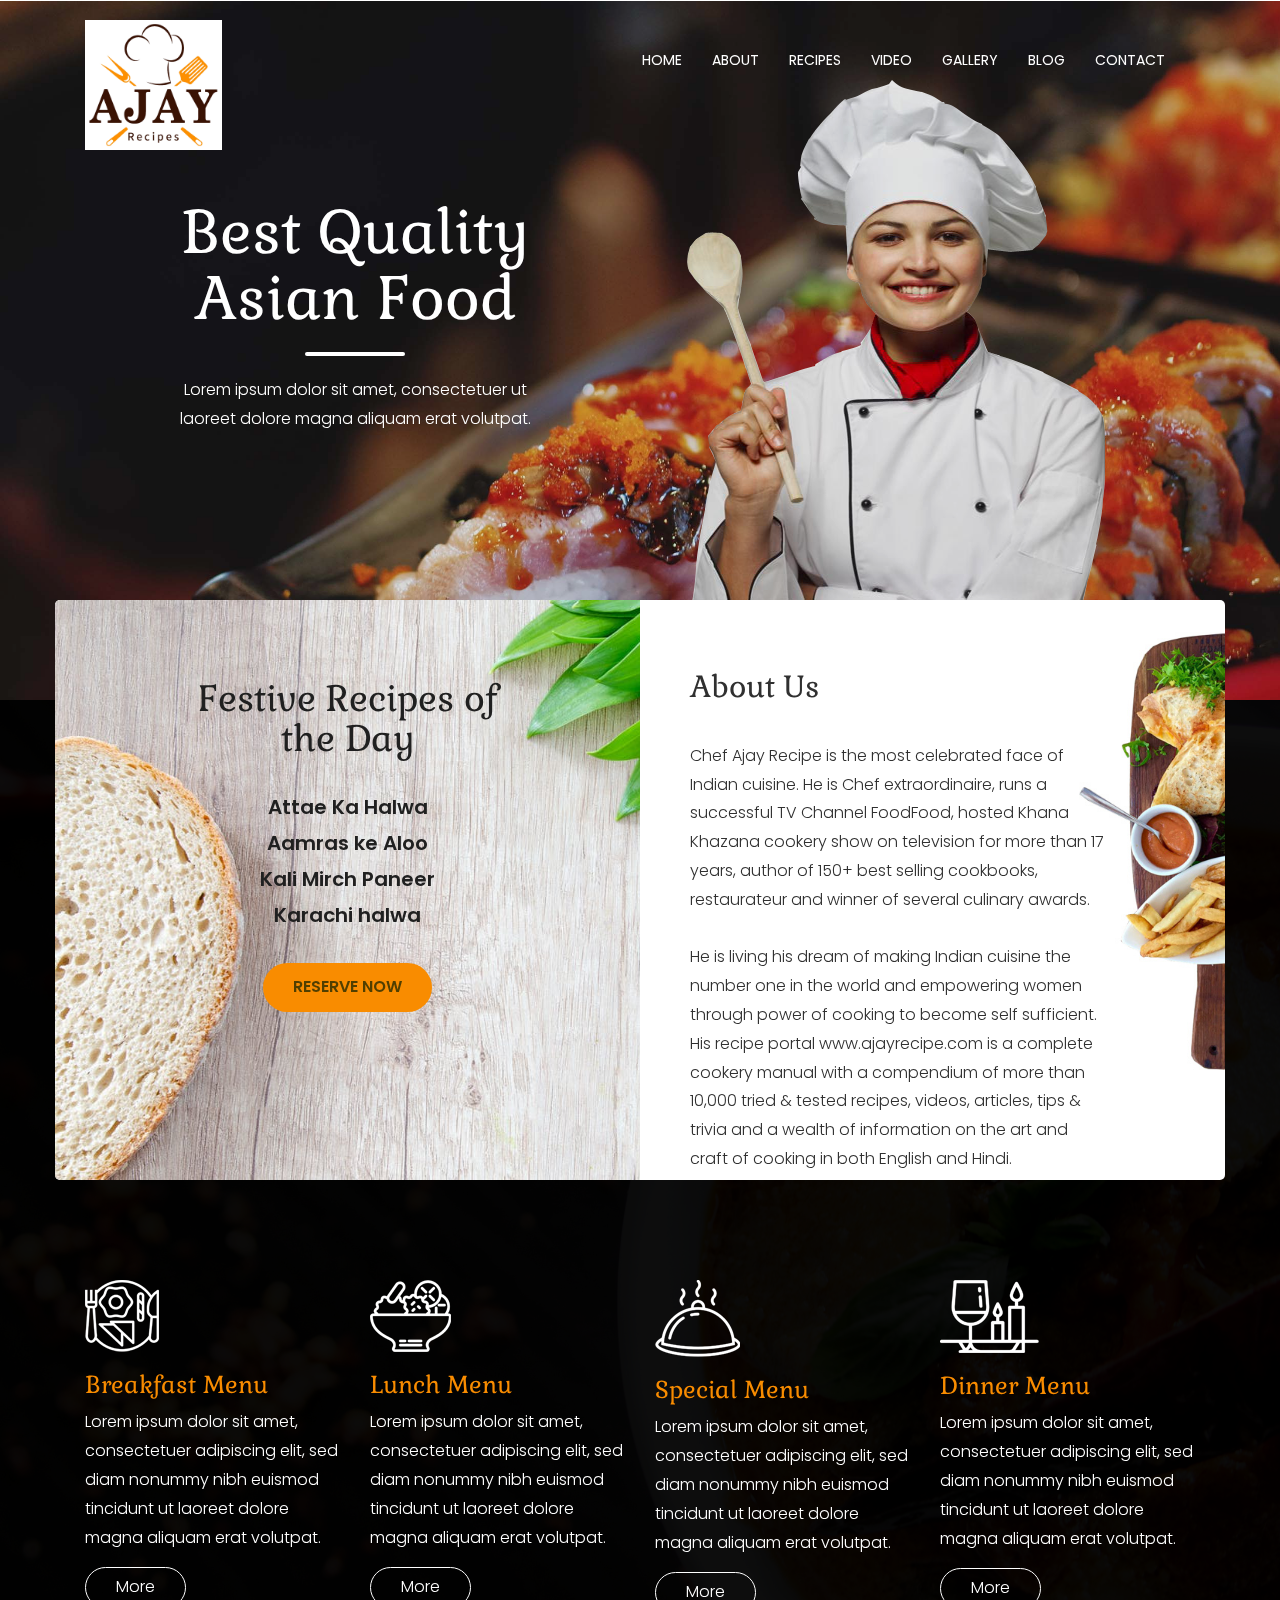
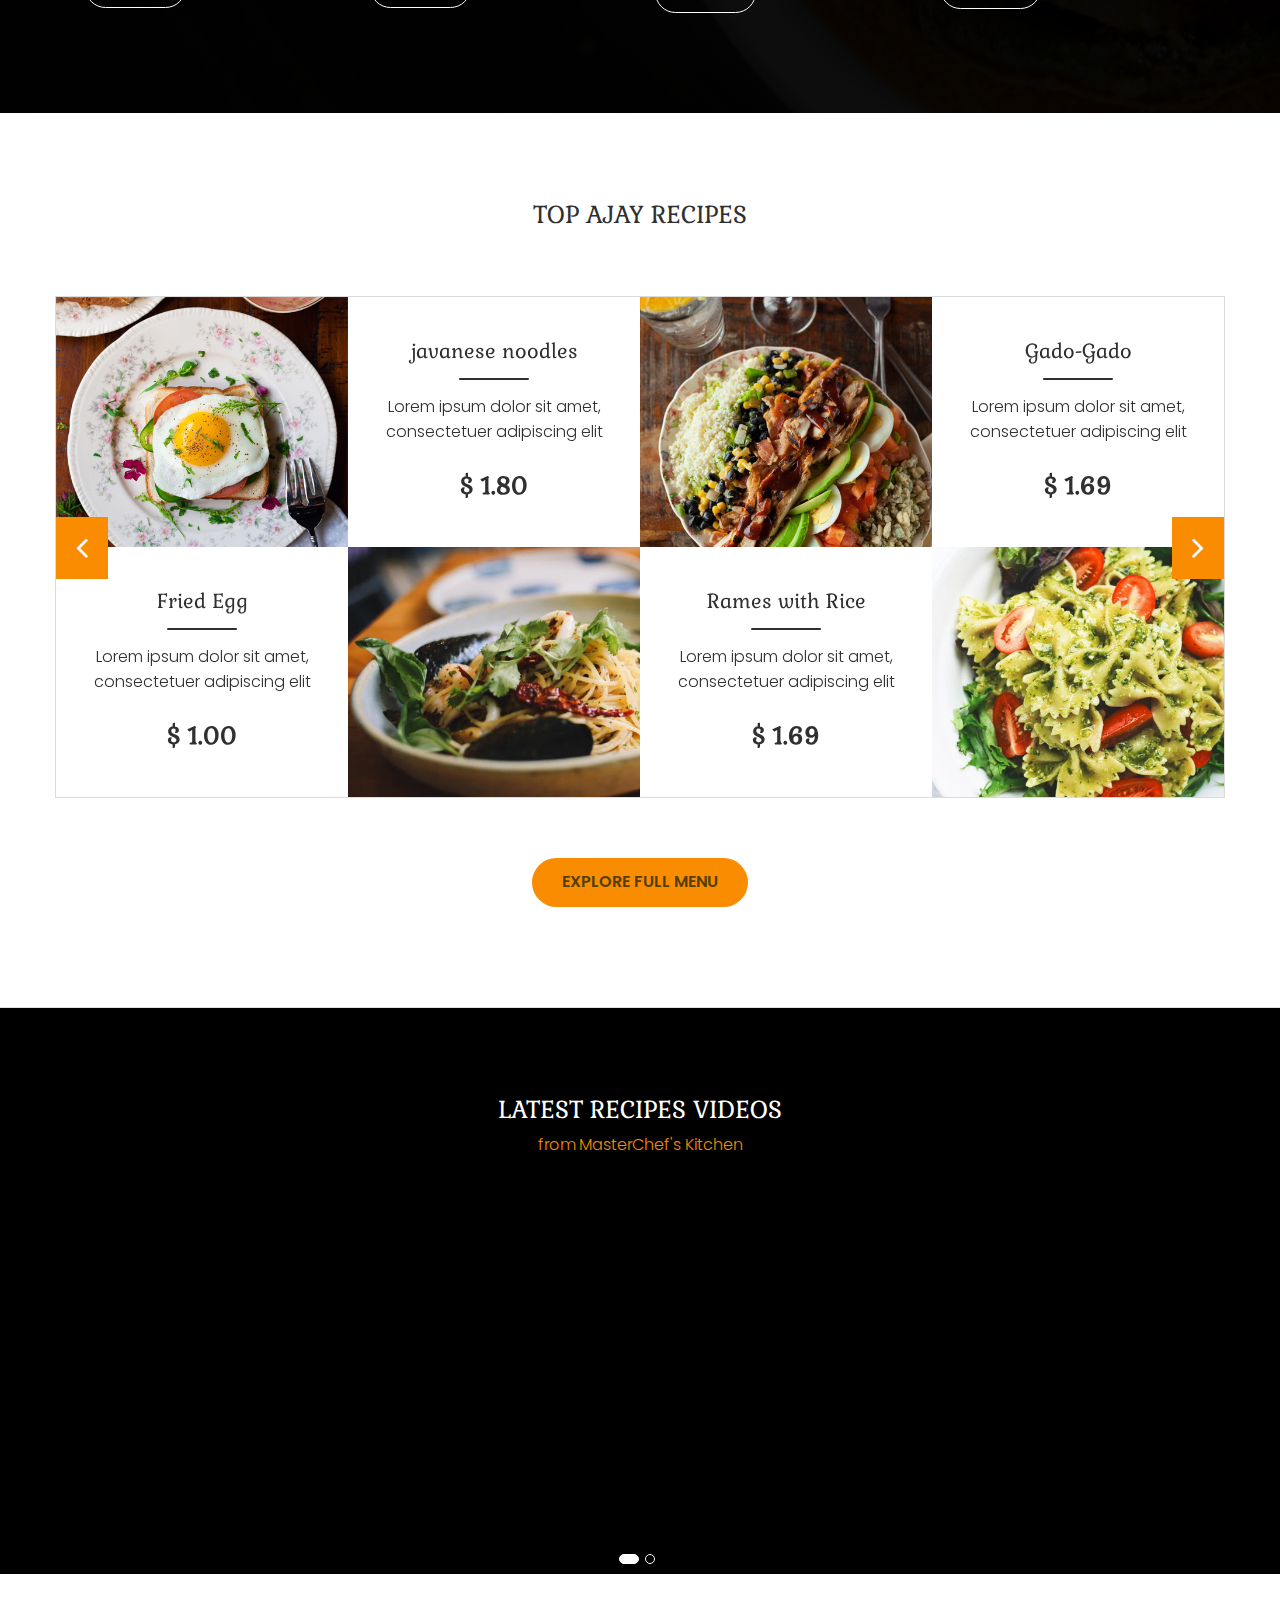
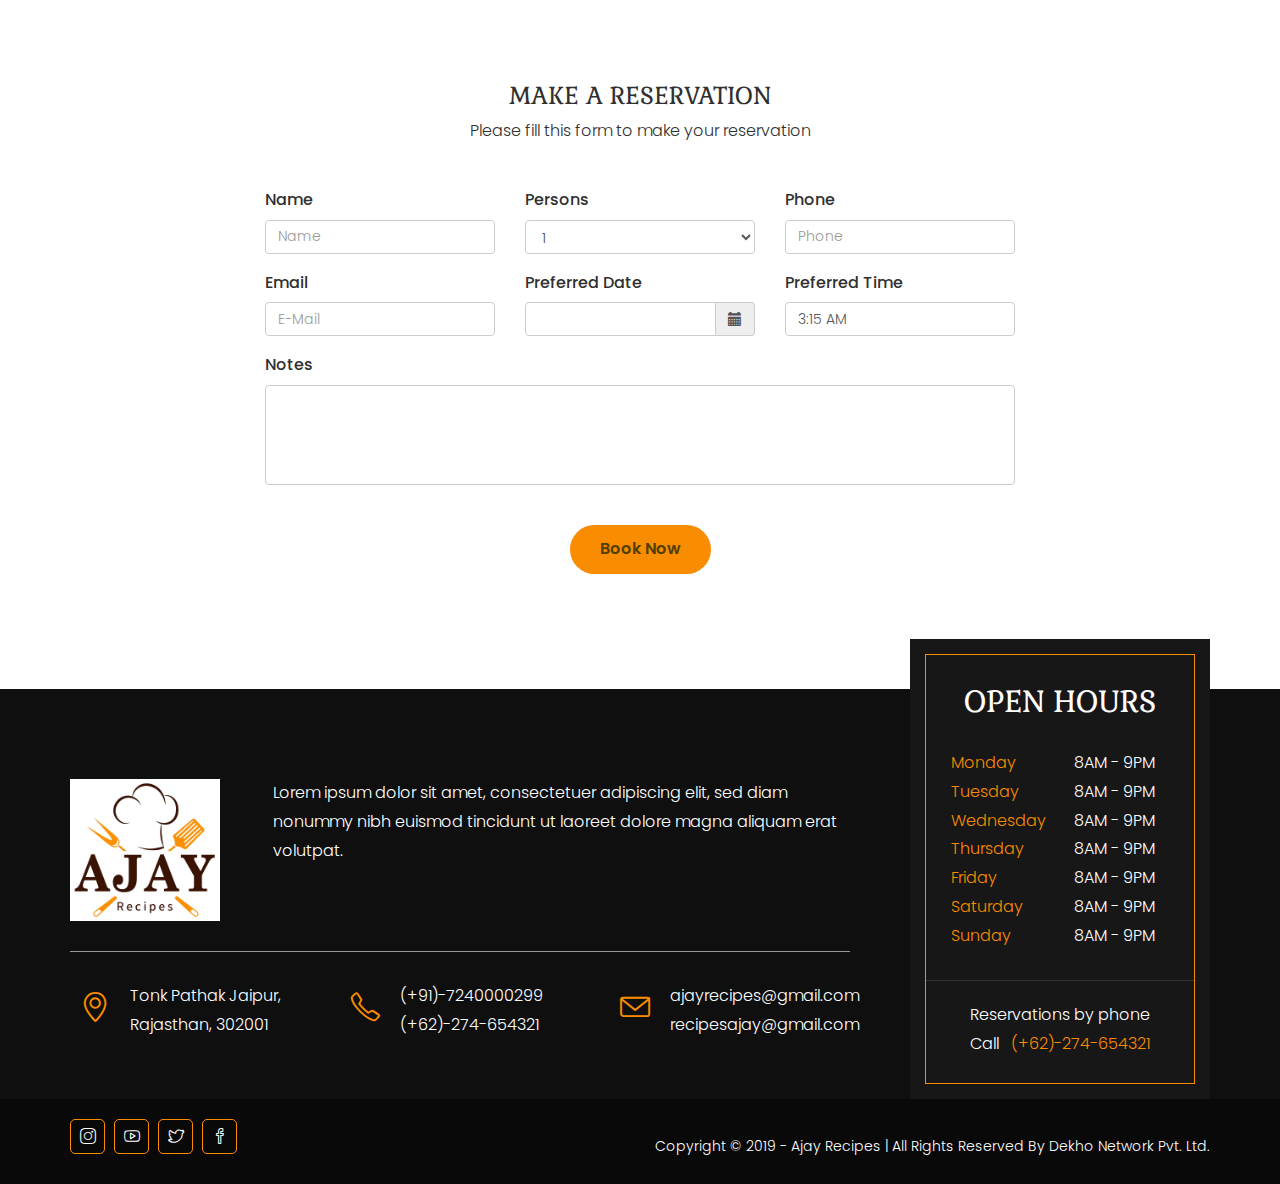
<file: index.html>
<!DOCTYPE html>
<html lang="en">
<head>
<meta charset="utf-8">
<meta http-equiv="X-UA-Compatible" content="IE=edge">
<meta name="viewport" content="width=device-width, initial-scale=1">
<title>Ajay Recipe - Restaurant Cafe</title>
<link rel="icon" href="favicon.png" type="image/x-icon">
<!-- Bootstrap -->
<link rel="stylesheet" href="lib/bootstrap-3.3.7-dist/css/bootstrap.min.css">
<!-- custom css -->
<link rel="stylesheet" href="css/main.css">
<link rel="stylesheet" href="css/mediaquery.css">
<link rel="stylesheet" href="css/themecolor.css">
<!-- Font icon -->
<link rel="stylesheet" href="lib/font-awesome-4.6.2/css/font-awesome.min.css">
<link rel="stylesheet" href="lib/simple-line-icons-master/css/simple-line-icons.css">
<!-- Owl carousel -->
<link rel="stylesheet" href="lib/owlcarousel/assets/owl.carousel.min.css">
<link rel="stylesheet" href="lib/owlcarousel/assets/owl.theme.default.min.css">
<!-- Animate.css -->
<link href="lib/animate/animate.css" rel="stylesheet" media="all">
<!-- Datepicker-->
<link href="lib/gijgo-combined-1.5.0/gijgo.min.css" rel="stylesheet" type="text/css"/>
<!-- Timepicker-->
<link rel="stylesheet" href="lib/bootstrap-timepicker/timepicker.css">
<!-- HTML5 shim and Respond.js for IE8 support of HTML5 elements and media queries -->
<!-- WARNING: Respond.js doesn't work if you view the page via file:// -->
<!--[if lt IE 9]>
<script src="https://oss.maxcdn.com/html5shiv/3.7.2/html5shiv.min.js"></script>
<script src="https://oss.maxcdn.com/respond/1.4.2/respond.min.js"></script>
<![endif]-->
</head>
<body id="homepage">
<!-- BEGIN PRELOADING -->
<div class="preloading">
	<div class="wrap-preload">
		<div class="cssload-loader"></div>
		<div class="text-preloading">LOADING</div>
	</div>
</div>
<!-- END PRELOADING -->
<!-- BEGIN HEADER -->
<header class="header">
<div class="in-header">
	<div class="container">
		<div class="row">
			<div class="col-md-12">
				<div class="header-bottom">
					<div class="row">
						<div class="col-md-3 col-logo">
							<a href="index-2.html">
							<div class="logo">
								<img class="" alt="logo-header" src="img/logo-white.png">
							</div>
							</a>
						</div>
						<div class="col-md-9 col-nav">
							<div class="nav-header">
								<nav id="main_nav" class="navbar">
								<!-- Brand and toggle get grouped for better mobile display -->
								<div class="navbar-header">
									<button type="button" class="navbar-toggle collapsed" data-toggle="collapse" data-target="#respmenu">
									<span class="menubtn">MENU</span>
									<span class="sr-only">Toggle navigation</span>
									<span class="icon-bar"></span>
									<span class="icon-bar"></span>
									<span class="icon-bar"></span>
									</button>
								</div>
								<!-- Collect the nav links, forms, and other content for toggling -->
								<div class="collapse navbar-collapse" id="respmenu">
									<ul class="nav navbar-nav menu">
										<li>
											<a href="#" class="page-scroll">HOME</a>
										</li>
										<li>
											<a href="#" class="page-scroll">ABOUT</a>
										</li>
										<li>
											<a href="#" class="page-scroll">RECIPES</a>
										</li>
										<li>
											<a href="#" class="page-scroll">VIDEO</a>
										</li>
										<li>
											<a href="#" class="page-scroll">GALLERY</a>
										</li>
										<li>
											<a href="#" class="page-scroll">BLOG</a>
										</li>
										<li>
											<a href="#" class="page-scroll">CONTACT</a>
										</li>
									</ul>
								</div>
								<!-- /.navbar-collapse -->
								</nav>
							</div>
						</div>
					</div>
				</div>
			</div>
		</div>
	</div>
</div>
</header>
<!-- END HEADER -->
<!-- BEGIN SLIDER -->
<section class="home-slider">
<div id="home-slider" class="owl-carousel">
	<!-- slide item -->
	<div class="item">
		<div class="container">
			<div class="row">
				<div class="col-md-12">
					<div class="slide-caption slider-caption-left">
						<h2 data-animation-in="fadeInUp" data-animation-out="animate-out fadeOutDown">Best Quality Asian Food</h2>
						<div data-animation-in="fadeInUp" data-animation-out="animate-out fadeOutDown" class="line"></div>
						<p data-animation-in="fadeInUp" data-animation-out="animate-out fadeOutDown">
							 Lorem ipsum dolor sit amet, consectetuer ut laoreet dolore magna aliquam erat volutpat.
						</p>
					</div>
					<div class="slide-layer-img">
						<img src="img/chef2.png" alt="slide-layer" data-animation-in="fadeInUp" data-animation-out="animate-out fadeOutDown">
					</div>
				</div>
			</div>
		</div>
		<div class="filter-slider"></div>
		<div class="slide-item">
			<img src="img/slide5.jpg" alt="slide">
		</div>
	</div>
	<!-- end slide item -->
	<!-- slide item -->
	<div class="item">
		<div class="container">
			<div class="row">
				<div class="col-md-12">
					<div class="slide-caption" >
						<h2 data-animation-in="fadeInUp" data-animation-out="animate-out fadeOutDown">Fresh Food Every Day</h2>
						<div data-animation-in="fadeInUp" data-animation-out="animate-out fadeOutDown" class="line"></div>
						<p data-animation-in="fadeInUp" data-animation-out="animate-out fadeOutDown" style="max-width: 500px">
							 Lorem ipsum dolor sit amet, consectetuer adipiscing elit, sed diam nonummy nibh euismod tincidunt.
						</p>
					</div>
				</div>
			</div>
		</div>
		<div class="filter-slider"></div>
		<div class="slide-item">
			<img src="img/slide5.jpg" alt="slide">
		</div>
	</div>
	<!-- end slide item --></div>
</section>
<!-- END SLIDER -->
<!-- BEGIN PROMO -->
<section class="promo">
<div class="promo-first-wrap">
	<div class="container">
		<div class="row">
			<div class="col-md-12 pr-row">
				<div id="goto-about" class="wrap-promo">
					<div class="wp-right to-right">
						<h2>About Us</h2>
						<br>
						<div class="wp-right-about">
							 Chef Ajay Recipe is the most celebrated face of Indian cuisine. He is Chef extraordinaire, runs a successful TV Channel FoodFood, hosted Khana Khazana cookery show on television for more than 17 years, author of 150+ best selling cookbooks, restaurateur and winner of several culinary awards. <br>
							<br>
							 He is living his dream of making Indian cuisine the number one in the world and empowering women through power of cooking to become self sufficient. His recipe portal www.ajayrecipe.com is a complete cookery manual with a compendium of more than 10,000 tried & tested recipes, videos, articles, tips & trivia and a wealth of information on the art and craft of cooking in both English and Hindi.<br>
							<br></div>
					</div>
					<div class="wp-left to-left ">
						<div class="pr-left-bg">
							<img src="img/p4.jpg" alt="img-promo">
						</div>
						<div class="pr-left-content">
							<h1>Festive Recipes of <br>the Day</h1>
							<p>
								 Attae Ka Halwa <br>
								 Aamras ke Aloo<br>
								 Kali Mirch Paneer<br>Karachi halwa</p>
							<div class="explore-menu-btn">
								<a href="#goto-reservation" class="rounded-button fadetransition page-scroll">RESERVE NOW</a>
							</div>
						</div>
					</div>
					<div class="clear"></div>
				</div>
			</div>
		</div>
	</div>
	<div class="menu-option">
		<div class="container">
			<div class="col-md-3 col-sm-6">
				<div class="box-menu-package">
					<div class="bmp-icon">
						<img src="img/breakfast.png" alt="menu">
					</div>
					<div class="bmp-text">
						<h3>Breakfast Menu</h3>
						<p>
							 Lorem ipsum dolor sit amet, consectetuer adipiscing elit, sed diam nonummy nibh euismod tincidunt ut laoreet dolore magna aliquam erat volutpat.
						</p>
					</div>
					<div class="bmp-button">
						<a href="#" class="outline-btn fadetransition">More</a>
					</div>
				</div>
			</div>
			<div class="col-md-3 col-sm-6">
				<div class="box-menu-package">
					<div class="bmp-icon">
						<img src="img/lunch.png" alt="menu">
					</div>
					<div class="bmp-text">
						<h3>Lunch Menu</h3>
						<p>
							 Lorem ipsum dolor sit amet, consectetuer adipiscing elit, sed diam nonummy nibh euismod tincidunt ut laoreet dolore magna aliquam erat volutpat.
						</p>
					</div>
					<div class="bmp-button">
						<a href="#" class="outline-btn fadetransition">More</a>
					</div>
				</div>
			</div>
			<div class="col-md-3 col-sm-6">
				<div class="box-menu-package">
					<div class="bmp-icon">
						<img src="img/special.png" alt="menu">
					</div>
					<div class="bmp-text">
						<h3>Special Menu</h3>
						<p>
							 Lorem ipsum dolor sit amet, consectetuer adipiscing elit, sed diam nonummy nibh euismod tincidunt ut laoreet dolore magna aliquam erat volutpat.
						</p>
					</div>
					<div class="bmp-button">
						<a href="#" class="outline-btn fadetransition">More</a>
					</div>
				</div>
			</div>
			<div class="col-md-3 col-sm-6">
				<div class="box-menu-package">
					<div class="bmp-icon">
						<img src="img/dinner.png" alt="menu">
					</div>
					<div class="bmp-text">
						<h3>Dinner Menu</h3>
						<p>
							 Lorem ipsum dolor sit amet, consectetuer adipiscing elit, sed diam nonummy nibh euismod tincidunt ut laoreet dolore magna aliquam erat volutpat.
						</p>
					</div>
					<div class="bmp-button">
						<a href="#" class="outline-btn fadetransition">More</a>
					</div>
				</div>
			</div>
		</div>
	</div>
</div>
<div class="bg-promo"></div>
</section>
<!-- END PROMO -->
<!-- BEGIN FOOD MENU -->
<section id="goto-featured-menu" class="foodmenu">
<div class="wrap-fm">
	<div class="full-heading-featured">
		<div class="heading-featured">TOP AJAY RECIPES</div>
	</div>
	<div id="foodmenu" class="owl-carousel">
		<!-- item -->
		<div class="item">
			<div class="box-fm">
				<div class="bfm-img">
					<img src="img/friedegg.jpg" alt="menu">
				</div>
				<div class="bfm-price">
					<div class="info-menu-box">
						<div class="bfm-text">
							<div class="bfm-food-name">Fried Egg</div>
							<div class="line-fm"></div>
							<div class="bfm-food-info">
								 Lorem ipsum dolor sit amet, consectetuer adipiscing elit
							</div>
							<div class="bfm-food-price">
								<span class="dollar">$</span> 1.00
							</div>
						</div>
					</div>
				</div>
			</div>
		</div>
		<!-- end item -->
		<!-- item -->
		<div class="item">
			<div class="box-fm">
				<div class="bfm-price">
					<div class="info-menu-box">
						<div class="bfm-text">
							<div class="bfm-food-name">javanese noodles</div>
							<div class="line-fm"></div>
							<div class="bfm-food-info">
								 Lorem ipsum dolor sit amet, consectetuer adipiscing elit
							</div>
							<div class="bfm-food-price">
								<span class="dollar">$</span> 1.80
							</div>
						</div>
					</div>
				</div>
				<div class="bfm-img">
					<img src="img/magelangnoodle.jpg" alt="menu">
				</div>
			</div>
		</div>
		<!-- end item -->
		<!-- item -->
		<div class="item">
			<div class="box-fm">
				<div class="bfm-img" >
					<img src="img/nasiuduk.jpg" alt="menu">
				</div>
				<div class="bfm-price">
					<div class="info-menu-box">
						<div class="bfm-text">
							<div class="bfm-food-name">Rames with Rice</div>
							<div class="line-fm"></div>
							<div class="bfm-food-info">
								 Lorem ipsum dolor sit amet, consectetuer adipiscing elit
							</div>
							<div class="bfm-food-price">
								<span class="dollar">$</span> 1.69
							</div>
						</div>
					</div>
				</div>
			</div>
		</div>
		<!-- end item -->
		<!-- item -->
		<div class="item">
			<div class="box-fm">
				<div class="bfm-price">
					<div class="info-menu-box">
						<div class="bfm-text">
							<div class="bfm-food-name">Gado-Gado</div>
							<div class="line-fm"></div>
							<div class="bfm-food-info">
								 Lorem ipsum dolor sit amet, consectetuer adipiscing elit
							</div>
							<div class="bfm-food-price">
								<span class="dollar">$</span> 1.69
							</div>
						</div>
					</div>
				</div>
				<div class="bfm-img">
					<img src="img/pare.jpg" alt="menu">
				</div>
			</div>
		</div>
		<!-- end item -->
		<!-- item -->
		<div class="item">
			<div class="box-fm">
				<div class="bfm-img">
					<img src="img/fm1.jpg" alt="menu">
				</div>
				<div class="bfm-price">
					<div class="info-menu-box">
						<div class="bfm-text">
							<div class="bfm-food-name">squid grilled oyster sauce</div>
							<div class="line-fm"></div>
							<div class="bfm-food-info">
								 Lorem ipsum dolor sit amet, consectetuer adipiscing elit
							</div>
							<div class="bfm-food-price">
								<span class="dollar">$</span> 2.19
							</div>
						</div>
					</div>
				</div>
			</div>
		</div>
		<!-- end item -->
		<!-- item -->
		<div class="item">
			<div class="box-fm">
				<div class="bfm-price">
					<div class="info-menu-box">
						<div class="bfm-text">
							<div class="bfm-food-name">BeefSteak</div>
							<div class="line-fm"></div>
							<div class="bfm-food-info">
								 Lorem ipsum dolor sit amet, consectetuer adipiscing elit
							</div>
							<div class="bfm-food-price">
								<span class="dollar">$</span> 2.19
							</div>
						</div>
					</div>
				</div>
				<div class="bfm-img">
					<img src="img/cumi.jpg" alt="menu">
				</div>
			</div>
		</div>
		<!-- end item --></div>
</div>
<div class="explore-menu-btn">
	<div class="rounded-button fadetransition">EXPLORE FULL MENU</div>
</div>
</section>
<!-- END FOOD MENU -->



<!-- Counter Number -->
<!--<section id="counter" class="counter-number">
<div class="container cn-box">
	<div class="row">
		<div class="col-md-3 col-sm-6">
			<div class="counter-box">
				<div class="counter-circle">
					<div class="cc-number">
						<div class="cc-number-value">
							<span class="count">150</span>+
						</div>
					</div>
				</div>
				<div class="cc-title">Daily Customers</div>
			</div>
		</div>
		<div class="col-md-3 col-sm-6">
			<div class="counter-box">
				<div class="counter-circle">
					<div class="cc-number">
						<div class="cc-number-value">
							<span class="count">20</span>+
						</div>
					</div>
				</div>
				<div class="cc-title">Our Chefs</div>
			</div>
		</div>
		<div class="col-md-3 col-sm-6">
			<div class="counter-box">
				<div class="counter-circle">
					<div class="cc-number">
						<div class="cc-number-value">
							<span class="count">122</span>+
						</div>
					</div>
				</div>
				<div class="cc-title">Food Menus</div>
			</div>
		</div>
		<div class="col-md-3 col-sm-6">
			<div class="counter-box">
				<div class="counter-circle">
					<div class="cc-number">
						<div class="cc-number-value">
							<span class="count">34</span>+
						</div>
					</div>
				</div>
				<div class="cc-title">Awwards Won</div>
			</div>
		</div>
	</div>
</div>
</section>-->



<!-- TESTIMONIAL -->
<section id="goto-testimonial" class="testimonial">
<div class="tst-wrap">
	<div class="container">
		<div class="row">
			<div class="col-md-12">
				<div class="heading-section">
					<div class="heading-title">Latest Recipes Videos </div>
					<div class="heading-text">from MasterChef's Kitchen</div>
				</div>
				<div class="wrap-item-testimonial">
					<div id="testimonial" class="owl-carousel">
						<!-- item -->
						<div class="item">
							<iframe width="560" height="315" src="https://www.youtube.com/embed/1s_mO8F4x50" frameborder="0" allow="accelerometer; autoplay; encrypted-media; gyroscope; picture-in-picture" allowfullscreen></iframe>
						</div>
						<!-- end item -->
						<!-- item -->
						<div class="item">
							<iframe width="560" height="315" src="https://www.youtube.com/embed/1s_mO8F4x50" frameborder="0" allow="accelerometer; autoplay; encrypted-media; gyroscope; picture-in-picture" allowfullscreen></iframe>
						</div>
						<!-- end item -->
						<!-- item -->
						<div class="item">
							<iframe width="560" height="315" src="https://www.youtube.com/embed/1s_mO8F4x50" frameborder="0" allow="accelerometer; autoplay; encrypted-media; gyroscope; picture-in-picture" allowfullscreen></iframe>
						</div>
						<!-- end item -->
						<!-- item -->
						<div class="item">
							<iframe width="560" height="315" src="https://www.youtube.com/embed/1s_mO8F4x50" frameborder="0" allow="accelerometer; autoplay; encrypted-media; gyroscope; picture-in-picture" allowfullscreen></iframe>
						</div>
	<!-- end item --></div>
				</div>
			</div>
		</div>
	</div>
</div>
<div class="bg-tst">
	<div class="bg-color-tst"></div>
	<div class="bg-img-tst parallax-stellar testimonial-parallax" data-stellar-background-ratio="0.5"></div>
</div>
</section>
<!-- END TESTIMONIAL -->
<!-- RESERVATION -->
<section id="goto-reservation" class="reservation">
<div class="container">
	<div class="row">
		<div class="col-md-8 col-md-offset-2">
			<div class="well-block">
				<div class="well-title">
					<div class="heading-section">
						<div class="heading-title">Make a Reservation</div>
						<div class="heading-text">Please fill this form to make your reservation</div>
					</div>
				</div>
				<div class="form-reservation">
					<form>
						<!-- Form start -->
						<div class="row">
							<div class="col-md-4">
								<div class="form-group">
									<label class="control-label" for="name">Name</label>
									<input id="name" name="name" type="text" placeholder="Name" class="form-control input-md"></div>
							</div>
							<div class="col-md-4">
								<div class="form-group">
									<label class="control-label" for="name">Persons</label>
									<select id="persons" name="persons" class="form-control">
										<option value="1">1</option>
										<option value="2">2</option>
										<option value="3">3</option>
										<option value="5">5</option>
										<option value="6">6</option>
										<option value="7">7</option>
										<option value="8">8</option>
										<option value="9">9</option>
									</select>
								</div>
							</div>
							<div class="col-md-4">
								<div class="form-group">
									<label class="control-label" for="phone">Phone</label>
									<input id="phone" name="phone" placeholder="Phone" class="form-control input-md" required="" type="text"></div>
							</div>
							<div class="col-md-4">
								<div class="form-group">
									<label class="control-label" for="email">Email</label>
									<input id="email" name="email" type="text" placeholder="E-Mail" class="form-control input-md"></div>
							</div>
							<div class="col-md-4">
								<div class="form-group">
									<label class="control-label" for="datepicker">Preferred Date</label>
									<input id="datepicker" class="form-control input-md"></div>
							</div>
							<div class="col-md-4">
								<div class="form-group">
									<label class="control-label" for="timepicker3">Preferred Time</label>
									<input id="timepicker3" type="text" class="form-control input-md"></div>
							</div>
							<div class="col-md-12">
								<div class="form-group">
									<label class="control-label" for="comments">Notes</label>
									<textarea class="form-control" id="comments" name="comments"></textarea>
								</div>
							</div>
							<div class="col-md-12">
								<div class="form-group btn-booknow">
									<input class="rounded-button fadetransition" value="Book Now" type="submit"></div>
							</div>
						</div>
					</form>
					<!-- form end --></div>
			</div>
		</div>
	</div>
</div>
</section>
<!-- END RESERVATION -->
<!-- BEGIN SECTION FOOTER-->
<section class="footer">
<div class="footer-wrap">
	<div class="container">
		<div class="row">
			<div class="col-md-12">
				<div class="footer-wrap-b">
					<div class="footer-content-left">
						<div class="row footer-row-a">
							<div class="col-md-3">
								<div class="logo-footer">
									<img src="img/logo-white.png" alt="logo">
								</div>
							</div>
							<div class="col-md-9">
								<div class="info-footer">
									 Lorem ipsum dolor sit amet, consectetuer adipiscing elit, sed diam nonummy nibh euismod tincidunt ut laoreet dolore magna aliquam erat volutpat.
								</div>
							</div>
						</div>
						<div class="row footer-row-b">
							<div class="col-md-12">
								<div class="line-footer"></div>
							</div>
						</div>
						<div class="row footer-row-c">
							<div class="col-md-4 col-sm-12 footer-address">
								<div class="footer-info">
									<div class="footer-info-left">
										<div class="icon-location-pin"></div>
									</div>
									<div class="footer-info-right">
										 Tonk Pathak Jaipur, <br>
										 Rajasthan, 302001</div>
								</div>
							</div>
							<div class="col-md-4 col-sm-12 footer-address">
								<div class="footer-info">
									<div class="footer-info-left">
										<div class="icon-phone"></div>
									</div>
									<div class="footer-info-right">
										 (+91)-7240000299 <br>(+62)-274-654321</div>
								</div>
							</div>
							<div class="col-md-4 col-sm-12 footer-address">
								<div class="footer-info">
									<div class="footer-info-left">
										<div class="icon-envelope"></div>
									</div>
									<div class="footer-info-right">
										 ajayrecipes@gmail.com <br>recipesajay@gmail.com</div>
								</div>
							</div>
						</div>
					</div>
					<div class="footer-content-right">
						<div class="open-hours-wrap">
							<div class="oh-title">OPEN HOURS</div>
							<div class="oh-day">
								<div class="ohd-day">Monday</div>
								<div class="ohd-time">8AM - 9PM</div>
								<div class="clear"></div>
							</div>
							<div class="oh-day">
								<div class="ohd-day">Tuesday</div>
								<div class="ohd-time">8AM - 9PM</div>
								<div class="clear"></div>
							</div>
							<div class="oh-day">
								<div class="ohd-day">Wednesday</div>
								<div class="ohd-time">8AM - 9PM</div>
								<div class="clear"></div>
							</div>
							<div class="oh-day">
								<div class="ohd-day">Thursday</div>
								<div class="ohd-time">8AM - 9PM</div>
								<div class="clear"></div>
							</div>
							<div class="oh-day">
								<div class="ohd-day">Friday</div>
								<div class="ohd-time">8AM - 9PM</div>
								<div class="clear"></div>
							</div>
							<div class="oh-day">
								<div class="ohd-day">Saturday</div>
								<div class="ohd-time">8AM - 9PM</div>
								<div class="clear"></div>
							</div>
							<div class="oh-day">
								<div class="ohd-day">Sunday</div>
								<div class="ohd-time">8AM - 9PM</div>
								<div class="clear"></div>
							</div>
							<div class="reserphone">
								 Reservations by phone<br>
								 Call <span class="text-theme">&nbsp;&nbsp;(+62)-274-654321</span>
							</div>
						</div>
					</div>
					<div class="clear"></div>
				</div>
			</div>
		</div>
	</div>
</div> 
</section>
<!-- END SECTION FOOTER-->
<!-- BEGIN FOOTER-->
<footer>
<div class="container">
	<div class="row">
		<div class="col-md-12">
			<div class="footer-b-left ">
				<div class="footer-sosmed-icon ">
					<div class="wrap-circle-sosmed ">
						<a href="#">
						<div class="circle-sosmed fadetransition">
							<i class="icon-social-instagram icons"></i>
						</div>
						</a>
					</div>
					<div class="wrap-circle-sosmed ">
						<a href="#">
						<div class="circle-sosmed fadetransition">
							<i class="icon-social-youtube icons"></i>
						</div>
						</a>
					</div>
					<div class="wrap-circle-sosmed ">
						<a href="#">
						<div class="circle-sosmed fadetransition">
							<i class="icon-social-twitter icons"></i>
						</div>
						</a>
					</div>
					<div class="wrap-circle-sosmed ">
						<a href="#">
						<div class="circle-sosmed fadetransition">
							<i class="icon-social-facebook icons"></i>
						</div>
						</a>
					</div>
				</div>
			</div>
			<div class="footer-b-right ">
				 Copyright © 2019 - Ajay Recipes | All Rights Reserved By Dekho Network Pvt. Ltd.
			</div>
			<div class="clear"></div>
		</div>
	</div>
</div>
</footer>
<!-- END FOOTER-->
<!-- BACK TO TOP BUTTON -->
<a id="back-to-top" href="#" class="btn btn-primary btn-lg back-to-top" role="button" title="Click to return on the top page" data-toggle="tooltip" data-placement="left"><i class="icon-arrow-up icons"></i></a>
<!-- END BACK TO TOP BUTTON -->
<!-- jQuery -->
<script src="lib/jquery/jquery-3.2.1.min.js"> </script>
<!-- bootstrap-->
<script src="lib/bootstrap-3.3.7-dist/js/bootstrap.min.js"> </script>
<!-- stellar -->
<script src="lib/stellar/jquery.stellar.js"></script>
<!-- scrollorama js-->
<script src="js/jquery.scrollorama.js"></script>
<!-- Contact form-->
<script type="text/javascript" src="js/validator.min.js"></script> 
<!--owl carousel -->
<script src="lib/owlcarousel/owl.carousel.min.js"></script>
<!-- Inview js -->
<script src="lib/jquery.inview-master/jquery.inview.min.js"> </script>
<!-- Datepicker js -->
<script src="lib/gijgo-combined-1.5.0/gijgo.min.js" type="text/javascript"></script>
<!-- Timepicker js -->
<script src="lib/bootstrap-timepicker/bootstrap-timepicker.js"> </script>
<!-- Custom js -->
<script src="js/main.js"> </script>
</body>
</html>
</file>
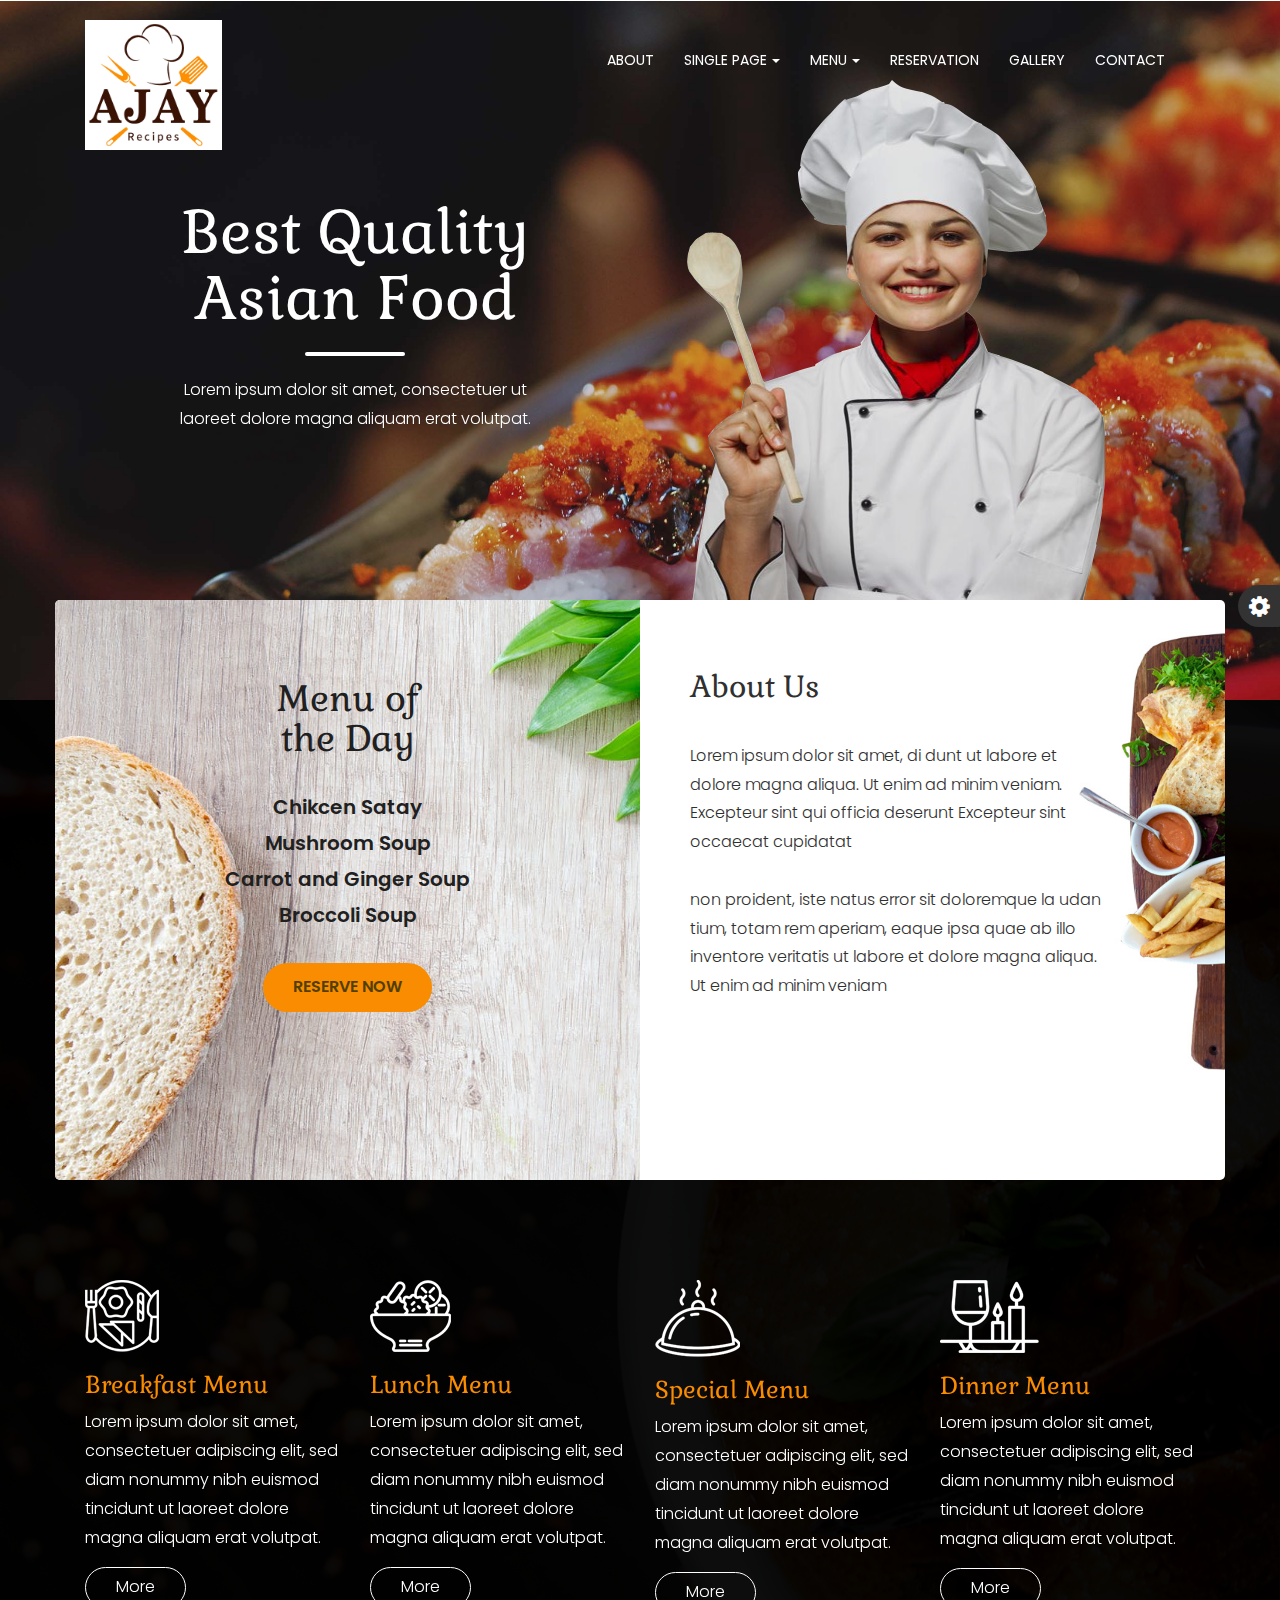
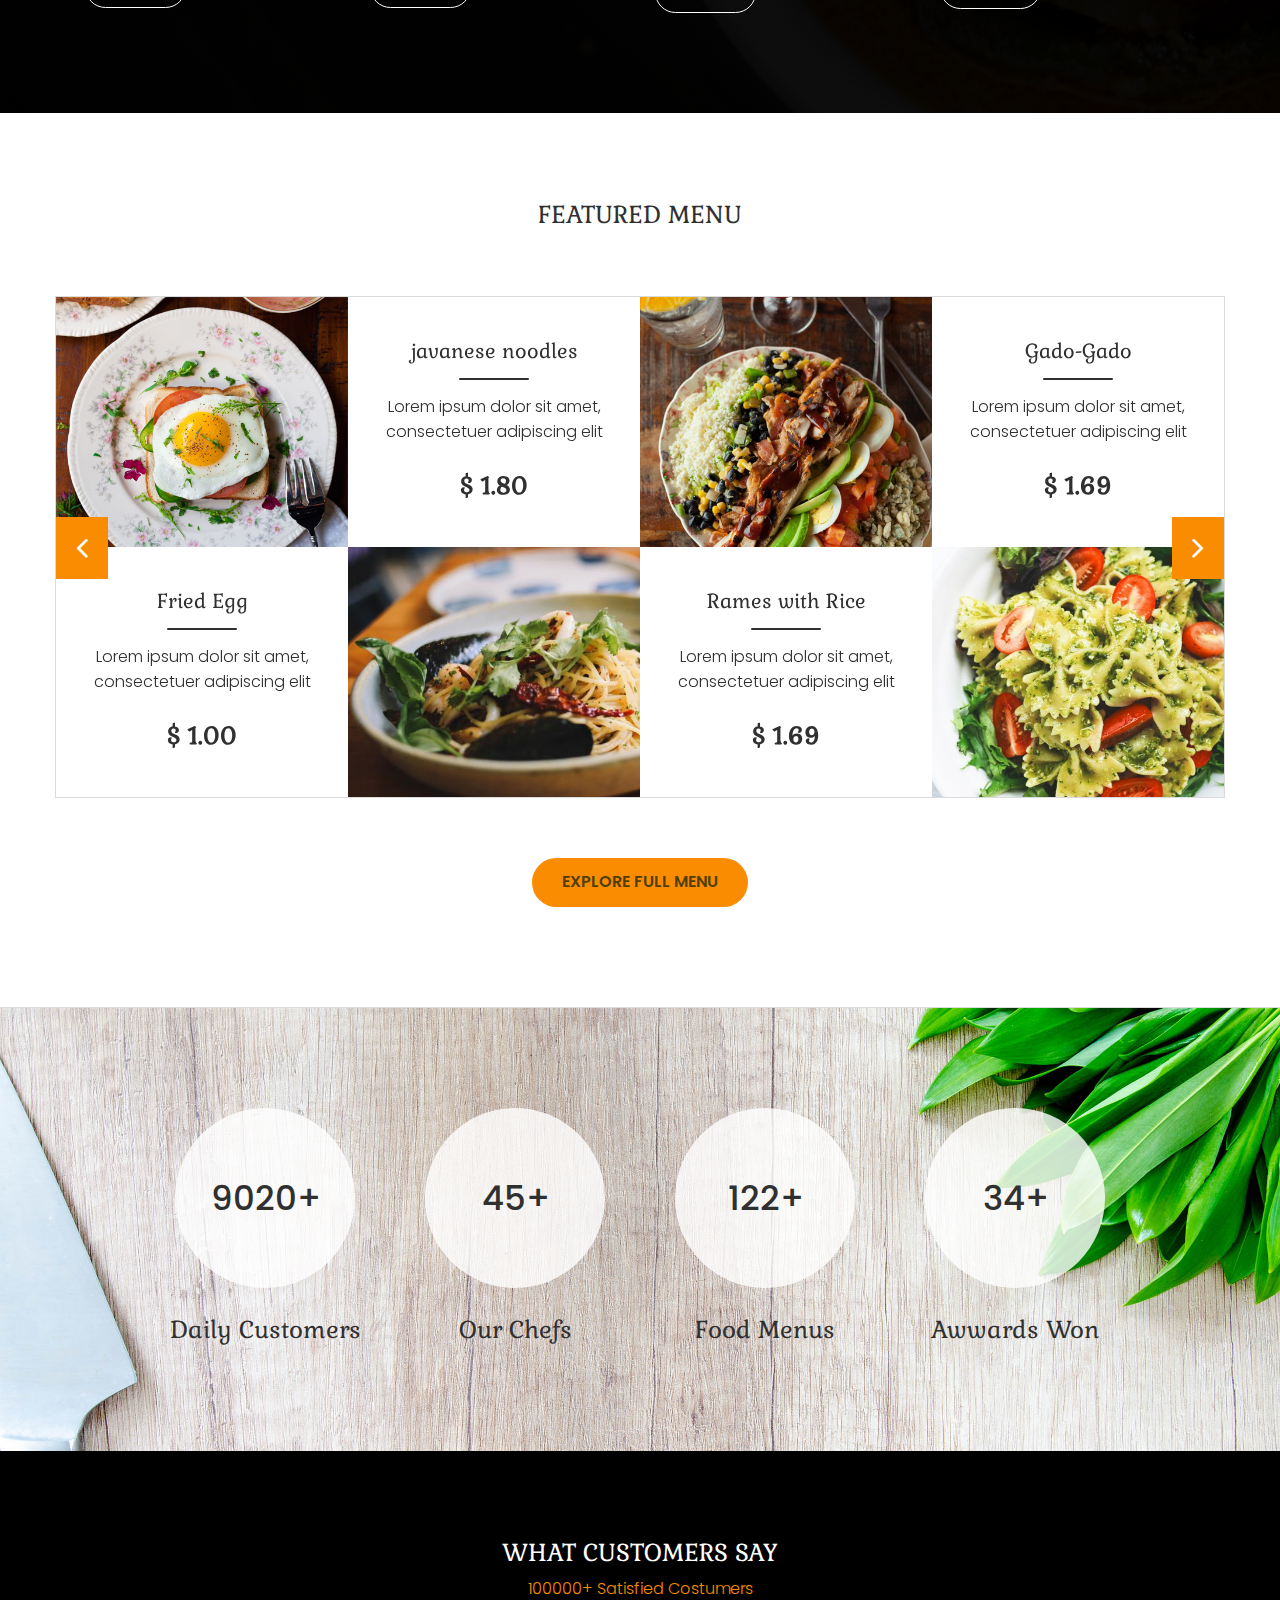
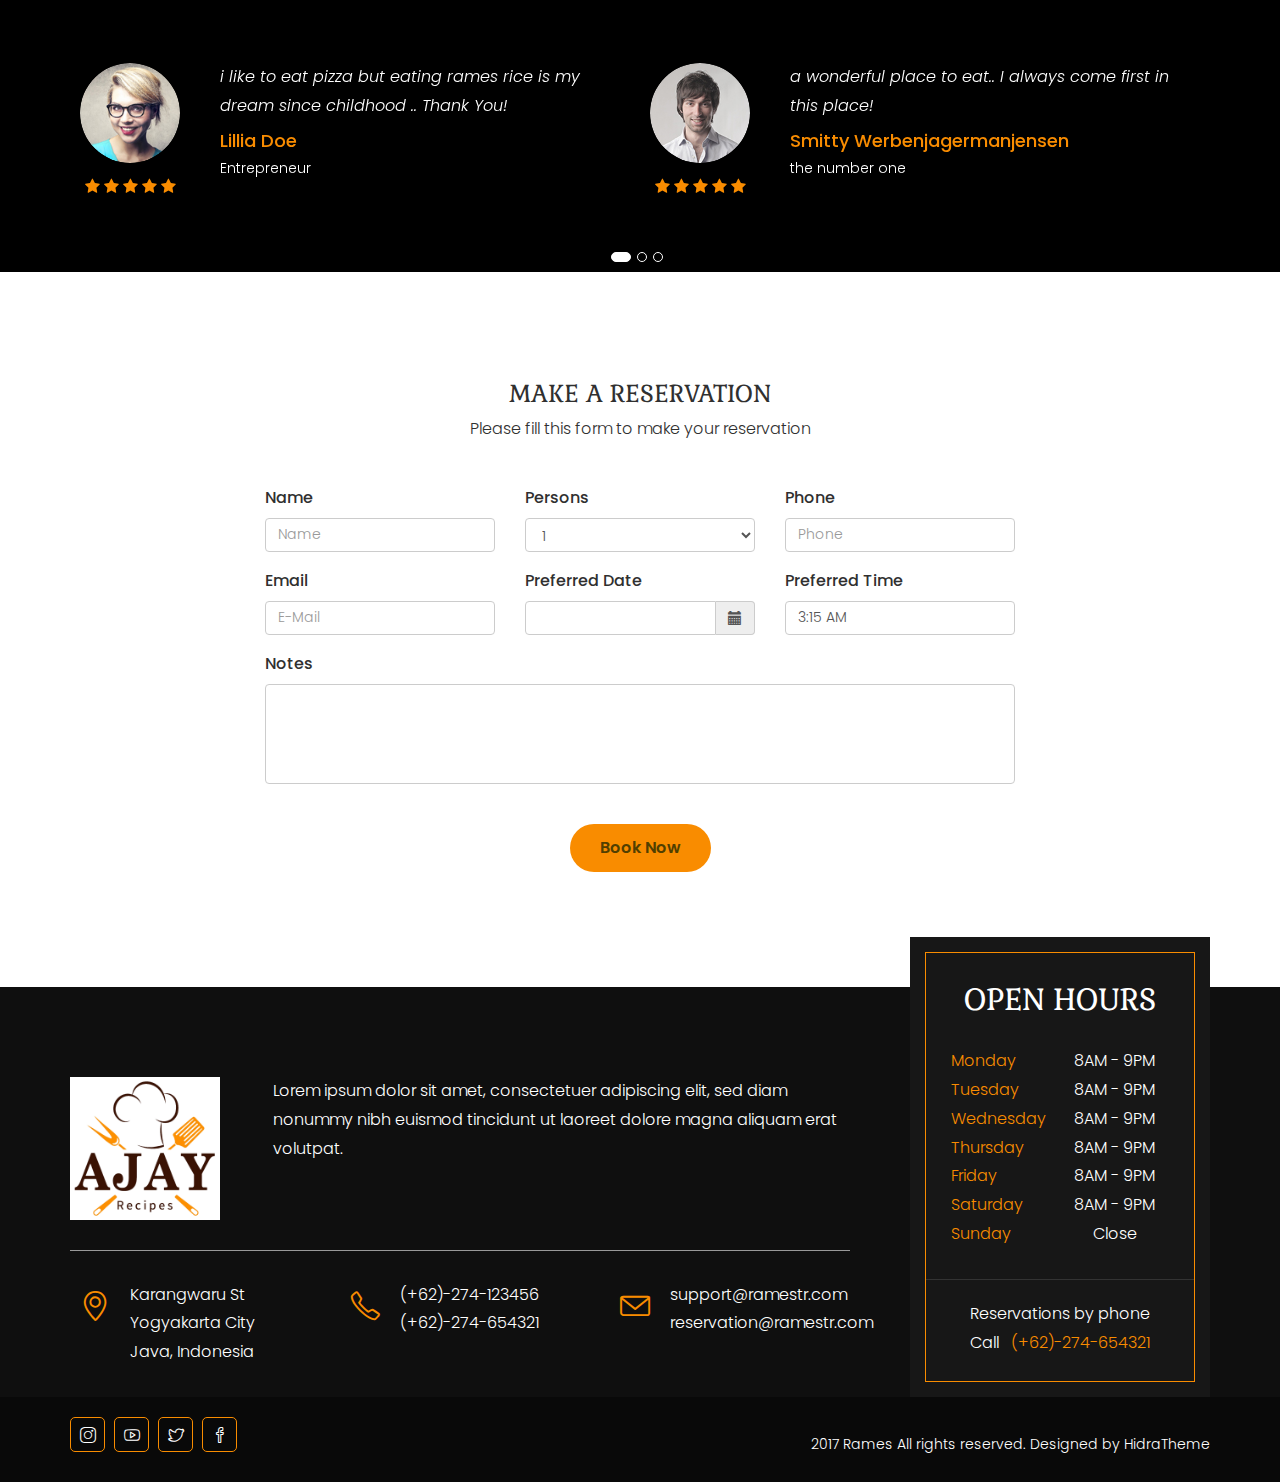
<file: index-2.html>
<!DOCTYPE html>
<html lang="en">

<!-- Mirrored from resptheme.com/tf/ramesdm/index.html by HTTrack Website Copier/3.x [XR&CO'2014], Thu, 10 Oct 2019 06:21:28 GMT -->
<head>
<meta charset="utf-8">
<meta http-equiv="X-UA-Compatible" content="IE=edge">
<meta name="viewport" content="width=device-width, initial-scale=1">
<title>Rames - Restaurant Cafe Responsive HTML Template</title>
<link rel="icon" href="favicon.ico" type="image/x-icon">
<!-- Bootstrap -->
<link rel="stylesheet" href="lib/bootstrap-3.3.7-dist/css/bootstrap.min.css">
<!-- custom css -->
<link rel="stylesheet" href="css/main.css">
<link rel="stylesheet" href="css/mediaquery.css">
<link rel="stylesheet" href="css/themecolor.css">
<!-- Font icon -->
<link rel="stylesheet" href="lib/font-awesome-4.6.2/css/font-awesome.min.css">
<link rel="stylesheet" href="lib/simple-line-icons-master/css/simple-line-icons.css">
<!-- Owl carousel -->
<link rel="stylesheet" href="lib/owlcarousel/assets/owl.carousel.min.css">
<link rel="stylesheet" href="lib/owlcarousel/assets/owl.theme.default.min.css">
<!-- Animate.css -->
<link href="lib/animate/animate.css" rel="stylesheet" media="all">
<!-- Datepicker-->
<link href="lib/gijgo-combined-1.5.0/gijgo.min.css" rel="stylesheet" type="text/css"/>
<!-- Timepicker-->
<link rel="stylesheet" href="lib/bootstrap-timepicker/timepicker.css">
<!-- HTML5 shim and Respond.js for IE8 support of HTML5 elements and media queries -->
<!-- WARNING: Respond.js doesn't work if you view the page via file:// -->
<!--[if lt IE 9]>
<script src="https://oss.maxcdn.com/html5shiv/3.7.2/html5shiv.min.js"></script>
<script src="https://oss.maxcdn.com/respond/1.4.2/respond.min.js"></script>
<![endif]-->
</head>
<body id="homepage">
<!-- BEGIN PRELOADING -->
<div class="preloading">
	<div class="wrap-preload">
		<div class="cssload-loader"></div>
		<div class="text-preloading">LOADING</div>
	</div>
</div>
<!-- END PRELOADING -->
<!-- BEGIN HEADER -->
<header class="header">
<div class="in-header">
	<div class="container">
		<div class="row">
			<div class="col-md-12">
				<div class="header-bottom">
					<div class="row">
						<div class="col-md-3 col-logo">
							<a href="index-2.html">
							<div class="logo">
								<img class="with-invert" alt="logo-header" src="img/logo-white.png">
							</div>
							</a>
						</div>
						<div class="col-md-9 col-nav">
							<div class="nav-header">
								<nav id="main_nav" class="navbar">
								<!-- Brand and toggle get grouped for better mobile display -->
								<div class="navbar-header">
									<button type="button" class="navbar-toggle collapsed" data-toggle="collapse" data-target="#respmenu">
									<span class="menubtn">MENU</span>
									<span class="sr-only">Toggle navigation</span>
									<span class="icon-bar"></span>
									<span class="icon-bar"></span>
									<span class="icon-bar"></span>
									</button>
								</div>
								<!-- Collect the nav links, forms, and other content for toggling -->
								<div class="collapse navbar-collapse" id="respmenu">
									<ul class="nav navbar-nav menu">
										<li>
											<a href="#goto-about" class="page-scroll">ABOUT</a>
										</li>
										<li class="dropdown">
											<a href="#" class="dropdown-toggle" data-toggle="dropdown">SINGLE PAGE<b class="caret"></b></a>
											<ul class="dropdown-menu">
												<li>
													<a href="singlepage-about.html">ABOUT US</a>
												</li>
												<li>
													<a href="singlepage-reservation.html">RESERVATION</a>
												</li>
												<li>
													<a href="singlepage-menu.html">FULL MENU</a>
												</li>
												<li>
													<a href="singlepage-gallery.html">GALLERY</a>
												</li>
												<li>
													<a href="singlepage-contact.html">CONTACT US</a>
												</li>
												<li class="dropdown-submenu">
													<a href="#" class="dropdown-toggle" data-toggle="dropdown">SUBMENU</a>
													<ul class="dropdown-menu">
														<li>
															<a href="#">SUBMENU A</a>
														</li>
														<li>
															<a href="#">SUBMENU B</a>
														</li>
														<li>
															<a href="#">SUBMENU C</a>
														</li>
													</ul>
												</li>
											</ul>
										</li>
										<li class="dropdown">
											<a href="#" class="dropdown-toggle" data-toggle="dropdown">MENU<b class="caret"></b></a>
											<ul class="dropdown-menu">
												<li>
													<a href="#goto-featured-menu" class="page-scroll">FEATURED MENU</a>
												</li>
												<li>
													<a href="singlepage-menu.html">FULL MENU - SINGLE PAGE</a>
												</li>
											</ul>
										</li>
										<li>
											<a href="#goto-reservation" class="page-scroll">RESERVATION</a>
										</li>
										<li>
											<a href="singlepage-gallery.html" class="page-scroll">GALLERY</a>
										</li>
										<li>
											<a href="singlepage-contact.html" class="page-scroll">CONTACT</a>
										</li>
									</ul>
								</div>
								<!-- /.navbar-collapse -->
								</nav>
							</div>
						</div>
					</div>
				</div>
			</div>
		</div>
	</div>
</div>
</header>
<!-- END HEADER -->
<!-- BEGIN SLIDER -->
<section class="home-slider">
<div id="home-slider" class="owl-carousel">
	<!-- slide item -->
	<div class="item">
		<div class="container">
			<div class="row">
				<div class="col-md-12">
					<div class="slide-caption slider-caption-left">
						<h2 data-animation-in="fadeInUp" data-animation-out="animate-out fadeOutDown">Best Quality Asian Food</h2>
						<div data-animation-in="fadeInUp" data-animation-out="animate-out fadeOutDown" class="line"></div>
						<p data-animation-in="fadeInUp" data-animation-out="animate-out fadeOutDown">
							 Lorem ipsum dolor sit amet, consectetuer ut laoreet dolore magna aliquam erat volutpat.
						</p>
					</div>
					<div class="slide-layer-img">
						<img src="img/chef2.png" alt="slide-layer" data-animation-in="fadeInUp" data-animation-out="animate-out fadeOutDown">
					</div>
				</div>
			</div>
		</div>
		<div class="filter-slider"></div>
		<div class="slide-item">
			<img src="img/slide5.jpg" alt="slide">
		</div>
	</div>
	<!-- end slide item -->
	<!-- slide item -->
	<div class="item">
		<div class="container">
			<div class="row">
				<div class="col-md-12">
					<div class="slide-caption" >
						<h2 data-animation-in="fadeInUp" data-animation-out="animate-out fadeOutDown">Fresh Food Every Day</h2>
						<div data-animation-in="fadeInUp" data-animation-out="animate-out fadeOutDown" class="line"></div>
						<p data-animation-in="fadeInUp" data-animation-out="animate-out fadeOutDown" style="max-width: 500px">
							 Lorem ipsum dolor sit amet, consectetuer adipiscing elit, sed diam nonummy nibh euismod tincidunt.
						</p>
					</div>
				</div>
			</div>
		</div>
		<div class="filter-slider"></div>
		<div class="slide-item">
			<img src="img/slide5.jpg" alt="slide">
		</div>
	</div>
	<!-- end slide item --></div>
</section>
<!-- END SLIDER -->
<!-- BEGIN PROMO -->
<section class="promo">
<div class="promo-first-wrap">
	<div class="container">
		<div class="row">
			<div class="col-md-12 pr-row">
				<div id="goto-about" class="wrap-promo">
					<div class="wp-right to-right">
						<h2>About Us</h2>
						<br>
						<div class="wp-right-about">
							 Lorem ipsum dolor sit amet, di dunt ut labore et dolore magna aliqua. Ut enim ad minim veniam. Excepteur sint qui officia deserunt Excepteur sint occaecat cupidatat <br>
							<br>
							 non proident, iste natus error sit doloremque la udan tium, totam rem aperiam, eaque ipsa quae ab illo inventore veritatis ut labore et dolore magna aliqua. Ut enim ad minim veniam<br>
							<br></div>
					</div>
					<div class="wp-left to-left ">
						<div class="pr-left-bg">
							<img src="img/p4.jpg" alt="img-promo">
						</div>
						<div class="pr-left-content">
							<h1>Menu of <br>the Day</h1>
							<p>
								 Chikcen Satay <br>
								 Mushroom Soup<br>
								 Carrot and Ginger Soup<br>Broccoli Soup</p>
							<div class="explore-menu-btn">
								<a href="#goto-reservation" class="rounded-button fadetransition page-scroll">RESERVE NOW</a>
							</div>
						</div>
					</div>
					<div class="clear"></div>
				</div>
			</div>
		</div>
	</div>
	<div class="menu-option">
		<div class="container">
			<div class="col-md-3 col-sm-6">
				<div class="box-menu-package">
					<div class="bmp-icon">
						<img src="img/breakfast.png" alt="menu">
					</div>
					<div class="bmp-text">
						<h3>Breakfast Menu</h3>
						<p>
							 Lorem ipsum dolor sit amet, consectetuer adipiscing elit, sed diam nonummy nibh euismod tincidunt ut laoreet dolore magna aliquam erat volutpat.
						</p>
					</div>
					<div class="bmp-button">
						<a href="#" class="outline-btn fadetransition">More</a>
					</div>
				</div>
			</div>
			<div class="col-md-3 col-sm-6">
				<div class="box-menu-package">
					<div class="bmp-icon">
						<img src="img/lunch.png" alt="menu">
					</div>
					<div class="bmp-text">
						<h3>Lunch Menu</h3>
						<p>
							 Lorem ipsum dolor sit amet, consectetuer adipiscing elit, sed diam nonummy nibh euismod tincidunt ut laoreet dolore magna aliquam erat volutpat.
						</p>
					</div>
					<div class="bmp-button">
						<a href="#" class="outline-btn fadetransition">More</a>
					</div>
				</div>
			</div>
			<div class="col-md-3 col-sm-6">
				<div class="box-menu-package">
					<div class="bmp-icon">
						<img src="img/special.png" alt="menu">
					</div>
					<div class="bmp-text">
						<h3>Special Menu</h3>
						<p>
							 Lorem ipsum dolor sit amet, consectetuer adipiscing elit, sed diam nonummy nibh euismod tincidunt ut laoreet dolore magna aliquam erat volutpat.
						</p>
					</div>
					<div class="bmp-button">
						<a href="#" class="outline-btn fadetransition">More</a>
					</div>
				</div>
			</div>
			<div class="col-md-3 col-sm-6">
				<div class="box-menu-package">
					<div class="bmp-icon">
						<img src="img/dinner.png" alt="menu">
					</div>
					<div class="bmp-text">
						<h3>Dinner Menu</h3>
						<p>
							 Lorem ipsum dolor sit amet, consectetuer adipiscing elit, sed diam nonummy nibh euismod tincidunt ut laoreet dolore magna aliquam erat volutpat.
						</p>
					</div>
					<div class="bmp-button">
						<a href="#" class="outline-btn fadetransition">More</a>
					</div>
				</div>
			</div>
		</div>
	</div>
</div>
<div class="bg-promo"></div>
</section>
<!-- END PROMO -->
<!-- BEGIN FOOD MENU -->
<section id="goto-featured-menu" class="foodmenu">
<div class="wrap-fm">
	<div class="full-heading-featured">
		<div class="heading-featured">FEATURED MENU</div>
	</div>
	<div id="foodmenu" class="owl-carousel">
		<!-- item -->
		<div class="item">
			<div class="box-fm">
				<div class="bfm-img">
					<img src="img/friedegg.jpg" alt="menu">
				</div>
				<div class="bfm-price">
					<div class="info-menu-box">
						<div class="bfm-text">
							<div class="bfm-food-name">Fried Egg</div>
							<div class="line-fm"></div>
							<div class="bfm-food-info">
								 Lorem ipsum dolor sit amet, consectetuer adipiscing elit
							</div>
							<div class="bfm-food-price">
								<span class="dollar">$</span> 1.00
							</div>
						</div>
					</div>
				</div>
			</div>
		</div>
		<!-- end item -->
		<!-- item -->
		<div class="item">
			<div class="box-fm">
				<div class="bfm-price">
					<div class="info-menu-box">
						<div class="bfm-text">
							<div class="bfm-food-name">javanese noodles</div>
							<div class="line-fm"></div>
							<div class="bfm-food-info">
								 Lorem ipsum dolor sit amet, consectetuer adipiscing elit
							</div>
							<div class="bfm-food-price">
								<span class="dollar">$</span> 1.80
							</div>
						</div>
					</div>
				</div>
				<div class="bfm-img">
					<img src="img/magelangnoodle.jpg" alt="menu">
				</div>
			</div>
		</div>
		<!-- end item -->
		<!-- item -->
		<div class="item">
			<div class="box-fm">
				<div class="bfm-img" >
					<img src="img/nasiuduk.jpg" alt="menu">
				</div>
				<div class="bfm-price">
					<div class="info-menu-box">
						<div class="bfm-text">
							<div class="bfm-food-name">Rames with Rice</div>
							<div class="line-fm"></div>
							<div class="bfm-food-info">
								 Lorem ipsum dolor sit amet, consectetuer adipiscing elit
							</div>
							<div class="bfm-food-price">
								<span class="dollar">$</span> 1.69
							</div>
						</div>
					</div>
				</div>
			</div>
		</div>
		<!-- end item -->
		<!-- item -->
		<div class="item">
			<div class="box-fm">
				<div class="bfm-price">
					<div class="info-menu-box">
						<div class="bfm-text">
							<div class="bfm-food-name">Gado-Gado</div>
							<div class="line-fm"></div>
							<div class="bfm-food-info">
								 Lorem ipsum dolor sit amet, consectetuer adipiscing elit
							</div>
							<div class="bfm-food-price">
								<span class="dollar">$</span> 1.69
							</div>
						</div>
					</div>
				</div>
				<div class="bfm-img">
					<img src="img/pare.jpg" alt="menu">
				</div>
			</div>
		</div>
		<!-- end item -->
		<!-- item -->
		<div class="item">
			<div class="box-fm">
				<div class="bfm-img">
					<img src="img/fm1.jpg" alt="menu">
				</div>
				<div class="bfm-price">
					<div class="info-menu-box">
						<div class="bfm-text">
							<div class="bfm-food-name">squid grilled oyster sauce</div>
							<div class="line-fm"></div>
							<div class="bfm-food-info">
								 Lorem ipsum dolor sit amet, consectetuer adipiscing elit
							</div>
							<div class="bfm-food-price">
								<span class="dollar">$</span> 2.19
							</div>
						</div>
					</div>
				</div>
			</div>
		</div>
		<!-- end item -->
		<!-- item -->
		<div class="item">
			<div class="box-fm">
				<div class="bfm-price">
					<div class="info-menu-box">
						<div class="bfm-text">
							<div class="bfm-food-name">BeefSteak</div>
							<div class="line-fm"></div>
							<div class="bfm-food-info">
								 Lorem ipsum dolor sit amet, consectetuer adipiscing elit
							</div>
							<div class="bfm-food-price">
								<span class="dollar">$</span> 2.19
							</div>
						</div>
					</div>
				</div>
				<div class="bfm-img">
					<img src="img/cumi.jpg" alt="menu">
				</div>
			</div>
		</div>
		<!-- end item --></div>
</div>
<div class="explore-menu-btn">
	<div class="rounded-button fadetransition">EXPLORE FULL MENU</div>
</div>
</section>
<!-- END FOOD MENU -->
<!-- Counter Number -->
<section id="counter" class="counter-number">
<div class="container cn-box">
	<div class="row">
		<div class="col-md-3 col-sm-6">
			<div class="counter-box">
				<div class="counter-circle">
					<div class="cc-number">
						<div class="cc-number-value">
							<span class="count">9020</span>+
						</div>
					</div>
				</div>
				<div class="cc-title">Daily Customers</div>
			</div>
		</div>
		<div class="col-md-3 col-sm-6">
			<div class="counter-box">
				<div class="counter-circle">
					<div class="cc-number">
						<div class="cc-number-value">
							<span class="count">45</span>+
						</div>
					</div>
				</div>
				<div class="cc-title">Our Chefs</div>
			</div>
		</div>
		<div class="col-md-3 col-sm-6">
			<div class="counter-box">
				<div class="counter-circle">
					<div class="cc-number">
						<div class="cc-number-value">
							<span class="count">122</span>+
						</div>
					</div>
				</div>
				<div class="cc-title">Food Menus</div>
			</div>
		</div>
		<div class="col-md-3 col-sm-6">
			<div class="counter-box">
				<div class="counter-circle">
					<div class="cc-number">
						<div class="cc-number-value">
							<span class="count">34</span>+
						</div>
					</div>
				</div>
				<div class="cc-title">Awwards Won</div>
			</div>
		</div>
	</div>
</div>
</section>
<!-- TESTIMONIAL -->
<section id="goto-testimonial" class="testimonial">
<div class="tst-wrap">
	<div class="container">
		<div class="row">
			<div class="col-md-12">
				<div class="heading-section">
					<div class="heading-title">What Customers Say</div>
					<div class="heading-text">100000+ Satisfied Costumers</div>
				</div>
				<div class="wrap-item-testimonial">
					<div id="testimonial" class="owl-carousel">
						<!-- item -->
						<div class="item">
							<div class="item-testimonial">
								<div class="client-info">
									<div class="client-img">
										<img src="img/profile.jpg" alt="profile">
									</div>
									<div class="rating">
										<span class="fa fa-star"></span>
										<span class="fa fa-star"></span>
										<span class="fa fa-star"></span>
										<span class="fa fa-star"></span>
										<span class="fa fa-star"></span>
									</div>
								</div>
								<div class="client-content">
									<p>
										 i like to eat pizza but eating rames rice is my dream since childhood .. Thank You!
									</p>
									<div class="client-title">
										<h4>Lillia Doe</h4>
										<h5>Entrepreneur</h5>
									</div>
								</div>
							</div>
						</div>
						<!-- end item -->
						<!-- item -->
						<div class="item">
							<div class="item-testimonial">
								<div class="client-info">
									<div class="client-img">
										<img src="img/profile2.jpg" alt="profile">
									</div>
									<div class="rating">
										<span class="fa fa-star"></span>
										<span class="fa fa-star"></span>
										<span class="fa fa-star"></span>
										<span class="fa fa-star"></span>
										<span class="fa fa-star"></span>
									</div>
								</div>
								<div class="client-content">
									<p>
										 a wonderful place to eat.. I always come first in this place!
									</p>
									<div class="client-title">
										<h4>Smitty Werbenjagermanjensen</h4>
										<h5>the number one</h5>
									</div>
								</div>
							</div>
						</div>
						<!-- end item -->
						<!-- item -->
						<div class="item">
							<div class="item-testimonial">
								<div class="client-info">
									<div class="client-img">
										<img src="img/profile3.jpg" alt="profile">
									</div>
									<div class="rating">
										<span class="fa fa-star"></span>
										<span class="fa fa-star"></span>
										<span class="fa fa-star"></span>
										<span class="fa fa-star"></span>
										<span class="fa fa-star"></span>
									</div>
								</div>
								<div class="client-content">
									<p>
										 The service was absolutely fantastic and so was all the food! We can’t thank you enough!!!!
									</p>
									<div class="client-title">
										<h4>Popuri</h4>
										<h5>Student</h5>
									</div>
								</div>
							</div>
						</div>
						<!-- end item -->
						<!-- item -->
						<div class="item">
							<div class="item-testimonial">
								<div class="client-info">
									<div class="client-img">
										<img src="img/profile4.jpg" alt="profile">
									</div>
									<div class="rating">
										<span class="fa fa-star"></span>
										<span class="fa fa-star"></span>
										<span class="fa fa-star"></span>
										<span class="fa fa-star"></span>
										<span class="fa fa-star"></span>
									</div>
								</div>
								<div class="client-content">
									<p>
										 Thank you Rames Restaurant for being a wonderful place to eat. We are always guaranteed of perfectly cooked food every time.
									</p>
									<div class="client-title">
										<h4>Jeff Doe</h4>
										<h5>Officer</h5>
									</div>
								</div>
							</div>
						</div>
						<!-- end item -->
						<!-- item -->
						<div class="item">
							<div class="item-testimonial">
								<div class="client-info">
									<div class="client-img">
										<img src="img/profile5.jpg" alt="profile">
									</div>
									<div class="rating">
										<span class="fa fa-star"></span>
										<span class="fa fa-star"></span>
										<span class="fa fa-star"></span>
										<span class="fa fa-star"></span>
									</div>
								</div>
								<div class="client-content">
									<p>
										 Hi guys I just wanted to say a quick thank you for everything yesterday...
									</p>
									<div class="client-title">
										<h4>Manna Walker</h4>
										<h5>Traveller</h5>
									</div>
								</div>
							</div>
						</div>
						<!-- end item -->
						<!-- item -->
						<div class="item">
							<div class="item-testimonial">
								<div class="client-info">
									<div class="client-img">
										<img src="img/profile6.jpg" alt="profile">
									</div>
									<div class="rating">
										<span class="fa fa-star"></span>
										<span class="fa fa-star"></span>
										<span class="fa fa-star"></span>
										<span class="fa fa-star"></span>
										<span class="fa fa-star"></span>
									</div>
								</div>
								<div class="client-content">
									<p>
										 Playing the game while eating at this place is my hobby since childhood, thank you..
									</p>
									<div class="client-title">
										<h4>Rick Dangerous</h4>
										<h5>Gamer</h5>
									</div>
								</div>
							</div>
						</div>
						<!-- end item --></div>
				</div>
			</div>
		</div>
	</div>
</div>
<div class="bg-tst">
	<div class="bg-color-tst"></div>
	<div class="bg-img-tst parallax-stellar testimonial-parallax" data-stellar-background-ratio="0.5"></div>
</div>
</section>
<!-- END TESTIMONIAL -->
<!-- RESERVATION -->
<section id="goto-reservation" class="reservation">
<div class="container">
	<div class="row">
		<div class="col-md-8 col-md-offset-2">
			<div class="well-block">
				<div class="well-title">
					<div class="heading-section">
						<div class="heading-title">Make a Reservation</div>
						<div class="heading-text">Please fill this form to make your reservation</div>
					</div>
				</div>
				<div class="form-reservation">
					<form>
						<!-- Form start -->
						<div class="row">
							<div class="col-md-4">
								<div class="form-group">
									<label class="control-label" for="name">Name</label>
									<input id="name" name="name" type="text" placeholder="Name" class="form-control input-md"></div>
							</div>
							<div class="col-md-4">
								<div class="form-group">
									<label class="control-label" for="name">Persons</label>
									<select id="persons" name="persons" class="form-control">
										<option value="1">1</option>
										<option value="2">2</option>
										<option value="3">3</option>
										<option value="5">5</option>
										<option value="6">6</option>
										<option value="7">7</option>
										<option value="8">8</option>
										<option value="9">9</option>
									</select>
								</div>
							</div>
							<div class="col-md-4">
								<div class="form-group">
									<label class="control-label" for="phone">Phone</label>
									<input id="phone" name="phone" placeholder="Phone" class="form-control input-md" required="" type="text"></div>
							</div>
							<div class="col-md-4">
								<div class="form-group">
									<label class="control-label" for="email">Email</label>
									<input id="email" name="email" type="text" placeholder="E-Mail" class="form-control input-md"></div>
							</div>
							<div class="col-md-4">
								<div class="form-group">
									<label class="control-label" for="datepicker">Preferred Date</label>
									<input id="datepicker" class="form-control input-md"></div>
							</div>
							<div class="col-md-4">
								<div class="form-group">
									<label class="control-label" for="timepicker3">Preferred Time</label>
									<input id="timepicker3" type="text" class="form-control input-md"></div>
							</div>
							<div class="col-md-12">
								<div class="form-group">
									<label class="control-label" for="comments">Notes</label>
									<textarea class="form-control" id="comments" name="comments"></textarea>
								</div>
							</div>
							<div class="col-md-12">
								<div class="form-group btn-booknow">
									<input class="rounded-button fadetransition" value="Book Now" type="submit"></div>
							</div>
						</div>
					</form>
					<!-- form end --></div>
			</div>
		</div>
	</div>
</div>
</section>
<!-- END RESERVATION -->
<!-- BEGIN SECTION FOOTER-->
<section class="footer">
<div class="footer-wrap">
	<div class="container">
		<div class="row">
			<div class="col-md-12">
				<div class="footer-wrap-b">
					<div class="footer-content-left">
						<div class="row footer-row-a">
							<div class="col-md-3">
								<div class="logo-footer">
									<img src="img/logo-white.png" alt="logo">
								</div>
							</div>
							<div class="col-md-9">
								<div class="info-footer">
									 Lorem ipsum dolor sit amet, consectetuer adipiscing elit, sed diam nonummy nibh euismod tincidunt ut laoreet dolore magna aliquam erat volutpat.
								</div>
							</div>
						</div>
						<div class="row footer-row-b">
							<div class="col-md-12">
								<div class="line-footer"></div>
							</div>
						</div>
						<div class="row footer-row-c">
							<div class="col-md-4 col-sm-12 footer-address">
								<div class="footer-info">
									<div class="footer-info-left">
										<div class="icon-location-pin"></div>
									</div>
									<div class="footer-info-right">
										 Karangwaru St <br>
										 Yogyakarta City <br>Java, Indonesia</div>
								</div>
							</div>
							<div class="col-md-4 col-sm-12 footer-address">
								<div class="footer-info">
									<div class="footer-info-left">
										<div class="icon-phone"></div>
									</div>
									<div class="footer-info-right">
										 (+62)-274-123456 <br>(+62)-274-654321</div>
								</div>
							</div>
							<div class="col-md-4 col-sm-12 footer-address">
								<div class="footer-info">
									<div class="footer-info-left">
										<div class="icon-envelope"></div>
									</div>
									<div class="footer-info-right">
										 support@ramestr.com <br>reservation@ramestr.com</div>
								</div>
							</div>
						</div>
					</div>
					<div class="footer-content-right">
						<div class="open-hours-wrap">
							<div class="oh-title">OPEN HOURS</div>
							<div class="oh-day">
								<div class="ohd-day">Monday</div>
								<div class="ohd-time">8AM - 9PM</div>
								<div class="clear"></div>
							</div>
							<div class="oh-day">
								<div class="ohd-day">Tuesday</div>
								<div class="ohd-time">8AM - 9PM</div>
								<div class="clear"></div>
							</div>
							<div class="oh-day">
								<div class="ohd-day">Wednesday</div>
								<div class="ohd-time">8AM - 9PM</div>
								<div class="clear"></div>
							</div>
							<div class="oh-day">
								<div class="ohd-day">Thursday</div>
								<div class="ohd-time">8AM - 9PM</div>
								<div class="clear"></div>
							</div>
							<div class="oh-day">
								<div class="ohd-day">Friday</div>
								<div class="ohd-time">8AM - 9PM</div>
								<div class="clear"></div>
							</div>
							<div class="oh-day">
								<div class="ohd-day">Saturday</div>
								<div class="ohd-time">8AM - 9PM</div>
								<div class="clear"></div>
							</div>
							<div class="oh-day">
								<div class="ohd-day">Sunday</div>
								<div class="ohd-time">Close</div>
								<div class="clear"></div>
							</div>
							<div class="reserphone">
								 Reservations by phone<br>
								 Call <span class="text-theme">&nbsp;&nbsp;(+62)-274-654321</span>
							</div>
						</div>
					</div>
					<div class="clear"></div>
				</div>
			</div>
		</div>
	</div>
</div> 
</section>
<!-- END SECTION FOOTER-->
<!-- BEGIN FOOTER-->
<footer>
<div class="container">
	<div class="row">
		<div class="col-md-12">
			<div class="footer-b-left ">
				<div class="footer-sosmed-icon ">
					<div class="wrap-circle-sosmed ">
						<a href="#">
						<div class="circle-sosmed fadetransition">
							<i class="icon-social-instagram icons"></i>
						</div>
						</a>
					</div>
					<div class="wrap-circle-sosmed ">
						<a href="#">
						<div class="circle-sosmed fadetransition">
							<i class="icon-social-youtube icons"></i>
						</div>
						</a>
					</div>
					<div class="wrap-circle-sosmed ">
						<a href="#">
						<div class="circle-sosmed fadetransition">
							<i class="icon-social-twitter icons"></i>
						</div>
						</a>
					</div>
					<div class="wrap-circle-sosmed ">
						<a href="#">
						<div class="circle-sosmed fadetransition">
							<i class="icon-social-facebook icons"></i>
						</div>
						</a>
					</div>
				</div>
			</div>
			<div class="footer-b-right ">
				 2017 Rames All rights reserved. Designed by HidraTheme
			</div>
			<div class="clear"></div>
		</div>
	</div>
</div>
</footer>
<!-- END FOOTER-->
<!-- BACK TO TOP BUTTON -->
<a id="back-to-top" href="#" class="btn btn-primary btn-lg back-to-top" role="button" title="Click to return on the top page" data-toggle="tooltip" data-placement="left"><i class="icon-arrow-up icons"></i></a>
<!-- END BACK TO TOP BUTTON -->
<!-- BEGIN COLOR PANEL -->
<div class="style-option-wrap">
	<div id="style-btn" class="style-btn-class">
		<i class="fa fa-cog"></i>
	</div>
	<div class="theme-panel">
		<div class="so">
			<span>Style</span>Option
		</div>
		<div id="theme-default" class="color-list">
			<div class="color-style" style="background: #ffc700"></div>
			<div class="color-style" style="background: #090909"></div>
		</div>
		<div id="theme-orange" class="color-list">
			<div class="color-style" style="background: #ff3f00"></div>
			<div class="color-style" style="background: #090909"></div>
		</div>
		<div id="theme-green" class="color-list">
			<div class="color-style" style="background: #1ee012"></div>
			<div class="color-style" style="background: #090909"></div>
		</div>
		<div id="theme-blue" class="color-list">
			<div class="color-style" style="background: #4b70f0"></div>
			<div class="color-style" style="background: #090909"></div>
		</div>
		<div id="theme-red" class="color-list">
			<div class="color-style" style="background: #f90000"></div>
			<div class="color-style" style="background: #090909"></div>
		</div>
		<div id="theme-greensea" class="color-list">
			<div class="color-style" style="background: #128776"></div>
			<div class="color-style" style="background: #090909"></div>
		</div>
	</div>
</div>
<!-- END COLOR PANEL -->
<!-- jQuery -->
<script src="lib/jquery/jquery-3.2.1.min.js"> </script>
<!-- bootstrap-->
<script src="lib/bootstrap-3.3.7-dist/js/bootstrap.min.js"> </script>
<!-- stellar -->
<script src="lib/stellar/jquery.stellar.js"></script>
<!-- scrollorama js-->
<script src="js/jquery.scrollorama.js"></script>
<!-- Contact form-->
<script type="text/javascript" src="js/validator.min.js"></script> 
<!--owl carousel -->
<script src="lib/owlcarousel/owl.carousel.min.js"></script>
<!-- Inview js -->
<script src="lib/jquery.inview-master/jquery.inview.min.js"> </script>
<!-- Datepicker js -->
<script src="lib/gijgo-combined-1.5.0/gijgo.min.js" type="text/javascript"></script>
<!-- Timepicker js -->
<script src="lib/bootstrap-timepicker/bootstrap-timepicker.js"> </script>
<!-- Custom js -->
<script src="js/main.js"> </script>
</body>

<!-- Mirrored from resptheme.com/tf/ramesdm/index.html by HTTrack Website Copier/3.x [XR&CO'2014], Thu, 10 Oct 2019 06:21:28 GMT -->
</html>
</file>
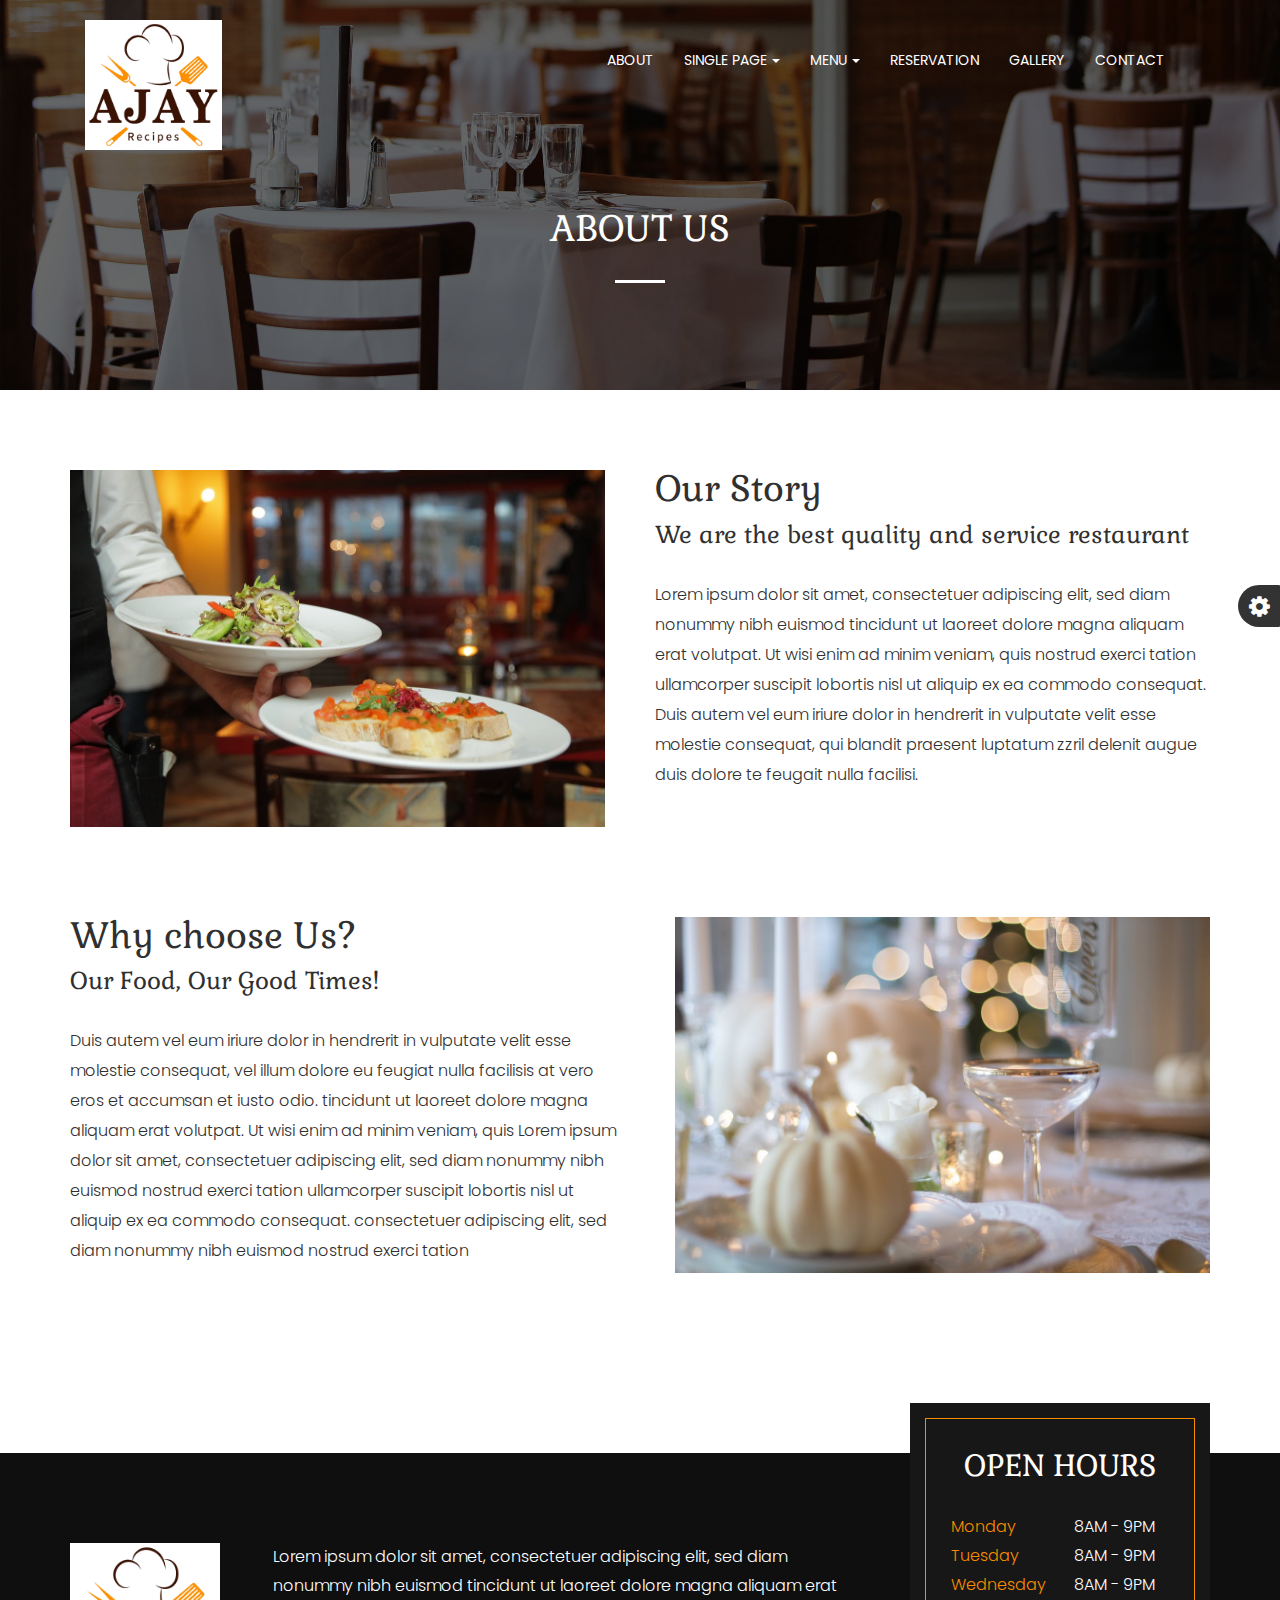
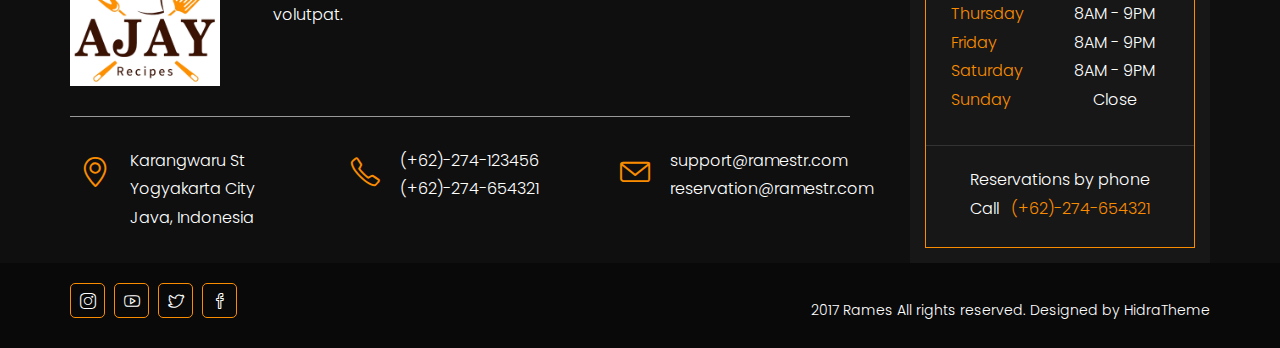
<file: singlepage-about.html>
<!DOCTYPE html>
<html lang="en">

<!-- Mirrored from resptheme.com/tf/ramesdm/singlepage-about.html by HTTrack Website Copier/3.x [XR&CO'2014], Thu, 10 Oct 2019 06:21:28 GMT -->
<head>
<meta charset="utf-8">
<meta http-equiv="X-UA-Compatible" content="IE=edge">
<meta name="viewport" content="width=device-width, initial-scale=1">
<title>Rames - Restaurant Cafe Responsive HTML Template</title>
<link rel="icon" href="favicon.ico" type="image/x-icon">
<!-- Bootstrap -->
<link rel="stylesheet" href="lib/bootstrap-3.3.7-dist/css/bootstrap.min.css">
<!-- custom css -->
<link rel="stylesheet" href="css/main.css">
<link rel="stylesheet" href="css/mediaquery.css">
<link rel="stylesheet" href="css/themecolor.css">
<!-- Font icon -->
<link rel="stylesheet" href="lib/font-awesome-4.6.2/css/font-awesome.min.css">
<link rel="stylesheet" href="lib/simple-line-icons-master/css/simple-line-icons.css">
<!-- Owl carousel -->
<link rel="stylesheet" href="lib/owlcarousel/assets/owl.carousel.min.css">
<link rel="stylesheet" href="lib/owlcarousel/assets/owl.theme.default.min.css">
<!-- Animate.css -->
<link href="lib/animate/animate.css" rel="stylesheet" media="all">
<!-- Datepicker-->
<link href="lib/gijgo-combined-1.5.0/gijgo.min.css" rel="stylesheet" type="text/css"/>
<!-- Timepicker-->
<link rel="stylesheet" href="lib/bootstrap-timepicker/timepicker.css">
<!-- HTML5 shim and Respond.js for IE8 support of HTML5 elements and media queries -->
<!-- WARNING: Respond.js doesn't work if you view the page via file:// -->
<!--[if lt IE 9]>
<script src="https://oss.maxcdn.com/html5shiv/3.7.2/html5shiv.min.js"></script>
<script src="https://oss.maxcdn.com/respond/1.4.2/respond.min.js"></script>
<![endif]--></head>
<body id="single-page">
<!-- BEGIN PRELOADING -->
<div class="preloading">
	<div class="wrap-preload">
		<div class="cssload-loader"></div>
		<div class="text-preloading">LOADING</div>
	</div>
</div>
<!-- END PRELOADING -->
<!-- BEGIN HEADER -->
<header class="header">
<div class="in-header">
	<div class="container">
		<div class="row">
			<div class="col-md-12">
				<div class="header-bottom">
					<div class="row">
						<div class="col-md-3 col-logo">
							<a href="index-2.html">
							<div class="logo">
								<img class="with-invert" alt="logo-header" src="img/logo-white.png">
							</div>
							</a>
						</div>
						<div class="col-md-9 col-nav">
							<div class="nav-header">
								<nav id="main_nav" class="navbar">
								<!-- Brand and toggle get grouped for better mobile display -->
								<div class="navbar-header">
									<button type="button" class="navbar-toggle collapsed" data-toggle="collapse" data-target="#respmenu">
									<span class="menubtn">MENU</span>
									<span class="sr-only">Toggle navigation</span>
									<span class="icon-bar"></span>
									<span class="icon-bar"></span>
									<span class="icon-bar"></span>
									</button>
								</div>
								<!-- Collect the nav links, forms, and other content for toggling -->
								<div class="collapse navbar-collapse" id="respmenu">
									<ul class="nav navbar-nav menu">
										<li>
											<a href="#" class="page-scroll">ABOUT</a>
										</li>
										<li class="dropdown">
											<a href="#" class="dropdown-toggle" data-toggle="dropdown">SINGLE PAGE<b class="caret"></b></a>
											<ul class="dropdown-menu">
												<li>
													<a href="singlepage-about.html">ABOUT US</a>
												</li>
												<li>
													<a href="singlepage-reservation.html">RESERVATION</a>
												</li>
												<li>
													<a href="singlepage-menu.html">FULL MENU</a>
												</li>
												<li>
													<a href="singlepage-gallery.html">GALLERY</a>
												</li>
												<li>
													<a href="singlepage-contact.html">CONTACT US</a>
												</li>
												<li class="dropdown-submenu">
													<a href="#" class="dropdown-toggle" data-toggle="dropdown">SUBMENU</a>
													<ul class="dropdown-menu">
														<li>
															<a href="#">SUBMENU A</a>
														</li>
														<li>
															<a href="#">SUBMENU B</a>
														</li>
														<li>
															<a href="#">SUBMENU C</a>
														</li>
													</ul>
												</li>
											</ul>
										</li>
										<li class="dropdown">
											<a href="#" class="dropdown-toggle" data-toggle="dropdown">MENU<b class="caret"></b></a>
											<ul class="dropdown-menu">
												<li>
													<a href="#" class="page-scroll">FEATURED MENU</a>
												</li>
												<li>
													<a href="singlepage-menu.html">FULL MENU - SINGLE PAGE</a>
												</li>
											</ul>
										</li>
										<li>
											<a href="singlepage-reservation.html" class="page-scroll">RESERVATION</a>
										</li>
										<li>
											<a href="singlepage-gallery.html" class="page-scroll">GALLERY</a>
										</li>
										<li>
											<a href="singlepage-contact.html" class="page-scroll">CONTACT</a>
										</li>
									</ul>
								</div>
								<!-- /.navbar-collapse -->
								</nav>
							</div>
						</div>
					</div>
				</div>
			</div>
		</div>
	</div>
</div>
</header>
<!-- END HEADER -->
<!-- BEGIN BANNER SECTION -->
<section class="title-banner">
<div class="wrap-tb-bg">
	<div class="tb-background">
		<div class="tb-background-bgoverlay"></div>
		<div class="tb-background-img" style="bottom: 0px">
			<img src="img/about.jpg" alt="banner">
		</div>
	</div>
</div>
<div class="tb-text">
	<h1>ABOUT US</h1>
	<div class="tb-line"></div>
</div>
</section>
<!-- END BANNER SECTION -->
<!-- BEGIN CONTENT PAGE -->
<section class="inner-page-content about-page">
<div class="container">
	<div class="row">
		<div class="col-md-12 innerpage-content-wrap">
			<div class="row">
				<div class="col-md-6 col-sm-6 col-xs-12">
					<div class="about-us-img-left">
						<img src="img/about-a.jpg" alt="image">
					</div>
					<br>
					<br></div>
				<div class="col-md-6 col-sm-6 col-xs-12">
					<h1 class="page-title">Our Story</h1>
					<div style="font-size: 24px; font-family: 'Gabriela', serif;">We are the best quality and service restaurant</div>
					<br>
					 Lorem ipsum dolor sit amet, consectetuer adipiscing elit, sed diam nonummy nibh euismod tincidunt ut laoreet dolore magna aliquam erat volutpat. Ut wisi enim ad minim veniam, quis nostrud exerci tation ullamcorper suscipit lobortis nisl ut aliquip ex ea commodo consequat. Duis autem vel eum iriure dolor in hendrerit in vulputate velit esse molestie consequat, qui blandit praesent luptatum zzril delenit augue duis dolore te feugait nulla facilisi. <br></div>
			</div>
			<br>
			<div class="row">
				<div class="col-md-6 col-sm-6 col-xs-12">
					<h1 class="page-title">Why choose Us?</h1>
					<div style="font-size: 24px; font-family: 'Gabriela', serif;">Our Food, Our Good Times!</div>
					<br>
					 Duis autem vel eum iriure dolor in hendrerit in vulputate velit esse molestie consequat, vel illum dolore eu feugiat nulla facilisis at vero eros et accumsan et iusto odio. tincidunt ut laoreet dolore magna aliquam erat volutpat. Ut wisi enim ad minim veniam, quis Lorem ipsum dolor sit amet, consectetuer adipiscing elit, sed diam nonummy nibh euismod nostrud exerci tation ullamcorper suscipit lobortis nisl ut aliquip ex ea commodo consequat. consectetuer adipiscing elit, sed diam nonummy nibh euismod nostrud exerci tation <br>
					<br></div>
				<div class="col-md-6 col-sm-6 col-xs-12">
					<div class="about-us-img-right">
						<img src="img/about-b.jpg" alt="image">
					</div>
					<br></div>
			</div>
		</div>
	</div>
</div>
</section>
<!-- END CONTENT PAGE -->
<!-- BEGIN SECTION FOOTER-->
<section class="footer">
<div class="footer-wrap">
	<div class="container">
		<div class="row">
			<div class="col-md-12">
				<div class="footer-wrap-b">
					<div class="footer-content-left">
						<div class="row footer-row-a">
							<div class="col-md-3">
								<div class="logo-footer">
									<img src="img/logo-white.png" alt="logo">
								</div>
							</div>
							<div class="col-md-9">
								<div class="info-footer">
									 Lorem ipsum dolor sit amet, consectetuer adipiscing elit, sed diam nonummy nibh euismod tincidunt ut laoreet dolore magna aliquam erat volutpat.
								</div>
							</div>
						</div>
						<div class="row footer-row-b">
							<div class="col-md-12">
								<div class="line-footer"></div>
							</div>
						</div>
						<div class="row footer-row-c">
							<div class="col-md-4 col-sm-12 footer-address">
								<div class="footer-info">
									<div class="footer-info-left">
										<div class="icon-location-pin"></div>
									</div>
									<div class="footer-info-right">
										 Karangwaru St <br>
										 Yogyakarta City <br>Java, Indonesia</div>
								</div>
							</div>
							<div class="col-md-4 col-sm-12 footer-address">
								<div class="footer-info">
									<div class="footer-info-left">
										<div class="icon-phone"></div>
									</div>
									<div class="footer-info-right">
										 (+62)-274-123456 <br>(+62)-274-654321</div>
								</div>
							</div>
							<div class="col-md-4 col-sm-12 footer-address">
								<div class="footer-info">
									<div class="footer-info-left">
										<div class="icon-envelope"></div>
									</div>
									<div class="footer-info-right">
										 support@ramestr.com <br>reservation@ramestr.com</div>
								</div>
							</div>
						</div>
					</div>
					<div class="footer-content-right">
						<div class="open-hours-wrap">
							<div class="oh-title">OPEN HOURS</div>
							<div class="oh-day">
								<div class="ohd-day">Monday</div>
								<div class="ohd-time">8AM - 9PM</div>
								<div class="clear"></div>
							</div>
							<div class="oh-day">
								<div class="ohd-day">Tuesday</div>
								<div class="ohd-time">8AM - 9PM</div>
								<div class="clear"></div>
							</div>
							<div class="oh-day">
								<div class="ohd-day">Wednesday</div>
								<div class="ohd-time">8AM - 9PM</div>
								<div class="clear"></div>
							</div>
							<div class="oh-day">
								<div class="ohd-day">Thursday</div>
								<div class="ohd-time">8AM - 9PM</div>
								<div class="clear"></div>
							</div>
							<div class="oh-day">
								<div class="ohd-day">Friday</div>
								<div class="ohd-time">8AM - 9PM</div>
								<div class="clear"></div>
							</div>
							<div class="oh-day">
								<div class="ohd-day">Saturday</div>
								<div class="ohd-time">8AM - 9PM</div>
								<div class="clear"></div>
							</div>
							<div class="oh-day">
								<div class="ohd-day">Sunday</div>
								<div class="ohd-time">Close</div>
								<div class="clear"></div>
							</div>
							<div class="reserphone">
								 Reservations by phone<br>
								 Call <span class="text-theme">&nbsp;&nbsp;(+62)-274-654321</span>
							</div>
						</div>
					</div>
					<div class="clear"></div>
				</div>
			</div>
		</div>
	</div>
</div> 
</section>
<!-- END SECTION FOOTER-->
<!-- BEGIN FOOTER-->
<footer>
<div class="container">
	<div class="row">
		<div class="col-md-12">
			<div class="footer-b-left ">
				<div class="footer-sosmed-icon ">
					<div class="wrap-circle-sosmed ">
						<a href="#">
						<div class="circle-sosmed fadetransition">
							<i class="icon-social-instagram icons"></i>
						</div>
						</a>
					</div>
					<div class="wrap-circle-sosmed ">
						<a href="#">
						<div class="circle-sosmed fadetransition">
							<i class="icon-social-youtube icons"></i>
						</div>
						</a>
					</div>
					<div class="wrap-circle-sosmed ">
						<a href="#">
						<div class="circle-sosmed fadetransition">
							<i class="icon-social-twitter icons"></i>
						</div>
						</a>
					</div>
					<div class="wrap-circle-sosmed ">
						<a href="#">
						<div class="circle-sosmed fadetransition">
							<i class="icon-social-facebook icons"></i>
						</div>
						</a>
					</div>
				</div>
			</div>
			<div class="footer-b-right ">
				 2017 Rames All rights reserved. Designed by HidraTheme
			</div>
			<div class="clear"></div>
		</div>
	</div>
</div>
</footer>
<!-- END FOOTER-->
<!-- BACK TO TOP BUTTON -->
<a id="back-to-top" href="#" class="btn btn-primary btn-lg back-to-top" role="button" title="Click to return on the top page" data-toggle="tooltip" data-placement="left"><i class="icon-arrow-up icons"></i></a>
<!-- END BACK TO TOP BUTTON -->
<!-- BEGIN COLOR PANEL -->
<div class="style-option-wrap">
	<div id="style-btn" class="style-btn-class">
		<i class="fa fa-cog"></i>
	</div>
	<div class="theme-panel">
		<div class="so">
			<span>Style</span>Option
		</div>
		<div id="theme-default" class="color-list">
			<div class="color-style" style="background: #ffc700"></div>
			<div class="color-style" style="background: #090909"></div>
		</div>
		<div id="theme-orange" class="color-list">
			<div class="color-style" style="background: #ff3f00"></div>
			<div class="color-style" style="background: #090909"></div>
		</div>
		<div id="theme-green" class="color-list">
			<div class="color-style" style="background: #1ee012"></div>
			<div class="color-style" style="background: #090909"></div>
		</div>
		<div id="theme-blue" class="color-list">
			<div class="color-style" style="background: #4b70f0"></div>
			<div class="color-style" style="background: #090909"></div>
		</div>
		<div id="theme-red" class="color-list">
			<div class="color-style" style="background: #f90000"></div>
			<div class="color-style" style="background: #090909"></div>
		</div>
		<div id="theme-greensea" class="color-list">
			<div class="color-style" style="background: #128776"></div>
			<div class="color-style" style="background: #090909"></div>
		</div>
	</div>
</div>
<!-- END COLOR PANEL -->
<!-- jQuery -->
<script src="lib/jquery/jquery-3.2.1.min.js"> </script>
<!-- bootstrap-->
<script src="lib/bootstrap-3.3.7-dist/js/bootstrap.min.js"> </script>
<!-- stellar -->
<script src="lib/stellar/jquery.stellar.js"></script>
<!-- scrollorama js-->
<script src="js/jquery.scrollorama.js"></script>
<!-- Contact form-->
<script type="text/javascript" src="js/validator.min.js"></script> 
<!--owl carousel -->
<script src="lib/owlcarousel/owl.carousel.min.js"></script>
<!-- Inview js -->
<script src="lib/jquery.inview-master/jquery.inview.min.js"> </script>
<!-- Datepicker js -->
<script src="lib/gijgo-combined-1.5.0/gijgo.min.js" type="text/javascript"></script>
<!-- Timepicker js -->
<script src="lib/bootstrap-timepicker/bootstrap-timepicker.js"> </script>
<!-- Custom js -->
<script src="js/main.js"> </script>
</body>

<!-- Mirrored from resptheme.com/tf/ramesdm/singlepage-about.html by HTTrack Website Copier/3.x [XR&CO'2014], Thu, 10 Oct 2019 06:21:42 GMT -->
</html>
</file>
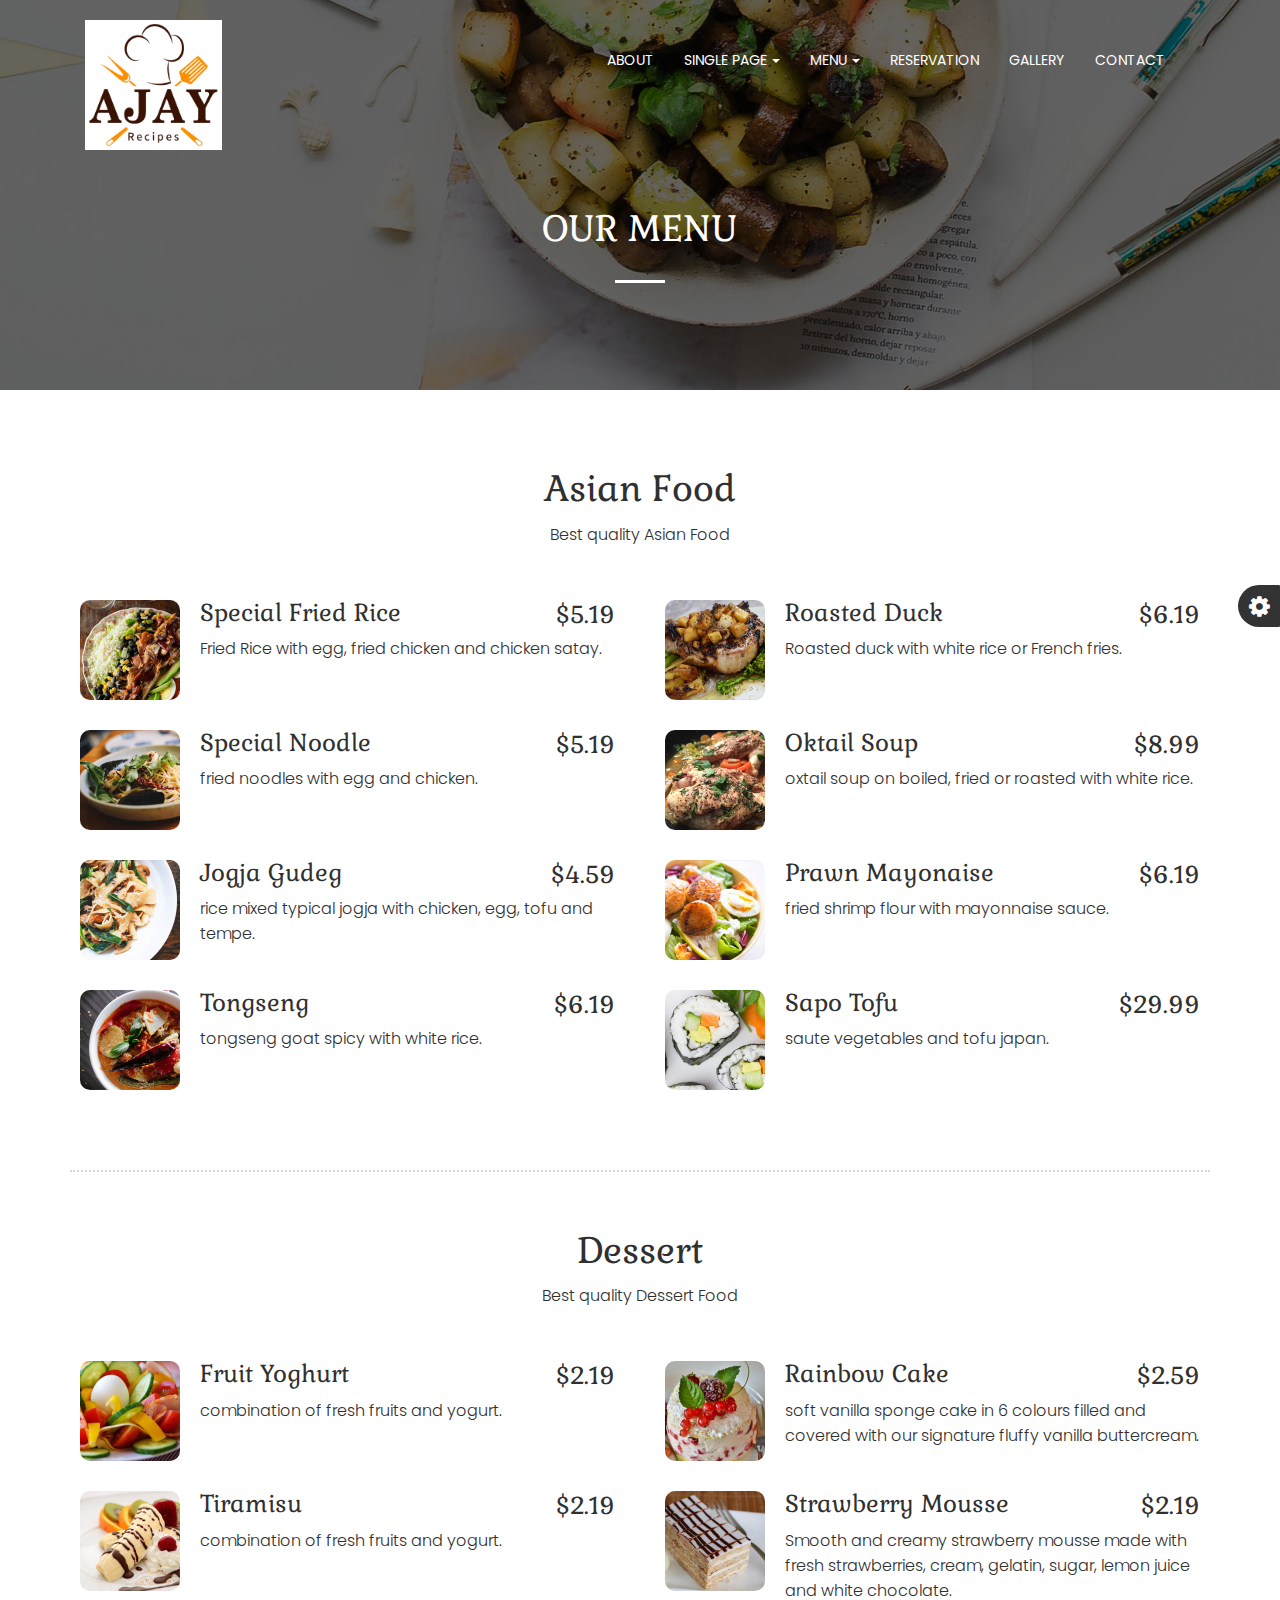
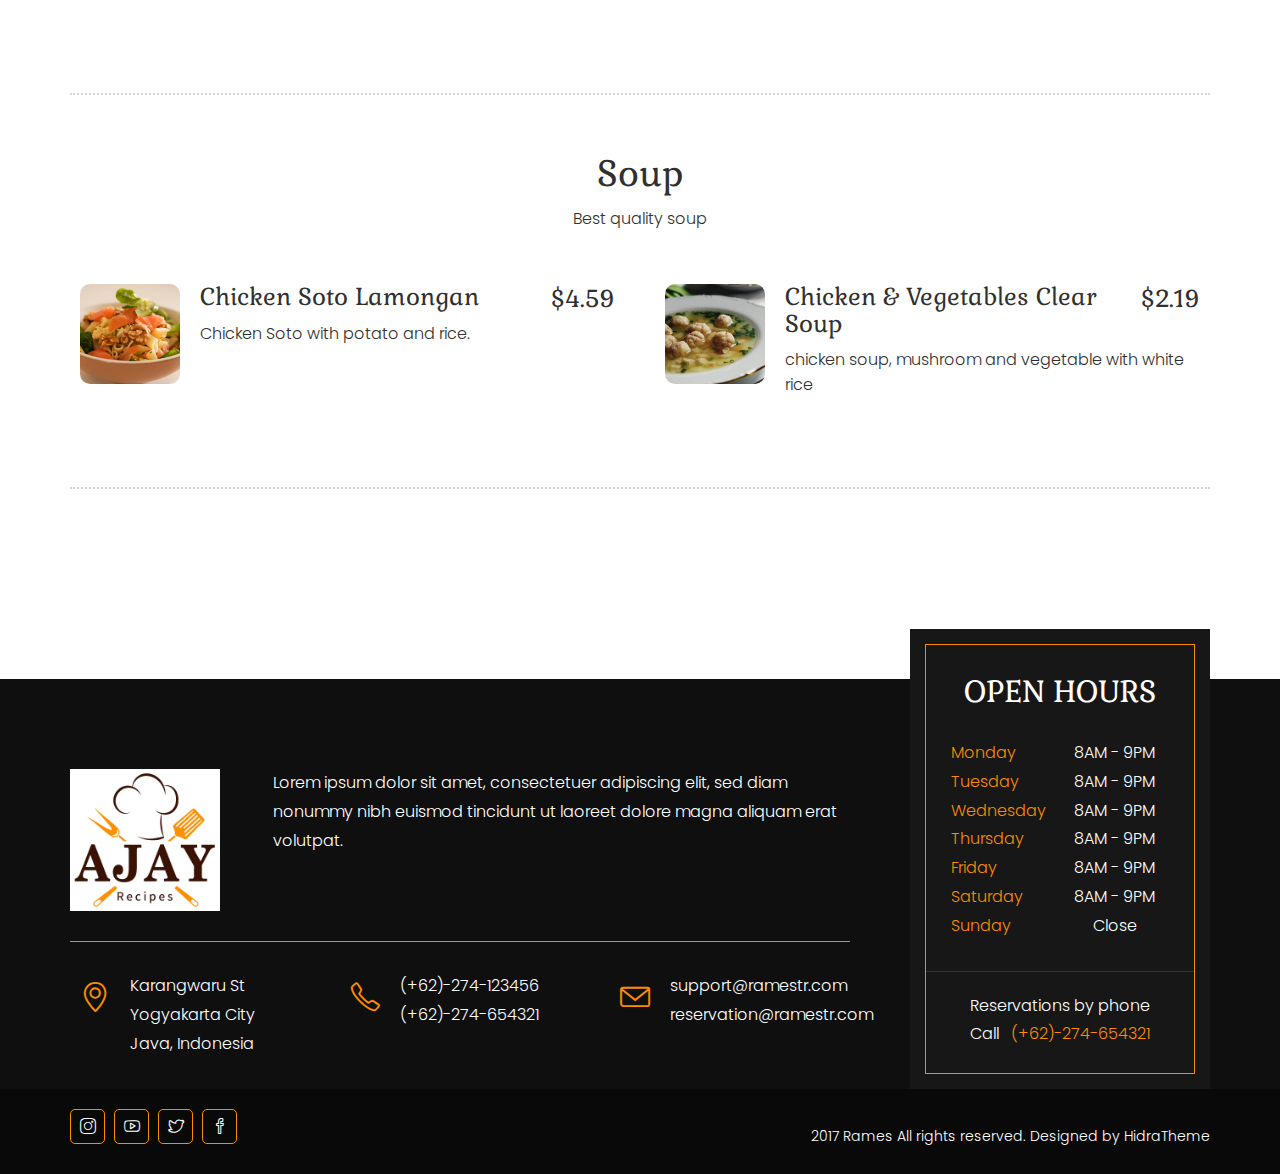
<file: singlepage-menu.html>
<!DOCTYPE html>
<html lang="en">

<!-- Mirrored from resptheme.com/tf/ramesdm/singlepage-menu.html by HTTrack Website Copier/3.x [XR&CO'2014], Thu, 10 Oct 2019 06:21:54 GMT -->
<head>
<meta charset="utf-8">
<meta http-equiv="X-UA-Compatible" content="IE=edge">
<meta name="viewport" content="width=device-width, initial-scale=1">
<title>Rames - Restaurant Cafe Responsive HTML Template</title>
<link rel="icon" href="favicon.ico" type="image/x-icon">
<!-- Bootstrap -->
<link rel="stylesheet" href="lib/bootstrap-3.3.7-dist/css/bootstrap.min.css">
<!-- custom css -->
<link rel="stylesheet" href="css/main.css">
<link rel="stylesheet" href="css/mediaquery.css">
<link rel="stylesheet" href="css/themecolor.css">
<!-- Font icon -->
<link rel="stylesheet" href="lib/font-awesome-4.6.2/css/font-awesome.min.css">
<link rel="stylesheet" href="lib/simple-line-icons-master/css/simple-line-icons.css">
<!-- Owl carousel -->
<link rel="stylesheet" href="lib/owlcarousel/assets/owl.carousel.min.css">
<link rel="stylesheet" href="lib/owlcarousel/assets/owl.theme.default.min.css">
<!-- Animate.css -->
<link href="lib/animate/animate.css" rel="stylesheet" media="all">
<!-- Datepicker-->
<link href="lib/gijgo-combined-1.5.0/gijgo.min.css" rel="stylesheet" type="text/css"/>
<!-- Timepicker-->
<link rel="stylesheet" href="lib/bootstrap-timepicker/timepicker.css">
<!-- HTML5 shim and Respond.js for IE8 support of HTML5 elements and media queries -->
<!-- WARNING: Respond.js doesn't work if you view the page via file:// -->
<!--[if lt IE 9]>
<script src="https://oss.maxcdn.com/html5shiv/3.7.2/html5shiv.min.js"></script>
<script src="https://oss.maxcdn.com/respond/1.4.2/respond.min.js"></script>
<![endif]--></head>
<body id="single-page">
<!-- BEGIN PRELOADING -->
<div class="preloading">
	<div class="wrap-preload">
		<div class="cssload-loader"></div>
		<div class="text-preloading">LOADING</div>
	</div>
</div>
<!-- END PRELOADING -->
<!-- BEGIN HEADER -->
<header class="header">
<div class="in-header">
	<div class="container">
		<div class="row">
			<div class="col-md-12">
				<div class="header-bottom">
					<div class="row">
						<div class="col-md-3 col-logo">
							<a href="index-2.html">
							<div class="logo">
								<img class="with-invert" alt="logo-header" src="img/logo-white.png">
							</div>
							</a>
						</div>
						<div class="col-md-9 col-nav">
							<div class="nav-header">
								<nav id="main_nav" class="navbar">
								<!-- Brand and toggle get grouped for better mobile display -->
								<div class="navbar-header">
									<button type="button" class="navbar-toggle collapsed" data-toggle="collapse" data-target="#respmenu">
									<span class="menubtn">MENU</span>
									<span class="sr-only">Toggle navigation</span>
									<span class="icon-bar"></span>
									<span class="icon-bar"></span>
									<span class="icon-bar"></span>
									</button>
								</div>
								<!-- Collect the nav links, forms, and other content for toggling -->
								<div class="collapse navbar-collapse" id="respmenu">
									<ul class="nav navbar-nav menu">
										<li>
											<a href="#" class="page-scroll">ABOUT</a>
										</li>
										<li class="dropdown">
											<a href="#" class="dropdown-toggle" data-toggle="dropdown">SINGLE PAGE<b class="caret"></b></a>
											<ul class="dropdown-menu">
												<li>
													<a href="singlepage-about.html">ABOUT US</a>
												</li>
												<li>
													<a href="singlepage-reservation.html">RESERVATION</a>
												</li>
												<li>
													<a href="singlepage-menu.html">FULL MENU</a>
												</li>
												<li>
													<a href="singlepage-gallery.html">GALLERY</a>
												</li>
												<li>
													<a href="singlepage-contact.html">CONTACT US</a>
												</li>
												<li class="dropdown-submenu">
													<a href="#" class="dropdown-toggle" data-toggle="dropdown">SUBMENU</a>
													<ul class="dropdown-menu">
														<li>
															<a href="#">SUBMENU A</a>
														</li>
														<li>
															<a href="#">SUBMENU B</a>
														</li>
														<li>
															<a href="#">SUBMENU C</a>
														</li>
													</ul>
												</li>
											</ul>
										</li>
										<li class="dropdown">
											<a href="#" class="dropdown-toggle" data-toggle="dropdown">MENU<b class="caret"></b></a>
											<ul class="dropdown-menu">
												<li>
													<a href="#" class="page-scroll">FEATURED MENU</a>
												</li>
												<li>
													<a href="singlepage-menu.html">FULL MENU - SINGLE PAGE</a>
												</li>
											</ul>
										</li>
										<li>
											<a href="singlepage-reservation.html" class="page-scroll">RESERVATION</a>
										</li>
										<li>
											<a href="singlepage-gallery.html" class="page-scroll">GALLERY</a>
										</li>
										<li>
											<a href="singlepage-contact.html" class="page-scroll">CONTACT</a>
										</li>
									</ul>
								</div>
								<!-- /.navbar-collapse -->
								</nav>
							</div>
						</div>
					</div>
				</div>
			</div>
		</div>
	</div>
</div>
</header>
<!-- END HEADER -->
<!-- BEGIN BANNER SECTION -->
<section class="title-banner">
<div class="wrap-tb-bg">
	<div class="tb-background">
		<div class="tb-background-bgoverlay"></div>
		<div class="tb-background-img" style="bottom: 0px">
			<img src="img/page-menu.jpg" alt="banner">
		</div>
	</div>
</div>
<div class="tb-text">
	<h1>OUR MENU</h1>
	<div class="tb-line"></div>
</div>
</section>
<!-- END BANNER SECTION -->
<!-- BEGIN CONTENT PAGE -->
<section class="inner-page-content food-menu-page">
<div class="container">
	<div class="row-menu">
		<div class="row">
			<div class="col-md-12">
				<div class="heading-menu">
					<h1 class="page-title">Asian Food</h1>
					<div>Best quality Asian Food</div>
				</div>
			</div>
		</div>
		<div class="row">
			<div class="col-md-6 col-sm-12">
				<!-- menu item -->
				<div class="menu-item">
					<div class="menu-item-wrap">
						<div class="miw-left">
							<div class="menu-item-img" style="background-image: url('img/menu-fried-rice.jpg')">
							</div>
						</div>
						<div class="miw-right">
							<div class="miw-info">
								<div class="menu-title">
									<h3>Special Fried Rice</h3>
								</div>
								<div class="menu-rate">$5.19</div>
							</div>
							<p>
								 Fried Rice with egg, fried chicken and chicken satay.
							</p>
						</div>
					</div>
				</div>
				<!-- end menu item -->
				<!-- menu item -->
				<div class="menu-item">
					<div class="menu-item-wrap">
						<div class="miw-left">
							<div class="menu-item-img" style="background-image: url('img/menu-noodle.jpg')">
							</div>
						</div>
						<div class="miw-right">
							<div class="miw-info">
								<div class="menu-title">
									<h3>Special Noodle</h3>
								</div>
								<div class="menu-rate">$5.19</div>
							</div>
							<p>
								 fried noodles with egg and chicken.
							</p>
						</div>
					</div>
				</div>
				<!-- end menu item -->
				<!-- menu item -->
				<div class="menu-item">
					<div class="menu-item-wrap">
						<div class="miw-left">
							<div class="menu-item-img" style="background-image: url('img/menu-gudeg.jpg')">
							</div>
						</div>
						<div class="miw-right">
							<div class="miw-info">
								<div class="menu-title">
									<h3>Jogja Gudeg</h3>
								</div>
								<div class="menu-rate">$4.59</div>
							</div>
							<p>
								 rice mixed typical jogja with chicken, egg, tofu and tempe.
							</p>
						</div>
					</div>
				</div>
				<!-- end menu item -->
				<!-- menu item -->
				<div class="menu-item">
					<div class="menu-item-wrap">
						<div class="miw-left">
							<div class="menu-item-img" style="background-image: url('img/menu-tongseng.jpg')">
							</div>
						</div>
						<div class="miw-right">
							<div class="miw-info">
								<div class="menu-title">
									<h3>Tongseng</h3>
								</div>
								<div class="menu-rate">$6.19</div>
							</div>
							<p>
								 tongseng goat spicy with white rice.
							</p>
						</div>
					</div>
				</div>
				<!-- end menu item --></div>
			<div class="col-md-6 col-sm-12">
				<!-- menu item -->
				<div class="menu-item">
					<div class="menu-item-wrap">
						<div class="miw-left">
							<div class="menu-item-img" style="background-image: url('img/menu-roasted-duck.jpg')">
							</div>
						</div>
						<div class="miw-right">
							<div class="miw-info">
								<div class="menu-title">
									<h3>Roasted Duck</h3>
								</div>
								<div class="menu-rate">$6.19</div>
							</div>
							<p>
								 Roasted duck with white rice or French fries.
							</p>
						</div>
					</div>
				</div>
				<!-- end menu item -->
				<!-- menu item -->
				<div class="menu-item">
					<div class="menu-item-wrap">
						<div class="miw-left">
							<div class="menu-item-img" style="background-image: url('img/menu-soup.jpg')">
							</div>
						</div>
						<div class="miw-right">
							<div class="miw-info">
								<div class="menu-title">
									<h3>Oktail Soup</h3>
								</div>
								<div class="menu-rate">$8.99</div>
							</div>
							<p>
								 oxtail soup on boiled, fried or roasted with white rice.
							</p>
						</div>
					</div>
				</div>
				<!-- end menu item -->
				<!-- menu item -->
				<div class="menu-item">
					<div class="menu-item-wrap">
						<div class="miw-left">
							<div class="menu-item-img" style="background-image: url('img/menu-prawn.jpg')">
							</div>
						</div>
						<div class="miw-right">
							<div class="miw-info">
								<div class="menu-title">
									<h3>Prawn Mayonaise</h3>
								</div>
								<div class="menu-rate">$6.19</div>
							</div>
							<p>
								 fried shrimp flour with mayonnaise sauce.
							</p>
						</div>
					</div>
				</div>
				<!-- end menu item -->
				<!-- menu item -->
				<div class="menu-item">
					<div class="menu-item-wrap">
						<div class="miw-left">
							<div class="menu-item-img" style="background-image: url('img/menu-tofu.jpg')">
							</div>
						</div>
						<div class="miw-right">
							<div class="miw-info">
								<div class="menu-title">
									<h3>Sapo Tofu</h3>
								</div>
								<div class="menu-rate">$29.99</div>
							</div>
							<p>
								 saute vegetables and tofu japan.
							</p>
						</div>
					</div>
				</div>
				<!-- end menu item --></div>
		</div>
	</div>
	<div class="row-menu">
		<div class="row">
			<div class="col-md-12">
				<div class="heading-menu">
					<h1 class="page-title">Dessert</h1>
					<div>Best quality Dessert Food</div>
				</div>
			</div>
		</div>
		<div class="row">
			<div class="col-md-6 col-sm-12">
				<!-- menu item -->
				<div class="menu-item">
					<div class="menu-item-wrap">
						<div class="miw-left">
							<div class="menu-item-img" style="background-image: url('img/menu-fruit-yogurt.jpg')">
							</div>
						</div>
						<div class="miw-right">
							<div class="miw-info">
								<div class="menu-title">
									<h3>Fruit Yoghurt</h3>
								</div>
								<div class="menu-rate">$2.19</div>
							</div>
							<p>
								 combination of fresh fruits and yogurt.
							</p>
						</div>
					</div>
				</div>
				<!-- end menu item -->
				<!-- menu item -->
				<div class="menu-item">
					<div class="menu-item-wrap">
						<div class="miw-left">
							<div class="menu-item-img" style="background-image: url('img/menu-tiramisu.jpg')">
							</div>
						</div>
						<div class="miw-right">
							<div class="miw-info">
								<div class="menu-title">
									<h3>Tiramisu</h3>
								</div>
								<div class="menu-rate">$2.19</div>
							</div>
							<p>
								 combination of fresh fruits and yogurt.
							</p>
						</div>
					</div>
				</div>
				<!-- end menu item --></div>
			<div class="col-md-6 col-sm-12">
				<!-- menu item -->
				<div class="menu-item">
					<div class="menu-item-wrap">
						<div class="miw-left">
							<div class="menu-item-img" style="background-image: url('img/rainbow-cake.jpg')">
							</div>
						</div>
						<div class="miw-right">
							<div class="miw-info">
								<div class="menu-title">
									<h3>Rainbow Cake</h3>
								</div>
								<div class="menu-rate">$2.59</div>
							</div>
							<p>
								 soft vanilla sponge cake in 6 colours filled and covered with our signature fluffy vanilla buttercream.
							</p>
						</div>
					</div>
				</div>
				<!-- end menu item -->
				<!-- menu item -->
				<div class="menu-item">
					<div class="menu-item-wrap">
						<div class="miw-left">
							<div class="menu-item-img" style="background-image: url('img/menu-mousse.jpg')">
							</div>
						</div>
						<div class="miw-right">
							<div class="miw-info">
								<div class="menu-title">
									<h3>Strawberry Mousse</h3>
								</div>
								<div class="menu-rate">$2.19</div>
							</div>
							<p>
								 Smooth and creamy strawberry mousse made with fresh strawberries, cream, gelatin, sugar, lemon juice and white chocolate.
							</p>
						</div>
					</div>
				</div>
				<!-- end menu item --></div>
		</div>
	</div>
	<div class="row-menu">
		<div class="row">
			<div class="col-md-12">
				<div class="heading-menu">
					<h1 class="page-title">Soup</h1>
					<div>Best quality soup</div>
				</div>
			</div>
		</div>
		<div class="row">
			<div class="col-md-6 col-sm-12">
				<!-- menu item -->
				<div class="menu-item">
					<div class="menu-item-wrap">
						<div class="miw-left">
							<div class="menu-item-img" style="background-image: url('img/menu-soto.jpg')">
							</div>
						</div>
						<div class="miw-right">
							<div class="miw-info">
								<div class="menu-title">
									<h3>Chicken Soto Lamongan</h3>
								</div>
								<div class="menu-rate">$4.59</div>
							</div>
							<p>
								 Chicken Soto with potato and rice.
							</p>
						</div>
					</div>
				</div>
				<!-- end menu item --></div>
			<div class="col-md-6 col-sm-12">
				<!-- menu item -->
				<div class="menu-item">
					<div class="menu-item-wrap">
						<div class="miw-left">
							<div class="menu-item-img" style="background-image: url('img/menu-chicken-vegetable.jpg')">
							</div>
						</div>
						<div class="miw-right">
							<div class="miw-info">
								<div class="menu-title">
									<h3>Chicken & Vegetables Clear Soup</h3>
								</div>
								<div class="menu-rate">$2.19</div>
							</div>
							<p>
								 chicken soup, mushroom and vegetable with white rice
							</p>
						</div>
					</div>
				</div>
				<!-- end menu item --></div>
		</div>
	</div>
</div>
</section>
<!-- END CONTENT PAGE -->
<!-- BEGIN SECTION FOOTER-->
<section class="footer">
<div class="footer-wrap">
	<div class="container">
		<div class="row">
			<div class="col-md-12">
				<div class="footer-wrap-b">
					<div class="footer-content-left">
						<div class="row footer-row-a">
							<div class="col-md-3">
								<div class="logo-footer">
									<img src="img/logo-white.png" alt="logo">
								</div>
							</div>
							<div class="col-md-9">
								<div class="info-footer">
									 Lorem ipsum dolor sit amet, consectetuer adipiscing elit, sed diam nonummy nibh euismod tincidunt ut laoreet dolore magna aliquam erat volutpat.
								</div>
							</div>
						</div>
						<div class="row footer-row-b">
							<div class="col-md-12">
								<div class="line-footer"></div>
							</div>
						</div>
						<div class="row footer-row-c">
							<div class="col-md-4 col-sm-12 footer-address">
								<div class="footer-info">
									<div class="footer-info-left">
										<div class="icon-location-pin"></div>
									</div>
									<div class="footer-info-right">
										 Karangwaru St <br>
										 Yogyakarta City <br>Java, Indonesia</div>
								</div>
							</div>
							<div class="col-md-4 col-sm-12 footer-address">
								<div class="footer-info">
									<div class="footer-info-left">
										<div class="icon-phone"></div>
									</div>
									<div class="footer-info-right">
										 (+62)-274-123456 <br>(+62)-274-654321</div>
								</div>
							</div>
							<div class="col-md-4 col-sm-12 footer-address">
								<div class="footer-info">
									<div class="footer-info-left">
										<div class="icon-envelope"></div>
									</div>
									<div class="footer-info-right">
										 support@ramestr.com <br>reservation@ramestr.com</div>
								</div>
							</div>
						</div>
					</div>
					<div class="footer-content-right">
						<div class="open-hours-wrap">
							<div class="oh-title">OPEN HOURS</div>
							<div class="oh-day">
								<div class="ohd-day">Monday</div>
								<div class="ohd-time">8AM - 9PM</div>
								<div class="clear"></div>
							</div>
							<div class="oh-day">
								<div class="ohd-day">Tuesday</div>
								<div class="ohd-time">8AM - 9PM</div>
								<div class="clear"></div>
							</div>
							<div class="oh-day">
								<div class="ohd-day">Wednesday</div>
								<div class="ohd-time">8AM - 9PM</div>
								<div class="clear"></div>
							</div>
							<div class="oh-day">
								<div class="ohd-day">Thursday</div>
								<div class="ohd-time">8AM - 9PM</div>
								<div class="clear"></div>
							</div>
							<div class="oh-day">
								<div class="ohd-day">Friday</div>
								<div class="ohd-time">8AM - 9PM</div>
								<div class="clear"></div>
							</div>
							<div class="oh-day">
								<div class="ohd-day">Saturday</div>
								<div class="ohd-time">8AM - 9PM</div>
								<div class="clear"></div>
							</div>
							<div class="oh-day">
								<div class="ohd-day">Sunday</div>
								<div class="ohd-time">Close</div>
								<div class="clear"></div>
							</div>
							<div class="reserphone">
								 Reservations by phone<br>
								 Call <span class="text-theme">&nbsp;&nbsp;(+62)-274-654321</span>
							</div>
						</div>
					</div>
					<div class="clear"></div>
				</div>
			</div>
		</div>
	</div>
</div> 
</section>
<!-- END SECTION FOOTER-->
<!-- BEGIN FOOTER-->
<footer>
<div class="container">
	<div class="row">
		<div class="col-md-12">
			<div class="footer-b-left ">
				<div class="footer-sosmed-icon ">
					<div class="wrap-circle-sosmed ">
						<a href="#">
						<div class="circle-sosmed fadetransition">
							<i class="icon-social-instagram icons"></i>
						</div>
						</a>
					</div>
					<div class="wrap-circle-sosmed ">
						<a href="#">
						<div class="circle-sosmed fadetransition">
							<i class="icon-social-youtube icons"></i>
						</div>
						</a>
					</div>
					<div class="wrap-circle-sosmed ">
						<a href="#">
						<div class="circle-sosmed fadetransition">
							<i class="icon-social-twitter icons"></i>
						</div>
						</a>
					</div>
					<div class="wrap-circle-sosmed ">
						<a href="#">
						<div class="circle-sosmed fadetransition">
							<i class="icon-social-facebook icons"></i>
						</div>
						</a>
					</div>
				</div>
			</div>
			<div class="footer-b-right ">
				 2017 Rames All rights reserved. Designed by HidraTheme
			</div>
			<div class="clear"></div>
		</div>
	</div>
</div>
</footer>
<!-- END FOOTER-->
<!-- BACK TO TOP BUTTON -->
<a id="back-to-top" href="#" class="btn btn-primary btn-lg back-to-top" role="button" title="Click to return on the top page" data-toggle="tooltip" data-placement="left"><i class="icon-arrow-up icons"></i></a>
<!-- END BACK TO TOP BUTTON -->
<!-- BEGIN COLOR PANEL -->
<div class="style-option-wrap">
	<div id="style-btn" class="style-btn-class">
		<i class="fa fa-cog"></i>
	</div>
	<div class="theme-panel">
		<div class="so">
			<span>Style</span>Option
		</div>
		<div id="theme-default" class="color-list">
			<div class="color-style" style="background: #ffc700"></div>
			<div class="color-style" style="background: #090909"></div>
		</div>
		<div id="theme-orange" class="color-list">
			<div class="color-style" style="background: #ff3f00"></div>
			<div class="color-style" style="background: #090909"></div>
		</div>
		<div id="theme-green" class="color-list">
			<div class="color-style" style="background: #1ee012"></div>
			<div class="color-style" style="background: #090909"></div>
		</div>
		<div id="theme-blue" class="color-list">
			<div class="color-style" style="background: #4b70f0"></div>
			<div class="color-style" style="background: #090909"></div>
		</div>
		<div id="theme-red" class="color-list">
			<div class="color-style" style="background: #f90000"></div>
			<div class="color-style" style="background: #090909"></div>
		</div>
		<div id="theme-greensea" class="color-list">
			<div class="color-style" style="background: #128776"></div>
			<div class="color-style" style="background: #090909"></div>
		</div>
	</div>
</div>
<!-- END COLOR PANEL -->
<!-- jQuery -->
<script src="lib/jquery/jquery-3.2.1.min.js"> </script>
<!-- bootstrap-->
<script src="lib/bootstrap-3.3.7-dist/js/bootstrap.min.js"> </script>
<!-- stellar -->
<script src="lib/stellar/jquery.stellar.js"></script>
<!-- scrollorama js-->
<script src="js/jquery.scrollorama.js"></script>
<!-- Contact form-->
<script type="text/javascript" src="js/validator.min.js"></script> 
<!--owl carousel -->
<script src="lib/owlcarousel/owl.carousel.min.js"></script>
<!-- Inview js -->
<script src="lib/jquery.inview-master/jquery.inview.min.js"> </script>
<!-- Datepicker js -->
<script src="lib/gijgo-combined-1.5.0/gijgo.min.js" type="text/javascript"></script>
<!-- Timepicker js -->
<script src="lib/bootstrap-timepicker/bootstrap-timepicker.js"> </script>
<!-- Custom js -->
<script src="js/main.js"> </script>
</body>

<!-- Mirrored from resptheme.com/tf/ramesdm/singlepage-menu.html by HTTrack Website Copier/3.x [XR&CO'2014], Thu, 10 Oct 2019 06:22:42 GMT -->
</html>
</file>
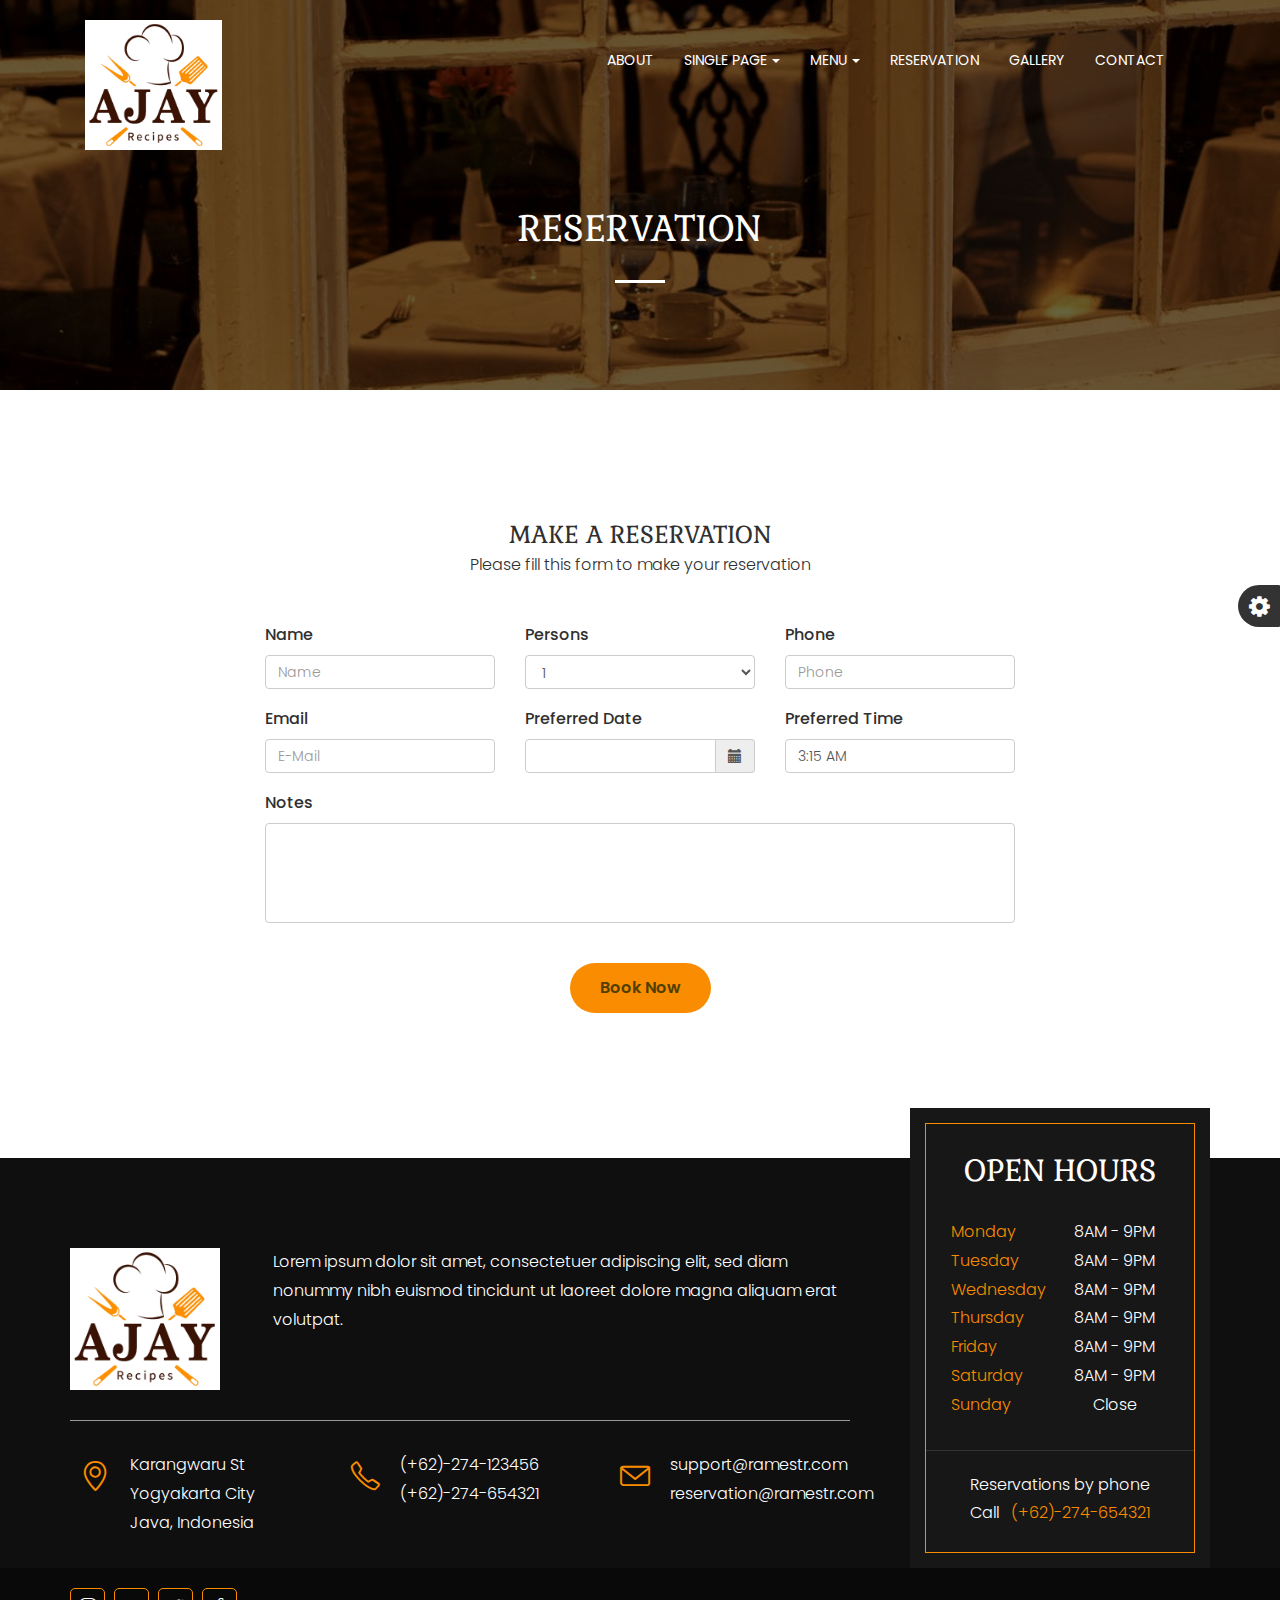
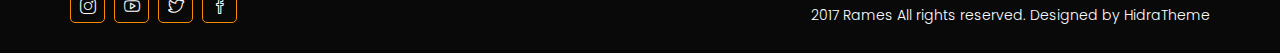
<file: singlepage-reservation.html>
<!DOCTYPE html>
<html lang="en">

<!-- Mirrored from resptheme.com/tf/ramesdm/singlepage-reservation.html by HTTrack Website Copier/3.x [XR&CO'2014], Thu, 10 Oct 2019 06:21:42 GMT -->
<head>
<meta charset="utf-8">
<meta http-equiv="X-UA-Compatible" content="IE=edge">
<meta name="viewport" content="width=device-width, initial-scale=1">
<title>Rames - Restaurant Cafe Responsive HTML Template</title>
<link rel="icon" href="favicon.ico" type="image/x-icon">
<!-- Bootstrap -->
<link rel="stylesheet" href="lib/bootstrap-3.3.7-dist/css/bootstrap.min.css">
<!-- custom css -->
<link rel="stylesheet" href="css/main.css">
<link rel="stylesheet" href="css/mediaquery.css">
<link rel="stylesheet" href="css/themecolor.css">
<!-- Font icon -->
<link rel="stylesheet" href="lib/font-awesome-4.6.2/css/font-awesome.min.css">
<link rel="stylesheet" href="lib/simple-line-icons-master/css/simple-line-icons.css">
<!-- Owl carousel -->
<link rel="stylesheet" href="lib/owlcarousel/assets/owl.carousel.min.css">
<link rel="stylesheet" href="lib/owlcarousel/assets/owl.theme.default.min.css">
<!-- Animate.css -->
<link href="lib/animate/animate.css" rel="stylesheet" media="all">
<!-- Datepicker-->
<link href="lib/gijgo-combined-1.5.0/gijgo.min.css" rel="stylesheet" type="text/css"/>
<!-- Timepicker-->
<link rel="stylesheet" href="lib/bootstrap-timepicker/timepicker.css">
<!-- HTML5 shim and Respond.js for IE8 support of HTML5 elements and media queries -->
<!-- WARNING: Respond.js doesn't work if you view the page via file:// -->
<!--[if lt IE 9]>
<script src="https://oss.maxcdn.com/html5shiv/3.7.2/html5shiv.min.js"></script>
<script src="https://oss.maxcdn.com/respond/1.4.2/respond.min.js"></script>
<![endif]--></head>
<body id="single-page">
<!-- BEGIN PRELOADING -->
<div class="preloading">
	<div class="wrap-preload">
		<div class="cssload-loader"></div>
		<div class="text-preloading">LOADING</div>
	</div>
</div>
<!-- END PRELOADING -->
<!-- BEGIN HEADER -->
<header class="header">
<div class="in-header">
	<div class="container">
		<div class="row">
			<div class="col-md-12">
				<div class="header-bottom">
					<div class="row">
						<div class="col-md-3 col-logo">
							<a href="index-2.html">
							<div class="logo">
								<img class="with-invert" alt="logo-header" src="img/logo-white.png">
							</div>
							</a>
						</div>
						<div class="col-md-9 col-nav">
							<div class="nav-header">
								<nav id="main_nav" class="navbar">
								<!-- Brand and toggle get grouped for better mobile display -->
								<div class="navbar-header">
									<button type="button" class="navbar-toggle collapsed" data-toggle="collapse" data-target="#respmenu">
									<span class="menubtn">MENU</span>
									<span class="sr-only">Toggle navigation</span>
									<span class="icon-bar"></span>
									<span class="icon-bar"></span>
									<span class="icon-bar"></span>
									</button>
								</div>
								<!-- Collect the nav links, forms, and other content for toggling -->
								<div class="collapse navbar-collapse" id="respmenu">
									<ul class="nav navbar-nav menu">
										<li>
											<a href="#" class="page-scroll">ABOUT</a>
										</li>
										<li class="dropdown">
											<a href="#" class="dropdown-toggle" data-toggle="dropdown">SINGLE PAGE<b class="caret"></b></a>
											<ul class="dropdown-menu">
												<li>
													<a href="singlepage-about.html">ABOUT US</a>
												</li>
												<li>
													<a href="singlepage-reservation.html">RESERVATION</a>
												</li>
												<li>
													<a href="singlepage-menu.html">FULL MENU</a>
												</li>
												<li>
													<a href="singlepage-gallery.html">GALLERY</a>
												</li>
												<li>
													<a href="singlepage-contact.html">CONTACT US</a>
												</li>
												<li class="dropdown-submenu">
													<a href="#" class="dropdown-toggle" data-toggle="dropdown">SUBMENU</a>
													<ul class="dropdown-menu">
														<li>
															<a href="#">SUBMENU A</a>
														</li>
														<li>
															<a href="#">SUBMENU B</a>
														</li>
														<li>
															<a href="#">SUBMENU C</a>
														</li>
													</ul>
												</li>
											</ul>
										</li>
										<li class="dropdown">
											<a href="#" class="dropdown-toggle" data-toggle="dropdown">MENU<b class="caret"></b></a>
											<ul class="dropdown-menu">
												<li>
													<a href="#" class="page-scroll">FEATURED MENU</a>
												</li>
												<li>
													<a href="singlepage-menu.html">FULL MENU - SINGLE PAGE</a>
												</li>
											</ul>
										</li>
										<li>
											<a href="singlepage-reservation.html" class="page-scroll">RESERVATION</a>
										</li>
										<li>
											<a href="singlepage-gallery.html" class="page-scroll">GALLERY</a>
										</li>
										<li>
											<a href="singlepage-contact.html" class="page-scroll">CONTACT</a>
										</li>
									</ul>
								</div>
								<!-- /.navbar-collapse -->
								</nav>
							</div>
						</div>
					</div>
				</div>
			</div>
		</div>
	</div>
</div>
</header>
<!-- END HEADER -->
<!-- BEGIN BANNER SECTION -->
<section class="title-banner">
<div class="wrap-tb-bg">
	<div class="tb-background">
		<div class="tb-background-bgoverlay"></div>
		<div class="tb-background-img" style="bottom: 0px">
			<img src="img/reservation-page.jpg" alt="banner">
		</div>
	</div>
</div>
<div class="tb-text">
	<h1>RESERVATION</h1>
	<div class="tb-line"></div>
</div>
</section>
<!-- END BANNER SECTION -->
<!-- BEGIN CONTENT PAGE -->
<section class="inner-page-content reservation-page reservation">
<div class="container">
	<div class="row">
		<div class="col-md-8 col-md-offset-2">
			<div class="well-block">
				<div class="well-title">
					<div class="heading-section">
						<div class="heading-title">Make a Reservation</div>
						<div class="heading-text">Please fill this form to make your reservation</div>
					</div>
				</div>
				<div class="form-reservation">
					<form>
						<!-- Form start -->
						<div class="row">
							<div class="col-md-4">
								<div class="form-group">
									<label class="control-label" for="name">Name</label>
									<input id="name" name="name" type="text" placeholder="Name" class="form-control input-md"></div>
							</div>
							<div class="col-md-4">
								<div class="form-group">
									<label class="control-label" for="name">Persons</label>
									<select id="persons" name="persons" class="form-control">
										<option value="1">1</option>
										<option value="2">2</option>
										<option value="3">3</option>
										<option value="5">5</option>
										<option value="6">6</option>
										<option value="7">7</option>
										<option value="8">8</option>
										<option value="9">9</option>
									</select>
								</div>
							</div>
							<div class="col-md-4">
								<div class="form-group">
									<label class="control-label" for="phone">Phone</label>
									<input id="phone" name="phone" placeholder="Phone" class="form-control input-md" required="" type="text"></div>
							</div>
							<div class="col-md-4">
								<div class="form-group">
									<label class="control-label" for="email">Email</label>
									<input id="email" name="email" type="text" placeholder="E-Mail" class="form-control input-md"></div>
							</div>
							<div class="col-md-4">
								<div class="form-group">
									<label class="control-label" for="datepicker">Preferred Date</label>
									<input id="datepicker" class="form-control input-md"></div>
							</div>
							<div class="col-md-4">
								<div class="form-group">
									<label class="control-label" for="timepicker3">Preferred Time</label>
									<input id="timepicker3" type="text" class="form-control input-md"></div>
							</div>
							<div class="col-md-12">
								<div class="form-group">
									<label class="control-label" for="comments">Notes</label>
									<textarea class="form-control" id="comments" name="comments"></textarea>
								</div>
							</div>
							<div class="col-md-12">
								<div class="form-group btn-booknow">
									<button id="singlebutton" name="singlebutton" class="rounded-button fadetransition">Book Now</button>
								</div>
							</div>
						</div>
					</form>
					<!-- form end --></div>
			</div>
		</div>
	</div>
</div>
</section>
<!-- END CONTENT PAGE -->
<!-- BEGIN SECTION FOOTER-->
<section class="footer">
<div class="footer-wrap">
	<div class="container">
		<div class="row">
			<div class="col-md-12">
				<div class="footer-wrap-b">
					<div class="footer-content-left">
						<div class="row footer-row-a">
							<div class="col-md-3">
								<div class="logo-footer">
									<img src="img/logo-white.png" alt="logo">
								</div>
							</div>
							<div class="col-md-9">
								<div class="info-footer">
									 Lorem ipsum dolor sit amet, consectetuer adipiscing elit, sed diam nonummy nibh euismod tincidunt ut laoreet dolore magna aliquam erat volutpat.
								</div>
							</div>
						</div>
						<div class="row footer-row-b">
							<div class="col-md-12">
								<div class="line-footer"></div>
							</div>
						</div>
						<div class="row footer-row-c">
							<div class="col-md-4 col-sm-12 footer-address">
								<div class="footer-info">
									<div class="footer-info-left">
										<div class="icon-location-pin"></div>
									</div>
									<div class="footer-info-right">
										 Karangwaru St <br>
										 Yogyakarta City <br>Java, Indonesia</div>
								</div>
							</div>
							<div class="col-md-4 col-sm-12 footer-address">
								<div class="footer-info">
									<div class="footer-info-left">
										<div class="icon-phone"></div>
									</div>
									<div class="footer-info-right">
										 (+62)-274-123456 <br>(+62)-274-654321</div>
								</div>
							</div>
							<div class="col-md-4 col-sm-12 footer-address">
								<div class="footer-info">
									<div class="footer-info-left">
										<div class="icon-envelope"></div>
									</div>
									<div class="footer-info-right">
										 support@ramestr.com <br>reservation@ramestr.com</div>
								</div>
							</div>
						</div>
					</div>
					<div class="footer-content-right">
						<div class="open-hours-wrap">
							<div class="oh-title">OPEN HOURS</div>
							<div class="oh-day">
								<div class="ohd-day">Monday</div>
								<div class="ohd-time">8AM - 9PM</div>
								<div class="clear"></div>
							</div>
							<div class="oh-day">
								<div class="ohd-day">Tuesday</div>
								<div class="ohd-time">8AM - 9PM</div>
								<div class="clear"></div>
							</div>
							<div class="oh-day">
								<div class="ohd-day">Wednesday</div>
								<div class="ohd-time">8AM - 9PM</div>
								<div class="clear"></div>
							</div>
							<div class="oh-day">
								<div class="ohd-day">Thursday</div>
								<div class="ohd-time">8AM - 9PM</div>
								<div class="clear"></div>
							</div>
							<div class="oh-day">
								<div class="ohd-day">Friday</div>
								<div class="ohd-time">8AM - 9PM</div>
								<div class="clear"></div>
							</div>
							<div class="oh-day">
								<div class="ohd-day">Saturday</div>
								<div class="ohd-time">8AM - 9PM</div>
								<div class="clear"></div>
							</div>
							<div class="oh-day">
								<div class="ohd-day">Sunday</div>
								<div class="ohd-time">Close</div>
								<div class="clear"></div>
							</div>
							<div class="reserphone">
								 Reservations by phone<br>
								 Call <span class="text-theme">&nbsp;&nbsp;(+62)-274-654321</span>
							</div>
						</div>
					</div>
					<div class="clear"></div>
				</div>
			</div>
		</div>
	</div>
</div> 
</section>
<!-- END SECTION FOOTER-->
<!-- BEGIN FOOTER-->
<footer>
<div class="container">
	<div class="row">
		<div class="col-md-12">
			<div class="footer-b-left ">
				<div class="footer-sosmed-icon ">
					<div class="wrap-circle-sosmed ">
						<a href="#">
						<div class="circle-sosmed fadetransition">
							<i class="icon-social-instagram icons"></i>
						</div>
						</a>
					</div>
					<div class="wrap-circle-sosmed ">
						<a href="#">
						<div class="circle-sosmed fadetransition">
							<i class="icon-social-youtube icons"></i>
						</div>
						</a>
					</div>
					<div class="wrap-circle-sosmed ">
						<a href="#">
						<div class="circle-sosmed fadetransition">
							<i class="icon-social-twitter icons"></i>
						</div>
						</a>
					</div>
					<div class="wrap-circle-sosmed ">
						<a href="#">
						<div class="circle-sosmed fadetransition">
							<i class="icon-social-facebook icons"></i>
						</div>
						</a>
					</div>
				</div>
			</div>
			<div class="footer-b-right ">
				 2017 Rames All rights reserved. Designed by HidraTheme
			</div>
			<div class="clear"></div>
		</div>
	</div>
</div>
</footer>
<!-- END FOOTER-->
<!-- BACK TO TOP BUTTON -->
<a id="back-to-top" href="#" class="btn btn-primary btn-lg back-to-top" role="button" title="Click to return on the top page" data-toggle="tooltip" data-placement="left"><i class="icon-arrow-up icons"></i></a>
<!-- END BACK TO TOP BUTTON -->
<!-- BEGIN COLOR PANEL -->
<div class="style-option-wrap">
	<div id="style-btn" class="style-btn-class">
		<i class="fa fa-cog"></i>
	</div>
	<div class="theme-panel">
		<div class="so">
			<span>Style</span>Option
		</div>
		<div id="theme-default" class="color-list">
			<div class="color-style" style="background: #ffc700"></div>
			<div class="color-style" style="background: #090909"></div>
		</div>
		<div id="theme-orange" class="color-list">
			<div class="color-style" style="background: #ff3f00"></div>
			<div class="color-style" style="background: #090909"></div>
		</div>
		<div id="theme-green" class="color-list">
			<div class="color-style" style="background: #1ee012"></div>
			<div class="color-style" style="background: #090909"></div>
		</div>
		<div id="theme-blue" class="color-list">
			<div class="color-style" style="background: #4b70f0"></div>
			<div class="color-style" style="background: #090909"></div>
		</div>
		<div id="theme-red" class="color-list">
			<div class="color-style" style="background: #f90000"></div>
			<div class="color-style" style="background: #090909"></div>
		</div>
		<div id="theme-greensea" class="color-list">
			<div class="color-style" style="background: #128776"></div>
			<div class="color-style" style="background: #090909"></div>
		</div>
	</div>
</div>
<!-- END COLOR PANEL -->
<!-- jQuery -->
<script src="lib/jquery/jquery-3.2.1.min.js"> </script>
<!-- bootstrap-->
<script src="lib/bootstrap-3.3.7-dist/js/bootstrap.min.js"> </script>
<!-- stellar -->
<script src="lib/stellar/jquery.stellar.js"></script>
<!-- scrollorama js-->
<script src="js/jquery.scrollorama.js"></script>
<!-- Contact form-->
<script type="text/javascript" src="js/validator.min.js"></script> 
<!--owl carousel -->
<script src="lib/owlcarousel/owl.carousel.min.js"></script>
<!-- Inview js -->
<script src="lib/jquery.inview-master/jquery.inview.min.js"> </script>
<!-- Datepicker js -->
<script src="lib/gijgo-combined-1.5.0/gijgo.min.js" type="text/javascript"></script>
<!-- Timepicker js -->
<script src="lib/bootstrap-timepicker/bootstrap-timepicker.js"> </script>
<!-- Custom js -->
<script src="js/main.js"> </script>
</body>

<!-- Mirrored from resptheme.com/tf/ramesdm/singlepage-reservation.html by HTTrack Website Copier/3.x [XR&CO'2014], Thu, 10 Oct 2019 06:21:54 GMT -->
</html>
</file>
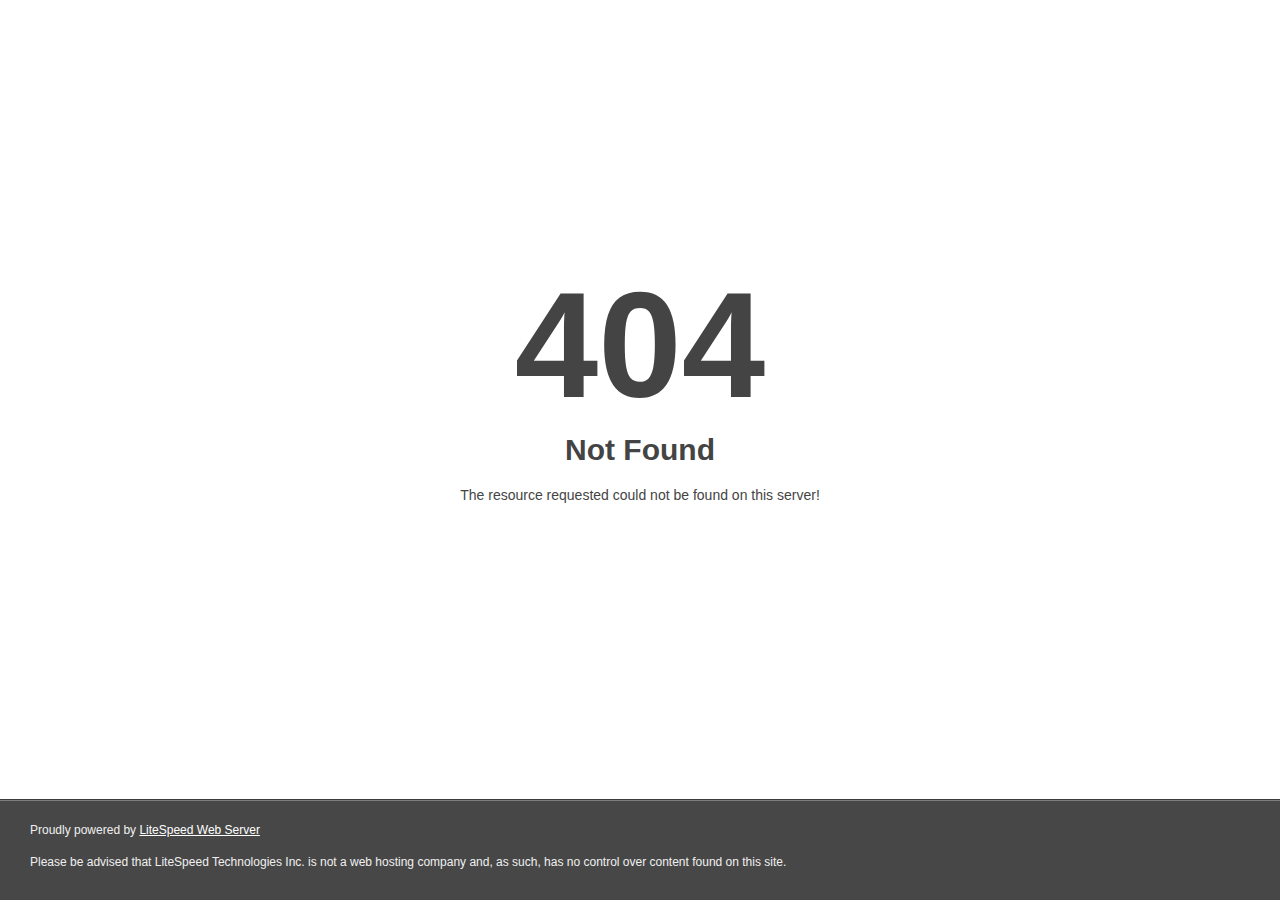
<file: img/default-img.html>
<!DOCTYPE html>
<html style="height:100%">
<head><title> 404 Not Found
</title></head>
<body style="color: #444; margin:0;font: normal 14px/20px Arial, Helvetica, sans-serif; height:100%; background-color: #fff;">
<div style="height:auto; min-height:100%; ">     <div style="text-align: center; width:800px; margin-left: -400px; position:absolute; top: 30%; left:50%;">
        <h1 style="margin:0; font-size:150px; line-height:150px; font-weight:bold;">404</h1>
<h2 style="margin-top:20px;font-size: 30px;">Not Found
</h2>
<p>The resource requested could not be found on this server!</p>
</div></div><div style="color:#f0f0f0; font-size:12px;margin:auto;padding:0px 30px 0px 30px;position:relative;clear:both;height:100px;margin-top:-101px;background-color:#474747;border-top: 1px solid rgba(0,0,0,0.15);box-shadow: 0 1px 0 rgba(255, 255, 255, 0.3) inset;">
<br>Proudly powered by  <a style="color:#fff;" href="http://www.litespeedtech.com/error-page">LiteSpeed Web Server</a><p>Please be advised that LiteSpeed Technologies Inc. is not a web hosting company and, as such, has no control over content found on this site.</p></div></body></html>
</file>
<file: css/main.css>
/**

* Template Name: Rames - Restaurant Cafe Responsive HTML Template
* Version: 1.0
* Author: HidraTheme 
* Developed By: HidraTheme  
* Author URL: https://themeforest.net/user/hidratheme

NOTE: This is main stylesheet of the template.

**/
/*================================================
            Table of contents  
==================================================
 
1.  GENERAL 
2.  PRELOADER   
3.  BACK TO TOP
4.  HEADER
    4.1 NAVIGATION MENU 
5.  SLIDER
6.  PROMO
7.  FOOD MENU
8.  COUNTER NUMBER
9.  TESTIMONIAL
10. RESERVATION
11. FOOTER
12. TOP BANNER
13. ABOUT US
14. ALL MENU
15. CONTACT US
16. RESERVATION PAGE
17. GALLERY
    17.1 GALLERY EFFECT
18. THEME PANEL


====================================================
            End table content 
===================================================*/
/*====== Link Google Fonts API ========*/
@import url("https://fonts.googleapis.com/css?family=Poppins:300,400,500,600,700");
@import url("https://fonts.googleapis.com/css?family=Gabriela");
/*==================================================
1. GENERAL 
==================================================*/
body, html {
  font-family: "Poppins", sans-serif;
  min-height: 100%;
  color: #303030;
  padding: 0px;
  margin: 0px;
  font-size: 16px;
  line-height: 1.8;
  font-weight: 300; }

body {
  padding: 0;
  margin: 0; }

a {
  color: #ffc700;
  cursor: pointer; }

a:hover, a:focus, a:active {
  text-decoration: none;
  color: #090909; }

a.btn-style {
  background: #929292;
  color: #ffffff;
  padding: 2px 8px;
  font-size: 12px;
  -webkit-border-radius: 5px;
  -moz-border-radius: 5px;
  border-radius: 5px; }

a.btn-style:hover {
  background: #000000; }

.animated {
  -webkit-animation-duration: 3s;
  animation-duration: 3s;
  -webkit-animation-delay: 500ms;
  animation-delay: 500ms; }

.animate-out {
  -webkit-animation-delay: 0ms;
  animation-delay: 0ms; }

.text-theme {
  color: #f98c00; }

.clear {
  clear: both;
  height: 0px; }

.line {
  width: 100px;
  height: 4px;
  margin: 20px auto;
  background: #ffffff;
  -webkit-border-radius: 5px;
  -moz-border-radius: 5px;
  border-radius: 5px; }

.outline-btn {
  border: 1px solid #ffffff;
  color: #ffffff;
  -webkit-border-radius: 90px;
  -moz-border-radius: 90px;
  border-radius: 90px;
  padding: 5px 30px;
  display: inline-block; }

.outline-btn:hover {
  text-decoration: none;
  color: #513f00;
  cursor: pointer;
  background: #ffc700;
  border: 1px solid #ffc700; }

.rounded-button {
  background: #f98c00;
  color: #513f00;
  display: inline-block;
  -webkit-border-radius: 90px;
  -moz-border-radius: 90px;
  border-radius: 90px;
  padding: 10px 30px;
  border: 0px solid #ffffff;
  font-weight: 600; }

.rounded-button:hover,
.rounded-button:active {
  background: #090909;
  cursor: pointer;
  color: #ffffff;
  -webkit-box-shadow: 3px 3px 9px 0px rgba(50, 50, 50, 0.29);
  -moz-box-shadow: 3px 3px 9px 0px rgba(50, 50, 50, 0.29);
  box-shadow: 3px 3px 9px 0px rgba(50, 50, 50, 0.29); }

.fadetransition {
  -webkit-transition: all 0.5s ease-in-out;
  -moz-transition: all 0.5s ease-in-out;
  -o-transition: all 0.5s ease-in-out;
  -ms-transition: all 0.5s ease-in-out;
  transition: all 0.5s ease-in-out; }

.heading-section {
  margin: 0px 0px 0px; }

.heading-title {
  width: 100%;
  font-size: 24px;
  text-align: center;
  text-transform: uppercase;
  font-family: "Gabriela", serif; }

.heading-text {
  text-align: center;
  width: 100%; }

.parallax-stellar {
  background-attachment: fixed;
  background-position: 50% 0;
  background-repeat: no-repeat;
  position: relative; }

.owl-dots {
  width: 100%;
  text-align: center; }

.owl-dots .owl-dot {
  display: inline-block;
  margin: 0px 6px 0px 0px;
  height: 10px;
  width: 10px;
  border: 1px solid #ffffff;
  -webkit-border-radius: 90px;
  -moz-border-radius: 90px;
  border-radius: 90px; }

.owl-dots .owl-dot.active {
  width: 20px;
  background: #ffffff; }

ul.list-ul {
  padding: 0px 0px; }

ul.list-ul li {
  list-style: none; }

body .form-control {
  -webkit-box-shadow: inset 0px 0px 0px 0px transparent;
  -moz-box-shadow: inset 0px 0px 0px 0px transparent;
  box-shadow: inset 0px 0px 0px 0px transparent; }

body .form-control:hover,
body .form-control:focus {
  -webkit-box-shadow: 0px 0px 0px 0px transparent;
  -moz-box-shadow: 0px 0px 0px 0px transparent;
  box-shadow: 0px 0px 0px 0px transparent; }

body .form-control:focus,
body .form-control:active {
  border: 1px solid #ffc700; }

body label {
  font-weight: 500; }

.to-right {
  float: right; }

.to-left {
  float: left; }

.os-animation, .staggered-animation {
  opacity: 0; }

.os-animation.animated, .staggered-animation.animated {
  opacity: 1; }

/*==================================================
2. PRELOADER
==================================================*/
.preloading {
  width: 100%;
  text-align: center;
  height: 100%;
  position: fixed;
  background: #ffffff;
  z-index: 999999;
  top: 0px;
  display: table;
  left: 0; }

.preloading .text-preloading {
  color: #000000;
  padding-bottom: 10px;
  letter-spacing: 5px;
  font-size: 12px;
  padding-top: 10px; }

.preloading .wrap-preload {
  display: table-cell;
  text-align: center;
  vertical-align: middle; }

.preloading .cssload-loader {
  width: 49px;
  height: 49px;
  border-radius: 50%;
  margin: 1em;
  display: inline-block;
  position: relative;
  vertical-align: middle; }

.preloading .cssload-loader,
.preloading .cssload-loader:before,
.preloading .cssload-loader:after {
  animation: 1.15s infinite ease-in-out;
  -o-animation: 1.15s infinite ease-in-out;
  -ms-animation: 1.15s infinite ease-in-out;
  -webkit-animation: 1.15s infinite ease-in-out;
  -moz-animation: 1.15s infinite ease-in-out; }

.preloading .cssload-loader:before,
.preloading .cssload-loader:after {
  width: 100%;
  height: 100%;
  border-radius: 50%;
  position: absolute;
  top: 0;
  left: 0; }

.preloading .cssload-loader:before,
.preloading .cssload-loader:after {
  content: ""; }

.preloading .cssload-loader {
  background-color: white;
  animation: cssload-flower-fan 0.46s infinite linear;
  -o-animation: cssload-flower-fan 0.46s infinite linear;
  -ms-animation: cssload-flower-fan 0.46s infinite linear;
  -webkit-animation: cssload-flower-fan 0.46s infinite linear;
  -moz-animation: cssload-flower-fan 0.46s infinite linear; }

.preloading .cssload-loader:before {
  content: "";
  width: 80%;
  height: 80%;
  background-color: white;
  top: 10%;
  left: 10%;
  box-shadow: 5px -3px 0 rgba(255, 100, 100, 0.7), 5px 5px 0 rgba(100, 255, 100, 0.7), -3px 5px 0 rgba(100, 100, 255, 0.7), -5px -5px 0 rgba(240, 240, 120, 0.7);
  -o-box-shadow: 5px -3px 0 rgba(255, 100, 100, 0.7), 5px 5px 0 rgba(100, 255, 100, 0.7), -3px 5px 0 rgba(100, 100, 255, 0.7), -5px -5px 0 rgba(240, 240, 120, 0.7);
  -ms-box-shadow: 5px -3px 0 rgba(255, 100, 100, 0.7), 5px 5px 0 rgba(100, 255, 100, 0.7), -3px 5px 0 rgba(100, 100, 255, 0.7), -5px -5px 0 rgba(240, 240, 120, 0.7);
  -webkit-box-shadow: 5px -3px 0 rgba(255, 100, 100, 0.7), 5px 5px 0 rgba(100, 255, 100, 0.7), -3px 5px 0 rgba(100, 100, 255, 0.7), -5px -5px 0 rgba(240, 240, 120, 0.7);
  -moz-box-shadow: 5px -3px 0 rgba(255, 100, 100, 0.7), 5px 5px 0 rgba(100, 255, 100, 0.7), -3px 5px 0 rgba(100, 100, 255, 0.7), -5px -5px 0 rgba(240, 240, 120, 0.7); }

.preloading .cssload-loader:after {
  content: "";
  border: 3px solid white;
  z-index: 2;
  top: -3px;
  left: -3px; }

@keyframes cssload-flower-fan {
  0% {
    transform: rotate(0deg); }
  100% {
    transform: rotate(360deg); } }
@-o-keyframes cssload-flower-fan {
  0% {
    -o-transform: rotate(0deg); }
  100% {
    -o-transform: rotate(360deg); } }
@-ms-keyframes cssload-flower-fan {
  0% {
    -ms-transform: rotate(0deg); }
  100% {
    -ms-transform: rotate(360deg); } }
@-webkit-keyframes cssload-flower-fan {
  0% {
    -webkit-transform: rotate(0deg); }
  100% {
    -webkit-transform: rotate(360deg); } }
@-moz-keyframes cssload-flower-fan {
  0% {
    -moz-transform: rotate(0deg); }
  100% {
    -moz-transform: rotate(360deg); } }
/*==================================================
3. BACK TO TOP
==================================================*/
.back-to-top {
  padding: 12px 0px;
  font-size: 20px !important;
  cursor: pointer;
  position: fixed;
  bottom: 50px;
  right: 50px;
  display: none;
  border: 0px solid #333;
  background: #f98c00;
  z-index: 5;
  -webkit-border-radius: 100%;
  -moz-border-radius: 100%;
  border-radius: 100%;
  width: 50px;
  height: 50px;
  color: #fff !important; }

.back-to-top.btn-primary:hover,
.back-to-top.btn-primary:focus,
.back-to-top.btn-primary:active,
.back-to-top.btn-primary.active,
.open .back-to-top.dropdown-toggle.btn-primary {
  color: #FFF;
  opacity: 0.8;
  background: #ffc700;
  border: 0px solid #333; }

/*==================================================
4. HEADER
==================================================*/
@media screen and (min-width: 768px) {
  header .nav > li {
    padding: 0px 15px; }

  header .nav .open > a, .nav .open > a:focus, .nav .open > a:hover {
    border-color: #ffffff; }

  header.sticky .nav-header nav .navbar-nav > li > a {
    color: #262626;
    padding: 20px 0px 20px !important; }

  .nav > li > a:focus, .nav > li > a:hover {
    border-bottom: 2px solid #ffffff;
    padding-bottom: 18px !important; }

  .sticky .nav-header nav .navbar-nav > li > a:hover {
    border-bottom: 5px solid #ffc700; }

  .header.sticky .nav-header .nav > li.active > a {
    border-bottom: 5px solid #ffc700;
    padding-bottom: 15px !important; } }
header.header .dropdown-menu > .active > a,
header.header .dropdown-menu > .active > a:focus,
header.header .dropdown-menu > .active > a:hover {
  background-color: transparent;
  color: #303030; }

header .dropdown-menu > li > a {
  padding: 8px 20px;
  border-bottom: 1px solid #f0f0f0; }

header .dropdown-menu {
  padding: 0px 0px; }

.header .logo {
  padding: 20px 0px;
  height: 170px; }

.header .logo img {
  max-height: 100%;
  width: auto; }

.header .in-header {
  margin: 0 auto; }

.header .in-header .header-bottom {
  padding-left: 15px;
  padding-right: 15px; }

.header {
  z-index: 101;
  width: 100%;
  position: absolute; }

/*---------- NAVIGATION MENU ----------*/
.dropdown-submenu {
  position: relative; }

.dropdown-submenu > .dropdown-menu {
  top: 0;
  left: 100%; }

.dropdown-submenu > a:after {
  content: "";
  margin-top: 6px;
  margin-right: -10px;
  float: right;
  border-left: 4px solid;
  border-top: 4px solid transparent;
  border-bottom: 4px solid transparent; }

.nav-header nav .navbar-nav > li > a {
  background-color: transparent !important;
  font-size: 14px;
  font-weight: 400;
  color: #ffffff; }

.nav-header .caret {
  margin-left: 5px; }

.nav-header .navbar {
  margin-bottom: 0px;
  border: 0px solid #ffffff; }

.innerpage .header {
  position: relative;
  -webkit-box-shadow: 0px 1px 5px 0px rgba(50, 50, 50, 0.27);
  -moz-box-shadow: 0px 1px 5px 0px rgba(50, 50, 50, 0.27);
  box-shadow: 0px 1px 5px 0px rgba(50, 50, 50, 0.27); }

.licon {
  padding-right: 10px; }

/*==================================================
5. SLIDER
==================================================*/
section.home-slider {
  height: 700px;
  overflow: hidden; }

section.home-slider .slide-caption {
  position: absolute;
  z-index: 3;
  top: 150px;
  text-align: center;
  width: 100%;
  color: #ffffff;
  padding: 80px 0px 0px; }

section.home-slider .slider-caption-left {
  width: 400px;
  left: 100px;
  top: 100px; }

section.home-slider .slider-caption-right {
  width: 400px;
  right: 100px;
  top: 100px; }

section.home-slider .slide-layer-img {
  right: 120px;
  top: 80px;
  position: absolute;
  z-index: 2; }

section.home-slider #home-slider .item .filter-slider {
  background-color: #000000;
  opacity: 0.1;
  position: absolute;
  z-index: 2;
  height: 100%;
  width: 100%; }

section.home-slider .slide-caption h2 {
  font-size: 60px;
  font-family: "Gabriela", serif; }

section.home-slider p {
  max-width: 800px;
  margin: 0 auto;
  text-align: center; }

section.home-slider .owl-nav {
  position: absolute;
  top: 280px;
  width: 100%;
  opacity: 0;
  -webkit-transition: all 0.5s ease-in-out;
  -moz-transition: all 0.5s ease-in-out;
  -o-transition: all 0.5s ease-in-out;
  -ms-transition: all 0.5s ease-in-out;
  transition: all 0.5s ease-in-out; }

section.home-slider:hover .owl-nav {
  opacity: 1; }

section.home-slider .owl-nav .owl-prev,
section.home-slider .owl-nav .owl-next {
  width: 50px;
  height: 50px;
  display: table;
  background-color: #000000;
  color: #ffffff;
  font-size: 24px;
  position: absolute;
  -webkit-border-radius: 5px;
  -moz-border-radius: 5px;
  border-radius: 5px; }

section.home-slider .owl-nav .fa {
  display: table-cell;
  vertical-align: middle;
  text-align: center; }

section.home-slider .owl-nav .owl-prev {
  left: 10px; }

section.home-slider .owl-nav .owl-next {
  right: 10px; }

/*==================================================
6. PROMO
==================================================*/
section.promo {
  position: relative;
  z-index: 2;
  background-image: url(../img/promo.jpg);
  background-size: auto 100%; }

section.promo .promo-first-wrap {
  z-index: 2;
  position: relative;
  top: -100px; }

section.promo .wrap-promo {
  height: 580px;
  margin: 0px auto 0px;
  background-color: #ffffff;
  -webkit-border-radius: 5px;
  -moz-border-radius: 5px;
  border-radius: 5px;
  border: 0px solid #ffffff;
  position: relative;
  overflow: hidden; }

section.promo .bg-promo {
  opacity: 0.95;
  background-color: #000000;
  position: absolute;
  top: 0px;
  left: 0px;
  width: 100%;
  height: 100%;
  z-index: 1; }

section.promo .menu-option {
  padding: 100px 0px 0px; }

section.promo .box-menu-package {
  color: #ffffff; }

section.promo .box-menu-package .bmp-text {
  margin-bottom: 15px; }

section.promo .box-menu-package .bmp-text h3 {
  color: #f98c00;
  font-family: "Gabriela", serif; }

section.promo .pr-row {
  margin: 0px 0px;
  padding: 0px 0px; }

section.promo .wrap-promo .wp-left {
  width: 50%;
  height: 100%;
  overflow: hidden;
  position: relative; }

section.promo .wrap-promo .wp-right {
  background-image: url(../img/telenan.jpg);
  width: 50%;
  background-size: auto 450px;
  height: 100%;
  overflow: hidden;
  background-repeat: no-repeat;
  background-position: top 20px right -110px;
  padding: 50px 120px 50px 50px; }

section.promo .wrap-promo .wp-right h2 {
  font-family: "Gabriela", serif; }

section.promo .wrap-promo .wp-left .pr-left-bg {
  width: 100%;
  height: 100%;
  position: absolute; }

section.promo .wrap-promo .wp-left .pr-left-bg img {
  height: 100%;
  width: auto; }

section.promo .wrap-promo .wp-left .pr-left-content {
  position: relative;
  z-index: 2;
  max-width: 500px;
  margin: 80px auto 0px;
  text-align: center;
  color: #202020; }

section.promo .wrap-promo .wp-left .pr-left-content h1 {
  font-family: "Gabriela", serif; }

section.promo .wrap-promo .wp-left .pr-left-content p {
  font-size: 20px;
  font-weight: 600;
  padding: 20px 0px; }

/*==================================================
7. FOOD MENU
==================================================*/
section.foodmenu {
  background: #fff;
  position: relative;
  z-index: 2;
  border-bottom: 1px solid #dddddd;
  padding: 80px 0px 100px; }

section.foodmenu #foodmenu {
  border: 1px solid #dbdbdb; }

section.foodmenu .full-heading-featured {
  width: 100%;
  text-align: center; }

section.foodmenu .heading-featured {
  font-family: "Gabriela", serif;
  font-size: 24px;
  padding: 0px 20px 60px;
  width: 270px;
  margin: 0 auto;
  text-align: center;
  color: #303030; }

section.foodmenu .wrap-fm {
  position: relative;
  width: 100%;
  margin: 0 auto;
  max-width: 1170px; }

section.foodmenu .item .box-fm {
  max-width: 100%;
  max-height: 100%;
  height: 500px;
  background: #ffffff; }

section.foodmenu .item .box-fm .bfm-img {
  height: 50%;
  overflow: hidden;
  width: 100%; }

section.foodmenu .item .box-fm .bfm-price {
  height: 50%;
  overflow: hidden;
  width: 100%; }

section.foodmenu .item .box-fm .bfm-price .info-menu-box {
  width: 100%;
  height: 100%;
  display: table; }

section.foodmenu .item .box-fm .bfm-price .info-menu-box .bfm-text {
  display: table-cell;
  text-align: center;
  vertical-align: middle;
  padding: 20px; }

section.foodmenu .item .box-fm .bfm-price .info-menu-box .bfm-text .bfm-food-name {
  font-size: 20px;
  font-weight: 400;
  line-height: normal;
  font-family: "Gabriela", serif; }

section.foodmenu .item .box-fm .bfm-price .info-menu-box .bfm-text .bfm-food-info {
  line-height: normal; }

section.foodmenu .item .box-fm .bfm-price .info-menu-box .bfm-text .bfm-food-price {
  font-size: 24px;
  font-weight: 600;
  margin-top: 20px;
  font-family: "Gabriela", serif; }

section.foodmenu .line-fm {
  width: 70px;
  height: 2px;
  margin: 14px auto;
  background: #303030;
  -webkit-border-radius: 5px;
  -moz-border-radius: 5px;
  border-radius: 5px; }

section.foodmenu .owl-nav {
  position: absolute;
  top: 44%;
  width: 100%; }

section.foodmenu .owl-nav .owl-prev,
section.foodmenu .owl-nav .owl-next {
  background: #f98c00;
  color: #ffffff;
  font-size: 34px;
  padding: 0px 20px; }

section.foodmenu .owl-nav .owl-prev {
  position: absolute;
  left: 0px; }

section.foodmenu .owl-nav .owl-next {
  position: absolute;
  right: 0px; }

section.foodmenu .explore-menu-btn {
  text-align: center;
  margin: 60px 0px 0px; }

/*==================================================
8. COUNTER NUMBER
==================================================*/
section.counter-number {
  padding: 100px 0px;
  width: 100%;
  background: #f9f9f9;
  background-image: url(../img/count.jpg);
  background-size: 100% auto;
  position: relative; }

section.counter-number .cn-box {
  max-width: 1000px; }

section.counter-number .counter-box .counter-circle {
  width: 180px;
  height: 180px;
  text-align: center;
  background-color: rgba(255, 255, 255, 0.8);
  display: table;
  -webkit-border-radius: 100%;
  -moz-border-radius: 100%;
  border-radius: 100%;
  margin: 0 auto;
  position: relative; }

section.counter-number .counter-box .counter-circle .cc-number-value {
  font-size: 34px;
  font-weight: 500; }

section.counter-number .counter-box .cc-title {
  font-family: "Gabriela", serif;
  text-align: center;
  width: 100%;
  padding: 20px 0px 0px;
  font-size: 24px; }

section.counter-number .counter-box .counter-circle .cc-number {
  display: table-cell;
  vertical-align: middle; }

/*==================================================
9. TESTIMONIAL
==================================================*/
section.testimonial {
  background: #000000;
  color: #ffffff;
  position: relative;
  height: auto;
  overflow: hidden; }

section.testimonial .heading-section {
  margin: 80px 0px 60px; }

section.testimonial .heading-text {
  color: #f98c00; }

section.testimonial .parallax-stellar.testimonial-parallax {
  height: 500px; }

section.testimonial .tst-wrap {
  position: relative;
  z-index: 1; }

section.testimonial .bg-tst {
  position: absolute;
  width: 100%;
  height: 100%;
  z-index: 0;
  top: 0px;
  left: 0px; }

section.testimonial .bg-tst .bg-img-tst {
  background-image: url(../img/testm.jpg);
  background-size: 100% auto;
  z-index: 0;
  position: absolute;
  top: 0px;
  left: 0px;
  width: 100%;
  height: 100%; }

section.testimonial .bg-tst .bg-color-tst {
  z-index: 1;
  position: absolute;
  width: 100%;
  height: 100%;
  background: #000000;
  opacity: 0.9; }

section.testimonial .item-testimonial {
  position: relative;
  width: 100%;
  height: 180px; }

section.testimonial .item-testimonial .client-info {
  width: 120px;
  text-align: center;
  position: absolute; }

section.testimonial .item-testimonial .client-info .client-img {
  height: 100px;
  width: 100px;
  -webkit-border-radius: 100%;
  -moz-border-radius: 100%;
  border-radius: 100%;
  overflow: hidden;
  margin: 0 auto 10px; }

section.testimonial .item-testimonial .client-info .rating {
  color: #f98c00; }

section.testimonial .item-testimonial .client-content {
  padding: 0px 30px 0px 150px; }

section.testimonial .item-testimonial .client-content h4 {
  color: #f98c00; }

section.testimonial .item-testimonial .client-content h5 {
  font-weight: 300; }

section.testimonial .item-testimonial .client-content p {
  font-style: italic; }

section.testimonial img {
  max-width: 100%;
  max-height: 100%; }

section.testimonial .item-testimonial .client-info .client-img img {
  -webkit-border-radius: 100%;
  -moz-border-radius: 100%;
  border-radius: 100%; }

/*==================================================
10. RESERVATION
==================================================*/
section.reservation {
  padding: 100px 0px;
  background-size: 100% auto;
  background-position: 0 -250px;
  background-repeat: no-repeat; }

section.reservation .form-reservation {
  padding: 40px 0px 0px; }

section.reservation .form-group.btn-booknow {
  margin-top: 25px;
  text-align: center;
  width: 100%; }

section.reservation textarea.form-control {
  height: 100px;
  resize: none; }

/*==================================================
11. FOOTER
==================================================*/
section.footer {
  background: #0f0f0f;
  color: #ffffff;
  min-height: 410px;
  position: relative; }

section.footer .footer-wrap-b .footer-content-right {
  position: absolute;
  right: 0px;
  top: -50px;
  width: 300px;
  color: #ffffff;
  height: 460px;
  padding: 15px;
  background: #171717; }

section.footer .footer-wrap {
  position: relative;
  z-index: 2; }

section.footer .footer-bg {
  width: 100%;
  height: 100%;
  position: absolute;
  top: 0px;
  left: 0px;
  z-index: 1; }

section.footer .footer-bg .footer-bg-color {
  position: absolute;
  top: 0px;
  left: 0px;
  height: 100%;
  width: 100%;
  background-color: #000000;
  z-index: 2;
  opacity: 0.95; }

section.footer .footer-bg .footer-bg-img {
  background-image: url(../img/testm.jpg);
  background-size: 100% auto;
  height: 100%;
  position: absolute;
  left: 0px;
  top: 0px;
  width: 100%;
  z-index: 1;
  background-repeat: no-repeat; }

section.footer .footer-wrap-b {
  position: relative; }

section.footer .footer-wrap-b .footer-content-left {
  padding: 90px 360px 30px 0px; }

section.footer .footer-wrap-b .footer-content-left .footer-row-a .logo-footer {
  width: 150px; }

section.footer .footer-wrap-b .footer-content-left .footer-row-a {
  margin-bottom: 30px; }

section.footer .footer-wrap-b .footer-content-left .footer-row-a .logo-footer img {
  max-width: 100%;
  height: auto; }

section.footer .footer-wrap-b .footer-content-left .footer-row-b .line-footer {
  border-bottom: 1px solid #999999; }

section.footer .footer-wrap-b .footer-content-right .open-hours-wrap {
  height: 100%;
  width: 100%;
  border: 1px solid #f98c00;
  overflow: hidden; }

section.footer .footer-wrap-b .footer-content-right .open-hours-wrap .oh-title {
  text-align: center;
  padding: 20px;
  font-size: 30px;
  font-weight: 400;
  font-family: "Gabriela", serif; }

section.footer .footer-wrap-b .footer-content-right .open-hours-wrap .oh-day {
  padding: 0px 25px; }

section.footer .footer-wrap-b .footer-content-right .open-hours-wrap .oh-day .ohd-day {
  color: #f98c00;
  float: left;
  width: 50%; }

section.footer .footer-wrap-b .footer-content-right .open-hours-wrap .oh-day .ohd-time {
  float: left;
  width: 50%;
  text-align: center; }

section.footer .footer-wrap-b .footer-content-left .footer-row-c .footer-info {
  position: relative; }

section.footer .footer-wrap-b .footer-content-left .footer-row-c .footer-info .footer-info-left {
  font-size: 30px;
  position: absolute;
  left: 0px;
  top: 10px;
  width: 30px;
  text-align: center;
  margin: 0px 10px;
  padding: 0px 0px 15px;
  color: #f98c00; }

section.footer .footer-wrap-b .footer-content-left .footer-row-c .footer-info .footer-info-right {
  padding: 0px 0px 0px 60px; }

section.footer .footer-wrap-b .footer-content-left .footer-row-c {
  margin-top: 30px; }

section.footer .footer-wrap-b .footer-content-right .open-hours-wrap .reserphone {
  padding: 20px;
  margin: 30px 0px 0px;
  text-align: center;
  border-top: 1px solid #333333; }

footer {
  background: #090909;
  color: #ffffff;
  padding: 20px 0px; }

footer .footer-b-left {
  width: 50%;
  float: left; }

footer .footer-b-right {
  width: 50%;
  float: left;
  text-align: right;
  padding-top: 15px;
  color: #ffffff;
  font-size: 14px; }

footer .footer-sosmed-icon .wrap-circle-sosmed {
  display: inline-block;
  margin-right: 5px; }

footer .footer-sosmed-icon .wrap-circle-sosmed .circle-sosmed {
  width: 35px;
  height: 35px;
  -webkit-border-radius: 5px;
  -moz-border-radius: 5px;
  border-radius: 5px;
  display: table;
  border: 1px solid #f98c00;
  color: #ffffff; }

footer .footer-sosmed-icon .wrap-circle-sosmed .circle-sosmed:hover {
  border: 1px solid #ffc700;
  background: #ffc700;
  color: #ffffff; }

footer .footer-sosmed-icon .circle-sosmed .icons {
  font-size: 16px;
  display: table-cell;
  text-align: center;
  vertical-align: middle; }

/*==================================================
12. TOP BANNER
==================================================*/
section.inner-page-content {
  line-height: 30px; }

section.inner-page-content .innerpage-content-wrap img {
  max-height: 100%;
  max-width: 100%; }

section.inner-page-content .page-title {
  margin-top: 0px;
  font-family: "Gabriela", serif; }

body#single-page .title-banner {
  height: 390px;
  overflow: hidden;
  position: relative;
  color: #ffffff; }

body#single-page .title-banner .tb-background-bgoverlay {
  background-color: #000000;
  width: 100%;
  height: 100%;
  position: absolute;
  z-index: 1;
  -ms-filter: "progid:DXImageTransform.Microsoft.Alpha(Opacity=60)";
  filter: alpha(opacity=60);
  -moz-opacity: 0.6;
  -khtml-opacity: 0.6;
  opacity: 0.6; }

body#single-page .title-banner .tb-background-img {
  position: absolute;
  z-index: 0;
  width: 100%; }

body#single-page .title-banner .tb-background-img img {
  width: 100%;
  height: auto; }

body#single-page .title-banner .wrap-tb-bg {
  position: absolute;
  z-index: 0;
  height: 100%;
  width: 100%;
  top: 0px;
  left: 0px; }

body#single-page .title-banner .tb-text {
  width: 100%;
  text-align: center;
  color: #ffffff;
  z-index: 2;
  padding: 190px 0px 100px;
  position: relative;
  font-family: "Gabriela", serif;
  font-weight: 400; }

body#single-page .title-banner .tb-text .tb-line {
  width: 50px;
  margin: 30px auto;
  height: 3px;
  background: #ffffff; }

section.inner-page-content {
  padding: 80px 0px 130px; }

section.inner-page-content.breadcrumb {
  margin-bottom: 50px;
  font-size: 13px; }

section.inner-page-content .breadcrumb a {
  text-decoration: none; }

section.inner-page-content .breadcrumb a:hover {
  color: #BDBDBD; }

section.inner-page-content .breadcrumb .wrap-breadcrumb {
  -webkit-border-radius: 5px;
  -moz-border-radius: 5px;
  border-radius: 5px; }

section.inner-page-content .innerpage-content-wrap {
  margin-bottom: 20px; }

section.inner-page-content .ul-breadcrumb > li {
  display: inline-block; }

section.inner-page-content .ul-breadcrumb > li + li::before {
  content: "/\00a0";
  padding: 0 5px;
  color: #ccc; }

section.inner-page-content .ul-breadcrumb {
  padding: 0px 0px 0px;
  margin-bottom: 0px;
  list-style: none;
  background-color: transparent;
  border-radius: 0px; }

/*==================================================
13. ABOUT US
==================================================*/
section.about-page .about-us-img-left {
  padding-right: 20px; }

section.about-page .about-us-img-right {
  padding-left: 20px; }

/*==================================================
14. ALL MENU
==================================================*/
section.food-menu-page .row-menu {
  margin-bottom: 60px;
  padding-bottom: 60px;
  border-bottom: 2px dotted #d5d5d5; }

section.food-menu-page .heading-menu {
  text-align: center;
  margin-bottom: 40px; }

section.food-menu-page .menu-item {
  margin-bottom: 10px;
  padding: 10px; }

section.food-menu-page .menu-item:hover {
  cursor: pointer; }

section.food-menu-page .menu-item-wrap .miw-left {
  display: table-cell;
  vertical-align: top;
  padding-right: 10px; }

section.food-menu-page .menu-item-wrap .miw-left .menu-item-img {
  width: 100px;
  height: 100px;
  background-size: 100% 100%;
  -webkit-border-radius: 10px;
  -moz-border-radius: 10px;
  border-radius: 10px; }

section.food-menu-page .menu-item-wrap .miw-left .menu-item-img img {
  width: 100%;
  height: 100%; }

section.food-menu-page .menu-item-wrap .miw-right {
  padding-left: 10px;
  display: table-cell;
  vertical-align: top;
  width: 100%; }

section.food-menu-page .menu-item-wrap .miw-right .miw-info {
  position: relative;
  font-family: "Gabriela", serif; }

section.food-menu-page .menu-item-wrap .miw-right .menu-title {
  padding-right: 100px;
  margin-bottom: 10px; }

section.food-menu-page .menu-item-wrap .miw-right .menu-title h3 {
  margin: 0px 0px; }

section.food-menu-page .menu-item-wrap .miw-right .menu-rate {
  position: absolute;
  top: 0px;
  right: 0px;
  width: 100px;
  text-align: right;
  font-size: 24px;
  font-weight: 400; }

section.food-menu-page .menu-item-wrap .miw-right p {
  line-height: normal; }

/*==================================================
15. CONTACT US
==================================================*/
section.inner-page-content.contact-page {
  padding: 80px 0px 80px; }

section.contact-map {
  position: relative;
  z-index: 0;
  margin-bottom: 145px; }

.contact-page .form-group .form-control {
  font-size: 16px;
  border: 0;
  border-radius: 8px;
  background-color: #eef1f5;
  padding: 20px 30px;
  height: auto; }

.contact-page .form-control:focus {
  box-shadow: none; }

.contact-page .form-group .btn {
  font-size: 14px;
  font-weight: 600;
  text-transform: uppercase;
  border-radius: 0;
  padding: 14px 57px;
  margin: 16px 0 10px;
  background-color: #ffc700;
  border: 0;
  color: #ffffff; }

.contact-page .form-group .btn:hover {
  background-color: #090909;
  color: #ffffff; }

.contact-page ul.list-ul li {
  border-bottom: 1px dashed #ccc;
  padding: 15px 0px; }

.contact-page li i {
  width: 25px; }

section.contact-map h2 {
  margin: 0px 0px 20px; }

section.contact-map #map_canvas {
  height: 400px;
  width: 100%; }

section.contact-map .homepage-map {
  width: 100%;
  overflow: hidden;
  position: relative; }

/*==================================================
16. RESERVATION PAGE
==================================================*/
section.inner-page-content.reservation-page {
  padding: 130px 0px 130px; }

section.reservation {
  background-size: 100% auto;
  background-position: center center; }

/*==================================================
17. GALLERY
==================================================*/
section.gallery-page {
  padding: 100px 0px; }

section.gallery-page.inner-page-content .filter-gallery {
  text-align: center; }

section.gallery-page .heading-title {
  text-align: left; }

section.gallery-page .list-image-gallery {
  margin: 0px 0px 0px; }

section.gallery-page .filter-gallery {
  text-align: right;
  padding-bottom: 0px;
  padding-top: 10px; }

section.gallery-page .list-image-gallery {
  margin: 50px 0px; }

section.gallery-page .list-image-gallery .gallery-img-box {
  position: relative;
  width: 25%;
  padding-bottom: 25%;
  float: left;
  overflow: hidden; }

section.gallery-page .list-image-gallery .gallery-img-box,
section.gallery-page .list-image-gallery .gallery-img-box * {
  -webkit-transition: all 0.5s ease-in-out;
  -moz-transition: all 0.5s ease-in-out;
  -o-transition: all 0.5s ease-in-out;
  -ms-transition: all 0.5s ease-in-out;
  transition: all 0.5s ease-in-out; }

section.gallery-page .list-image-gallery .gallery-img-box.gallery-hidden {
  transform: scale(0);
  -ms-transform: scale(0);
  -webkit-transform: scale(0);
  width: 0px;
  opacity: 0; }

section.gallery-page .list-image-gallery .gallery-img-box-in {
  width: 100%;
  height: 100%;
  position: absolute;
  left: 0;
  padding: 10px; }

section.gallery-page .list-image-gallery .gallery-img-box img {
  max-width: 100%;
  max-height: 100%; }

section.gallery-page .rounded-button {
  -webkit-border-radius: 0px;
  -moz-border-radius: 0px;
  border-radius: 0px;
  padding: 5px 15px;
  -webkit-border-radius: 5px;
  -moz-border-radius: 5px;
  border-radius: 5px; }

section.gallery-page .rounded-button.active {
  background: #000000;
  color: #ffffff; }

/*---------- GALLERY EFFECT ----------*/
.hovereffect {
  width: 100%;
  height: 100%;
  float: left;
  overflow: hidden;
  position: relative;
  text-align: center;
  cursor: default; }

.hovereffect .overlay {
  padding: 10%;
  position: absolute;
  overflow: hidden;
  width: 80%;
  height: 80%;
  left: 10%;
  top: 10%;
  border-bottom: 1px solid #FFF;
  border-top: 1px solid #FFF;
  -webkit-transition: opacity 0.35s, -webkit-transform 0.35s;
  transition: opacity 0.35s, transform 0.35s;
  -webkit-transform: scale(0, 1);
  -ms-transform: scale(0, 1);
  transform: scale(0, 1); }

.hovereffect:hover .overlay {
  opacity: 1;
  filter: alpha(opacity=100);
  -webkit-transform: scale(1);
  -ms-transform: scale(1);
  transform: scale(1); }

.hovereffect img {
  display: block;
  position: relative;
  -webkit-transition: all 0.35s;
  transition: all 0.35s; }

.hovereffect:hover img {
  filter: url('data:image/svg+xml;charset=utf-8,<svg xmlns="http://www.w3.org/2000/svg"><filter id="filter"><feComponentTransfer color-interpolation-filters="sRGB"><feFuncR type="linear" slope="0.6" /><feFuncG type="linear" slope="0.6" /><feFuncB type="linear" slope="0.6" /></feComponentTransfer></filter></svg>#filter');
  filter: brightness(0.6);
  -webkit-filter: brightness(0.6); }

.hovereffect h2 {
  text-transform: uppercase;
  text-align: center;
  position: relative;
  font-size: 17px;
  background-color: transparent;
  color: #FFF;
  padding: 1em 0;
  opacity: 0;
  filter: alpha(opacity=0);
  -webkit-transition: opacity 0.35s, -webkit-transform 0.35s;
  transition: opacity 0.35s, transform 0.35s;
  -webkit-transform: translate3d(0, -100%, 0);
  transform: translate3d(0, -100%, 0); }

.hovereffect p a {
  background: #ffc700;
  padding: 5px 10px;
  text-decoration: none;
  color: #513f00; }

.hovereffect p a:hover {
  text-decoration: none;
  background: #ffffff;
  color: #333333; }

.hovereffect a,
.hovereffect p {
  opacity: 0;
  filter: alpha(opacity=0);
  -webkit-transition: opacity 0.35s, -webkit-transform 0.35s;
  transition: opacity 0.35s, transform 0.35s;
  -webkit-transform: translate3d(0, 100%, 0);
  transform: translate3d(0, 100%, 0); }

.hovereffect:hover a,
.hovereffect:hover p,
.hovereffect:hover h2 {
  opacity: 1;
  filter: alpha(opacity=100);
  -webkit-transform: translate3d(0, 0, 0);
  transform: translate3d(0, 0, 0); }

/*==================================================
18. THEME PANEL
==================================================*/
.style-option-wrap {
  position: fixed;
  z-index: 100;
  right: -100px;
  bottom: 150px;
  -webkit-transition: all 0.5s ease-in-out;
  -moz-transition: all 0.5s ease-in-out;
  -o-transition: all 0.5s ease-in-out;
  -ms-transition: all 0.5s ease-in-out;
  transition: all 0.5s ease-in-out; }

.style-option-wrap.open-style {
  right: 0px; }

.style-option-wrap .so {
  margin-bottom: 5px;
  margin-bottom: 5px;
  font-size: 11px;
  text-transform: uppercase; }

.style-option-wrap .color-list {
  width: 100%;
  height: 20px;
  clear: both;
  border: 1px solid #F8F8F8;
  cursor: pointer; }

.style-option-wrap .color-list .color-style {
  width: 50%;
  float: left;
  height: 100%; }

.style-option-wrap .so span {
  font-weight: 700; }

.style-option-wrap .theme-panel {
  background: #f2f2f2;
  float: left;
  width: 100px;
  padding: 10px;
  -moz-border-radius-bottomleft: 10px;
  -webkit-border-bottom-left-radius: 10px;
  border-bottom-left-radius: 10px; }

.style-option-wrap .style-btn-class {
  width: 42px;
  height: 42px;
  text-align: center;
  background: #333333;
  cursor: pointer;
  font-size: 24px;
  color: #ffffff;
  float: left;
  -moz-border-radius-topleft: 90px;
  -webkit-border-top-left-radius: 90px;
  border-top-left-radius: 90px;
  -moz-border-radius-topright: 5px;
  -webkit-border-top-right-radius: 5px;
  border-top-right-radius: 5px;
  -moz-border-radius-bottomright: 5px;
  -webkit-border-bottom-right-radius: 5px;
  border-bottom-right-radius: 5px;
  -moz-border-radius-bottomleft: 90px;
  -webkit-border-bottom-left-radius: 90px;
  border-bottom-left-radius: 90px; }

.style-option-wrap .style-btn-class .fa {
  padding: 2px 5px;
  -moz-animation-timing-function: linear;
  -moz-animation-iteration-count: infinite;
  -moz-animation-direction: normal;
  -moz-animation-delay: 0;
  -moz-animation-play-state: running;
  -moz-animation-fill-mode: forwards;
  -webkit-animation-timing-function: linear;
  -webkit-animation-iteration-count: infinite;
  -webkit-animation-direction: normal;
  -webkit-animation-delay: 0;
  -webkit-animation-play-state: running;
  -webkit-animation-fill-mode: forwards;
  -moz-animation-name: ckw;
  -moz-animation-duration: 5s;
  -webkit-animation-name: ckw;
  -webkit-animation-duration: 5s; }

@-webkit-keyframes ckw {
  0% {
    -moz-transform: rotate(0deg);
    -webkit-transform: rotate(0deg); }
  100% {
    -moz-transform: rotate(1440deg);
    -webkit-transform: rotate(1440deg); } }
@-moz-keyframes ckw {
  0% {
    -moz-transform: rotate(0deg);
    -webkit-transform: rotate(0deg); }
  100% {
    -moz-transform: rotate(1440deg);
    -webkit-transform: rotate(1440deg); } }

/*# sourceMappingURL=main.css.map */
</file>
<file: css/mediaquery.css>
/**

* Template Name: Rames - Restaurant Cafe Responsive HTML Template
* Version: 1.0
* Author: HidraTheme 
* Developed By: HidraTheme  
* Author URL: https://themeforest.net/user/hidratheme

NOTE: This is stylesheet of mediaquery.

**/

/*================================================
            Table of contents  
==================================================
 
 1.  MEDIA MIN 1650
 2.  MEDIA MAX 1024
 3.  MEDIA MAX 999
 4.  MEDIA MIN 992
 5.  MEDIA MAX 991
 6.  MEDIA MIN 768 AND MAX 991
 7.  MEDIA MIN 768
 8.  MEDIA MAX 767
 9.  MEDIA MAX 480 

====================================================
            End table content 
===================================================*/

/*==================================================
1. MEDIA MIN 1650 
==================================================*/
@media screen and (min-width: 1650px) {
  section.promo {
    background-size: 100% auto; } 
}

/*==================================================
2. MEDIA MAX 1024
==================================================*/
@media screen and (max-width: 1024px) {
  section.home-slider {
    height: 650px; }

  section.reservation {
    background-size: 120% auto;
    background-position: center center; }

  section.footer .footer-wrap {
    min-height: 560px; }

  section.footer .footer-wrap-b .footer-content-left {
    padding: 0px 360px 30px 0px; }

  section.footer .footer-wrap-b .footer-content-left {
    margin-top: 50px; }

  section.footer .footer-wrap-b .footer-content-left .footer-row-a .info-footer {
    padding-left: 20px; }

  section.footer .footer-wrap-b .footer-content-left .footer-row-c .footer-address {
    width: 100%;
    margin-bottom: 20px; }

  section.footer .footer-wrap-b .footer-content-right {
    top: 0px; }

  section.inner-page-content {
    padding: 80px 0px 80px; }

  section.about-page .about-us-img-left {
    padding-right: 0px; }

  section.about-page .about-us-img-right {
    padding-left: 0px; } 
}

/*==================================================
3. MEDIA MAX 999
==================================================*/
@media screen and (max-width: 999px) {
  section.testimonial {
    height: 580px; }

  section.testimonial .item-testimonial .client-content {
    padding: 20px 0px 0px 0px; }

  section.testimonial .heading-section {
    margin: 80px 0px 40px; }

  section.testimonial .item-testimonial {
    width: 100%;
    height: auto;
    text-align: center; }

  section.testimonial .item-testimonial .client-info {
    width: 100%;
    text-align: center;
    position: relative; }

  section.testimonial .item-testimonial .client-content {
    width: 90%;
    margin: 0 auto; } 
}

/*==================================================
4. MEDIA MIN 992
==================================================*/
@media screen and (min-width: 992px) {
  .nav > li.dropdown > a:focus,
  .nav > li.dropdown > a:hover {
    border-bottom: 0px solid #ffffff;
    padding-bottom: 20px !important; }

  header.header .nav-header {
    float: right; }

  header .nav-header nav .navbar-nav > li > a {
    padding: 50px 0px 20px !important; } 
}

/*==================================================
5. MEDIA MAX 991
==================================================*/
@media screen and (max-width: 991px) {
  section.home-slider .slide-caption {
    top: 0px;
  }
  header .navbar-nav {
    width: 100%;
    text-align: center; }

  header.header .logo {
    height: 100px;
    text-align: center; }

  header.header .logo {
    padding: 20px 0px 0px;
    height: 80px;
    text-align: center; }

  header .nav-header nav .navbar-nav > li > a {
    padding: 10px 0px 10px !important; }

  section.home-slider {
    height: 513px; }

  section.home-slider .owl-nav {
    top: 240px; }

  section.promo .promo-first-wrap {
    top: 0px; }

  section.promo .wrap-promo {
    -webkit-border-radius: 0px;
    -moz-border-radius: 0px;
    border-radius: 0px; }

  section.promo .promo-first-wrap .container {
    width: 100%; }

  section.promo .box-menu-package {
    margin-bottom: 50px; }

  section.promo .menu-option {
    padding: 100px 0px 50px; }

  section.foodmenu .heading-featured {
    width: 100%; }

  section.counter-number .counter-box {
    margin-bottom: 30px; }

  section.counter-number {
    background-size: auto 100%;
    background-position: center center; }

  section.reservation {
    background-size: auto 100%; }

  section.testimonial .bg-tst .bg-img-tst {
    background: auto auto; }

  section.footer .footer-wrap-b .footer-content-left .footer-row-a .info-footer {
    padding-left: 0px;
    padding-top: 20px; }

  body#single-page .title-banner .tb-background-img img {
    width: auto;
    height: 100%; }

  section.gallery-page .heading-title {
    text-align: center; }

  section.gallery-page .filter-gallery {
    text-align: center; }

  section.inner-page-content.contact-page .contact-wrapper-right {
    margin-top: 50px; }

  section.gallery-page .hovereffect h2 {
    font-size: 14px;
    margin-top: 0px; } 
  section.contact-map {
    margin-bottom: 80px;
  }
  section.inner-page-content.contact-page {
    padding: 80px 0px 60px;
  }
}

/*==================================================
6. MEDIA MIN 768 AND MAX 991
==================================================*/
@media screen and (min-width: 768px) and (max-width: 991px) {
  header .nav > li {
    display: inline-block;
    float: none;
    float: unset; }

  header .nav-header .navbar {
    min-height: 0px; }

  header .nav-header nav .navbar-nav > li > a:hover {
    border-bottom: 5px solid #ffc700;
    padding: 10px 0px 5px !important; }

  header .nav-header nav .navbar-nav > li > a {
    color: #262626; }

  header.header .logo img.with-invert {
    filter: invert(80%); }

  header.header {
    position: relative; }

  header.header.sticky .logo {
    display: none; }

  section.home-slider .slider-caption-right {
    top: 20px; }

  section.home-slider .slider-caption-left {
    top: 20px;
    left: 50px; }

  section.home-slider .slide-layer-img {
    right: 0px; }

  section.promo .wrap-promo .wp-right .wp-right-about {
    max-height: 280px;
    overflow: auto;
    padding-right: 20px; } 
}

/*==================================================
7. MEDIA MIN 768
==================================================*/
@media screen and (min-width: 768px) { 
  .dropdown:hover > .dropdown-menu {
    display: block; }

  .dropdown > .dropdown-menu.sub-menu > .dropdown:hover > .dropdown-menu.sub-menu {
    margin-left: 100%;
    top: -2px; }

  .dropdown .dropdown-menu.sub-menu .dropdown-menu.sub-menu .dropdown-menu.sub-menu {
    top: -8px; }

  .dropdown:hover > .dropdown-menu > .dropdown-menu {
    display: block; }

  .dropdown:hover > .dropdown-menu > .dropdown-menu > .dropdown-menu {
    display: block; }

  .dropdown ul.dropdown-menu li.dropdown-submenu ul.dropdown-menu {
    -webkit-border-radius: 0px;
    -moz-border-radius: 0px;
    border-radius: 0px;
    margin-top: 0px;
    margin-left: -1px;
    -webkit-box-shadow: 0px 0px 0px 0px rgba(50, 50, 50, 0);
    -moz-box-shadow: 0px 0px 0px 0px rgba(50, 50, 50, 0);
    box-shadow: 0px 0px 0px 0px rgba(50, 50, 50, 0); }

  .dropdown ul.dropdown-menu li.dropdown-submenu:hover ul.dropdown-menu {
    display: block; }

  header.header.sticky .navbar-nav > li:hover > .dropdown-menu {
    display: block;
    margin-top: 0px; }

  header.header.sticky .logo img.with-invert {
    filter: invert(80%); 
    max-height: 40px;
    width: 97px;}

  header.header,
  header.header.sticky,
  header.header.sticky .logo,
  header.header .logo {
    -webkit-transition: all 0.2s ease-in;
    -moz-transition: all 0.2s ease-in;
    -o-transition: all 0.2s ease-in;
    -ms-transition: all 0.2s ease-in;
    transition: all 0.2s ease-in; }

  header.sticky {
    width: 100%;
    position: fixed;
    left: 0px;
    top: 0px;
    background: #ffffff;
    -webkit-box-shadow: 0 0 50px 0 rgba(0, 0, 0, 0.1);
    box-shadow: 0 0 50px 0 rgba(0, 0, 0, 0.1); }

  header.sticky .nav-header nav .navbar-nav > li > a {
    padding-top: 10px;
    padding-bottom: 20px; }

  header.sticky .nav-header nav .navbar-nav > li > a:hover {
    padding-top: 10px;
    padding-bottom: 15px !important; }

  header.header.sticky .logo {
    padding: 0px 0px;
    height: 40px;
    margin-top: 10px; }

  section.gallery-page .list-image-gallery .gallery-img-box .img-center,
  section.gallery-page .list-image-gallery .gallery-img-box .img-center img {
    overflow: hidden;
    -webkit-border-radius: 10px;
    -moz-border-radius: 10px;
    border-radius: 10px; } 
}

/*==================================================
8. MEDIA MAX 767
==================================================*/
@media screen and (max-width: 767px) {
  body.open-mobile-menu {
    overflow: hidden; }

  body {
    padding-top: 60px; }

  header.header .in-header .header-bottom .col-logo {
    position: absolute;
    top: 0px;
    left: 0px;
    z-index: 2; }

  header.header .in-header .container {
    padding-right: 0px;
    padding-left: 0px; }

  header.header .in-header .container .row {
    margin-right: 0px;
    margin-left: 0px; }

  header.header .in-header .container .row .col-nav {
    padding-left: 0px;
    padding-right: 0px; }

  header.header .in-header .header-bottom {
    padding-left: 0px;
    padding-right: 0px; }

  header.header .in-header .container .row .col-md-12 {
    padding-right: 0px;
    padding-left: 0px; }

  header.header .navbar-toggle .menubtn {
    display: none; }

  header.header .navbar-toggle .icon-bar {
    background: #303030; }

  header.header .logo {
    padding: 10px 0px 0px;
    height: 50px;
    text-align: center; }

  header.header .navbar-toggle {
    min-height: 50px;
    margin-top: 0px;
    margin-right: 0px;
    margin-bottom: 0px; }

  header.header .logo img.with-invert {
    filter: invert(80%); }

  header.header {
    position: fixed;
    top: 0px;
    left: 0px;
    width: 100%;
    background: #ffffff; }

  header.header .nav-header nav .navbar-nav > li > a {
    color: #303030; }

  header.header .nav-header .navbar #respmenu {
    padding-right: 0px;
    padding-left: 0px;
    max-height: 80vh; }

  header.header .navbar-nav {
    margin: 0px 0px; }

  header.header .nav-header .navbar .navbar-header {
    padding: 5px 10px;
    border-bottom: 1px solid #f0f0f0; }

  header.header ul.navbar-nav li.dropdown ul.dropdown-menu {
    text-align: center;
    background: #f6f6f6; }

  header.header ul.navbar-nav li.dropdown ul.dropdown-menu .open a {
    background-color: transparent;
    border-color: #000000;
    border: 0px solid #000000 !important; }

  header.header .dropdown-menu > .active > a,
  header.header .dropdown-menu > .active > a:focus,
  header.header .dropdown-menu > .active > a:hover {
    color: #303030; }

  header.header ul.navbar-nav .open .dropdown-menu li a {
    padding: 10px 15px; }

  header.header ul.navbar-nav li.dropdown ul.dropdown-menu li ul.dropdown-menu {
    background: #eaeaea; }

  header.header ul.navbar-nav li.dropdown ul.dropdown-menu li ul.dropdown-menu li {
    border-bottom: 1px solid #dedede; }

  header.header .caret {
    display: none; }

  .dropdown > a:after,
  .dropdown-submenu > a:after {
    position: absolute;
    content: "\f0d7";
    display: block;
    right: 20px;
    top: 7px;
    font-size: 16px;
    border-left: 0px solid;
    border-top: 0px solid transparent;
    border-bottom: 0px solid transparent;
    display: inline-block;
    font-family: FontAwesome;
    font-style: normal;
    font-weight: normal;
    line-height: 1;
    margin-right: 0px; }

  .dropdown.open > a:after,
  .dropdown-submenu.open > a:after {
    content: "\f0d8"; }

  section.home-slider {
    height: 370px; }

  section.home-slider .owl-carousel .owl-item img {
    height: auto;
    width: 100%; }

  section.home-slider .owl-nav {
    display: none; }

  section.home-slider .slide-layer-img {
    display: none; }

  section.home-slider .slide-caption {
    padding: 50px 30px 0px; 
    width: 100%;
    left: auto;
    right: auto;
    top: auto;
    margin-left: -15px;
    margin-right: -15px;}

  section.home-slider #home-slider .item .filter-slider {
    opacity: 0.5; }

  section.home-slider .slider-caption-right,
  section.home-slider .slider-caption-left {
    width: 100%;
    left: auto;
    right: auto;
    top: auto;
    margin-left: -15px;
    margin-right: -15px; }

  section.promo .wrap-promo .wp-left .pr-left-bg img {
    height: auto;
    width: 800px; }

  section.home-slider .slide-caption h2 {
    font-size: 30px;
    max-width: 100%; }

  section.promo .wrap-promo {
    height: auto; }

  section.promo .wrap-promo .wp-right {
    background-size: auto 450px;
    background-position: top 20px right -110px;
    padding: 30px 20px 50px 20px;
    width: 100%;
    background-image: none; }

  section.promo .wrap-promo .wp-right h2 {
    text-align: center; }

  section.promo .wrap-promo .wp-right .wp-right-about {
    text-align: center; }

  section.promo .wrap-promo .wp-left {
    width: 100%;
    padding: 30px 20px 50px; }

  section.promo .wrap-promo .wp-left .pr-left-bg {
    top: 0px;
    left: 0px; }

  section.promo .wrap-promo .wp-left .pr-left-content {
    margin: 0px 0px 0px 0px;
    width: 100%;
    max-width: 100%; }

  section.foodmenu .heading-featured {
    width: 100%; }

  section.testimonial {
    height: 650px; }

  section.testimonial .bg-tst .bg-img-tst {
    background-position: center center;
    background-size: auto auto; }

  section.reservation {
    padding: 50px 0px; }

  section.footer .footer-wrap-b .footer-content-right {
    right: auto;
    top: 0px;
    width: 100%;
    margin: 0 auto;
    position: relative;
    max-width: 100%; }

  section.footer .footer-bg .footer-bg-img {
    background-size: 1200px auto; }

  footer .footer-b-left {
    width: 100%;
    float: left;
    text-align: center; }

  footer .footer-b-right {
    width: 100%;
    float: left;
    text-align: center; }

  section.footer .footer-wrap-b .footer-content-left {
    padding: 0px 0px 30px 0px; }

  section.footer .footer-wrap-b .footer-content-left .footer-row-a .logo-footer {
    width: 100px;
    margin: 0 auto; }

  section.footer .footer-wrap-b .footer-content-left .footer-row-a .info-footer {
    text-align: center; }

  section.footer .footer-wrap-b .footer-content-right .open-hours-wrap .oh-day .ohd-time {
    width: 60%;
    text-align: right; }

  section.footer .footer-wrap-b .footer-content-right .open-hours-wrap .oh-day .ohd-day {
    width: 40%; }

  body#single-page .title-banner {
    height: 200px; }

  body#single-page .title-banner .tb-text {
    padding: 50px 0px; }

  section.food-menu-page .menu-item-wrap .miw-right .menu-title h3 {
    font-size: 18px; }

  section.food-menu-page .menu-item-wrap .miw-right .menu-title {
    padding-right: 60px; }

  section.food-menu-page .menu-item-wrap .miw-right .menu-rate {
    width: 40px;
    font-size: 18px; }

  section.gallery-page .heading-title {
    padding-bottom: 20px; }

  section.gallery-page .filter-button {
    margin-bottom: 5px; }

  section.gallery-page .list-image-gallery .gallery-img-box-in {
    padding: 0px 0px; }

  section.gallery-page .list-image-gallery {
    margin: 10px 0px; }

  section.gallery-page .list-image-gallery .gallery-img-box {
    width: 50%;
    padding-bottom: 50%; }

  .back-to-top {
    bottom: 20px;
    right: 20px; } 
}

/*==================================================
9. MEDIA MAX 480 
==================================================*/
@media screen and (max-width: 480px) {
  section.home-slider {
    height: 370px; }

  section.home-slider .owl-carousel .owl-item img {
    height: 370px;
    width: auto; } 
}
</file>
<file: css/themecolor.css>
/**

* Template Name: Rames - Restaurant Cafe Responsive HTML Template
* Version: 1.0
* Author: HidraTheme 
* Developed By: HidraTheme  
* Author URL: https://themeforest.net/user/hidratheme

NOTE: This is stylesheet of theme color.

**/

@import url("css-theme/theme-orange.css");
@import url("css-theme/theme-green.css");
@import url("css-theme/theme-blue.css");
@import url("css-theme/theme-red.css");
@import url("css-theme/theme-greensea.css");
</file>
<file: lib/simple-line-icons-master/css/simple-line-icons.css>
@font-face {
  font-family: 'simple-line-icons';
  src: url('../fonts/Simple-Line-Iconsb26c.eot?v=2.4.0');
  src: url('../fonts/Simple-Line-Iconsb26c.eot?v=2.4.0#iefix') format('embedded-opentype'), url('../fonts/Simple-Line-Iconsb26c.woff2?v=2.4.0') format('woff2'), url('../fonts/Simple-Line-Iconsb26c.ttf?v=2.4.0') format('truetype'), url('../fonts/Simple-Line-Iconsb26c.woff?v=2.4.0') format('woff'), url('../fonts/Simple-Line-Iconsb26c.svg?v=2.4.0#simple-line-icons') format('svg');
  font-weight: normal;
  font-style: normal;
}
/*
 Use the following CSS code if you want to have a class per icon.
 Instead of a list of all class selectors, you can use the generic [class*="icon-"] selector, but it's slower:
*/
.icon-user,
.icon-people,
.icon-user-female,
.icon-user-follow,
.icon-user-following,
.icon-user-unfollow,
.icon-login,
.icon-logout,
.icon-emotsmile,
.icon-phone,
.icon-call-end,
.icon-call-in,
.icon-call-out,
.icon-map,
.icon-location-pin,
.icon-direction,
.icon-directions,
.icon-compass,
.icon-layers,
.icon-menu,
.icon-list,
.icon-options-vertical,
.icon-options,
.icon-arrow-down,
.icon-arrow-left,
.icon-arrow-right,
.icon-arrow-up,
.icon-arrow-up-circle,
.icon-arrow-left-circle,
.icon-arrow-right-circle,
.icon-arrow-down-circle,
.icon-check,
.icon-clock,
.icon-plus,
.icon-minus,
.icon-close,
.icon-event,
.icon-exclamation,
.icon-organization,
.icon-trophy,
.icon-screen-smartphone,
.icon-screen-desktop,
.icon-plane,
.icon-notebook,
.icon-mustache,
.icon-mouse,
.icon-magnet,
.icon-energy,
.icon-disc,
.icon-cursor,
.icon-cursor-move,
.icon-crop,
.icon-chemistry,
.icon-speedometer,
.icon-shield,
.icon-screen-tablet,
.icon-magic-wand,
.icon-hourglass,
.icon-graduation,
.icon-ghost,
.icon-game-controller,
.icon-fire,
.icon-eyeglass,
.icon-envelope-open,
.icon-envelope-letter,
.icon-bell,
.icon-badge,
.icon-anchor,
.icon-wallet,
.icon-vector,
.icon-speech,
.icon-puzzle,
.icon-printer,
.icon-present,
.icon-playlist,
.icon-pin,
.icon-picture,
.icon-handbag,
.icon-globe-alt,
.icon-globe,
.icon-folder-alt,
.icon-folder,
.icon-film,
.icon-feed,
.icon-drop,
.icon-drawer,
.icon-docs,
.icon-doc,
.icon-diamond,
.icon-cup,
.icon-calculator,
.icon-bubbles,
.icon-briefcase,
.icon-book-open,
.icon-basket-loaded,
.icon-basket,
.icon-bag,
.icon-action-undo,
.icon-action-redo,
.icon-wrench,
.icon-umbrella,
.icon-trash,
.icon-tag,
.icon-support,
.icon-frame,
.icon-size-fullscreen,
.icon-size-actual,
.icon-shuffle,
.icon-share-alt,
.icon-share,
.icon-rocket,
.icon-question,
.icon-pie-chart,
.icon-pencil,
.icon-note,
.icon-loop,
.icon-home,
.icon-grid,
.icon-graph,
.icon-microphone,
.icon-music-tone-alt,
.icon-music-tone,
.icon-earphones-alt,
.icon-earphones,
.icon-equalizer,
.icon-like,
.icon-dislike,
.icon-control-start,
.icon-control-rewind,
.icon-control-play,
.icon-control-pause,
.icon-control-forward,
.icon-control-end,
.icon-volume-1,
.icon-volume-2,
.icon-volume-off,
.icon-calendar,
.icon-bulb,
.icon-chart,
.icon-ban,
.icon-bubble,
.icon-camrecorder,
.icon-camera,
.icon-cloud-download,
.icon-cloud-upload,
.icon-envelope,
.icon-eye,
.icon-flag,
.icon-heart,
.icon-info,
.icon-key,
.icon-link,
.icon-lock,
.icon-lock-open,
.icon-magnifier,
.icon-magnifier-add,
.icon-magnifier-remove,
.icon-paper-clip,
.icon-paper-plane,
.icon-power,
.icon-refresh,
.icon-reload,
.icon-settings,
.icon-star,
.icon-symbol-female,
.icon-symbol-male,
.icon-target,
.icon-credit-card,
.icon-paypal,
.icon-social-tumblr,
.icon-social-twitter,
.icon-social-facebook,
.icon-social-instagram,
.icon-social-linkedin,
.icon-social-pinterest,
.icon-social-github,
.icon-social-google,
.icon-social-reddit,
.icon-social-skype,
.icon-social-dribbble,
.icon-social-behance,
.icon-social-foursqare,
.icon-social-soundcloud,
.icon-social-spotify,
.icon-social-stumbleupon,
.icon-social-youtube,
.icon-social-dropbox,
.icon-social-vkontakte,
.icon-social-steam {
  font-family: 'simple-line-icons';
  speak: none;
  font-style: normal;
  font-weight: normal;
  font-variant: normal;
  text-transform: none;
  line-height: 1;
  /* Better Font Rendering =========== */
  -webkit-font-smoothing: antialiased;
  -moz-osx-font-smoothing: grayscale;
}
.icon-user:before {
  content: "\e005";
}
.icon-people:before {
  content: "\e001";
}
.icon-user-female:before {
  content: "\e000";
}
.icon-user-follow:before {
  content: "\e002";
}
.icon-user-following:before {
  content: "\e003";
}
.icon-user-unfollow:before {
  content: "\e004";
}
.icon-login:before {
  content: "\e066";
}
.icon-logout:before {
  content: "\e065";
}
.icon-emotsmile:before {
  content: "\e021";
}
.icon-phone:before {
  content: "\e600";
}
.icon-call-end:before {
  content: "\e048";
}
.icon-call-in:before {
  content: "\e047";
}
.icon-call-out:before {
  content: "\e046";
}
.icon-map:before {
  content: "\e033";
}
.icon-location-pin:before {
  content: "\e096";
}
.icon-direction:before {
  content: "\e042";
}
.icon-directions:before {
  content: "\e041";
}
.icon-compass:before {
  content: "\e045";
}
.icon-layers:before {
  content: "\e034";
}
.icon-menu:before {
  content: "\e601";
}
.icon-list:before {
  content: "\e067";
}
.icon-options-vertical:before {
  content: "\e602";
}
.icon-options:before {
  content: "\e603";
}
.icon-arrow-down:before {
  content: "\e604";
}
.icon-arrow-left:before {
  content: "\e605";
}
.icon-arrow-right:before {
  content: "\e606";
}
.icon-arrow-up:before {
  content: "\e607";
}
.icon-arrow-up-circle:before {
  content: "\e078";
}
.icon-arrow-left-circle:before {
  content: "\e07a";
}
.icon-arrow-right-circle:before {
  content: "\e079";
}
.icon-arrow-down-circle:before {
  content: "\e07b";
}
.icon-check:before {
  content: "\e080";
}
.icon-clock:before {
  content: "\e081";
}
.icon-plus:before {
  content: "\e095";
}
.icon-minus:before {
  content: "\e615";
}
.icon-close:before {
  content: "\e082";
}
.icon-event:before {
  content: "\e619";
}
.icon-exclamation:before {
  content: "\e617";
}
.icon-organization:before {
  content: "\e616";
}
.icon-trophy:before {
  content: "\e006";
}
.icon-screen-smartphone:before {
  content: "\e010";
}
.icon-screen-desktop:before {
  content: "\e011";
}
.icon-plane:before {
  content: "\e012";
}
.icon-notebook:before {
  content: "\e013";
}
.icon-mustache:before {
  content: "\e014";
}
.icon-mouse:before {
  content: "\e015";
}
.icon-magnet:before {
  content: "\e016";
}
.icon-energy:before {
  content: "\e020";
}
.icon-disc:before {
  content: "\e022";
}
.icon-cursor:before {
  content: "\e06e";
}
.icon-cursor-move:before {
  content: "\e023";
}
.icon-crop:before {
  content: "\e024";
}
.icon-chemistry:before {
  content: "\e026";
}
.icon-speedometer:before {
  content: "\e007";
}
.icon-shield:before {
  content: "\e00e";
}
.icon-screen-tablet:before {
  content: "\e00f";
}
.icon-magic-wand:before {
  content: "\e017";
}
.icon-hourglass:before {
  content: "\e018";
}
.icon-graduation:before {
  content: "\e019";
}
.icon-ghost:before {
  content: "\e01a";
}
.icon-game-controller:before {
  content: "\e01b";
}
.icon-fire:before {
  content: "\e01c";
}
.icon-eyeglass:before {
  content: "\e01d";
}
.icon-envelope-open:before {
  content: "\e01e";
}
.icon-envelope-letter:before {
  content: "\e01f";
}
.icon-bell:before {
  content: "\e027";
}
.icon-badge:before {
  content: "\e028";
}
.icon-anchor:before {
  content: "\e029";
}
.icon-wallet:before {
  content: "\e02a";
}
.icon-vector:before {
  content: "\e02b";
}
.icon-speech:before {
  content: "\e02c";
}
.icon-puzzle:before {
  content: "\e02d";
}
.icon-printer:before {
  content: "\e02e";
}
.icon-present:before {
  content: "\e02f";
}
.icon-playlist:before {
  content: "\e030";
}
.icon-pin:before {
  content: "\e031";
}
.icon-picture:before {
  content: "\e032";
}
.icon-handbag:before {
  content: "\e035";
}
.icon-globe-alt:before {
  content: "\e036";
}
.icon-globe:before {
  content: "\e037";
}
.icon-folder-alt:before {
  content: "\e039";
}
.icon-folder:before {
  content: "\e089";
}
.icon-film:before {
  content: "\e03a";
}
.icon-feed:before {
  content: "\e03b";
}
.icon-drop:before {
  content: "\e03e";
}
.icon-drawer:before {
  content: "\e03f";
}
.icon-docs:before {
  content: "\e040";
}
.icon-doc:before {
  content: "\e085";
}
.icon-diamond:before {
  content: "\e043";
}
.icon-cup:before {
  content: "\e044";
}
.icon-calculator:before {
  content: "\e049";
}
.icon-bubbles:before {
  content: "\e04a";
}
.icon-briefcase:before {
  content: "\e04b";
}
.icon-book-open:before {
  content: "\e04c";
}
.icon-basket-loaded:before {
  content: "\e04d";
}
.icon-basket:before {
  content: "\e04e";
}
.icon-bag:before {
  content: "\e04f";
}
.icon-action-undo:before {
  content: "\e050";
}
.icon-action-redo:before {
  content: "\e051";
}
.icon-wrench:before {
  content: "\e052";
}
.icon-umbrella:before {
  content: "\e053";
}
.icon-trash:before {
  content: "\e054";
}
.icon-tag:before {
  content: "\e055";
}
.icon-support:before {
  content: "\e056";
}
.icon-frame:before {
  content: "\e038";
}
.icon-size-fullscreen:before {
  content: "\e057";
}
.icon-size-actual:before {
  content: "\e058";
}
.icon-shuffle:before {
  content: "\e059";
}
.icon-share-alt:before {
  content: "\e05a";
}
.icon-share:before {
  content: "\e05b";
}
.icon-rocket:before {
  content: "\e05c";
}
.icon-question:before {
  content: "\e05d";
}
.icon-pie-chart:before {
  content: "\e05e";
}
.icon-pencil:before {
  content: "\e05f";
}
.icon-note:before {
  content: "\e060";
}
.icon-loop:before {
  content: "\e064";
}
.icon-home:before {
  content: "\e069";
}
.icon-grid:before {
  content: "\e06a";
}
.icon-graph:before {
  content: "\e06b";
}
.icon-microphone:before {
  content: "\e063";
}
.icon-music-tone-alt:before {
  content: "\e061";
}
.icon-music-tone:before {
  content: "\e062";
}
.icon-earphones-alt:before {
  content: "\e03c";
}
.icon-earphones:before {
  content: "\e03d";
}
.icon-equalizer:before {
  content: "\e06c";
}
.icon-like:before {
  content: "\e068";
}
.icon-dislike:before {
  content: "\e06d";
}
.icon-control-start:before {
  content: "\e06f";
}
.icon-control-rewind:before {
  content: "\e070";
}
.icon-control-play:before {
  content: "\e071";
}
.icon-control-pause:before {
  content: "\e072";
}
.icon-control-forward:before {
  content: "\e073";
}
.icon-control-end:before {
  content: "\e074";
}
.icon-volume-1:before {
  content: "\e09f";
}
.icon-volume-2:before {
  content: "\e0a0";
}
.icon-volume-off:before {
  content: "\e0a1";
}
.icon-calendar:before {
  content: "\e075";
}
.icon-bulb:before {
  content: "\e076";
}
.icon-chart:before {
  content: "\e077";
}
.icon-ban:before {
  content: "\e07c";
}
.icon-bubble:before {
  content: "\e07d";
}
.icon-camrecorder:before {
  content: "\e07e";
}
.icon-camera:before {
  content: "\e07f";
}
.icon-cloud-download:before {
  content: "\e083";
}
.icon-cloud-upload:before {
  content: "\e084";
}
.icon-envelope:before {
  content: "\e086";
}
.icon-eye:before {
  content: "\e087";
}
.icon-flag:before {
  content: "\e088";
}
.icon-heart:before {
  content: "\e08a";
}
.icon-info:before {
  content: "\e08b";
}
.icon-key:before {
  content: "\e08c";
}
.icon-link:before {
  content: "\e08d";
}
.icon-lock:before {
  content: "\e08e";
}
.icon-lock-open:before {
  content: "\e08f";
}
.icon-magnifier:before {
  content: "\e090";
}
.icon-magnifier-add:before {
  content: "\e091";
}
.icon-magnifier-remove:before {
  content: "\e092";
}
.icon-paper-clip:before {
  content: "\e093";
}
.icon-paper-plane:before {
  content: "\e094";
}
.icon-power:before {
  content: "\e097";
}
.icon-refresh:before {
  content: "\e098";
}
.icon-reload:before {
  content: "\e099";
}
.icon-settings:before {
  content: "\e09a";
}
.icon-star:before {
  content: "\e09b";
}
.icon-symbol-female:before {
  content: "\e09c";
}
.icon-symbol-male:before {
  content: "\e09d";
}
.icon-target:before {
  content: "\e09e";
}
.icon-credit-card:before {
  content: "\e025";
}
.icon-paypal:before {
  content: "\e608";
}
.icon-social-tumblr:before {
  content: "\e00a";
}
.icon-social-twitter:before {
  content: "\e009";
}
.icon-social-facebook:before {
  content: "\e00b";
}
.icon-social-instagram:before {
  content: "\e609";
}
.icon-social-linkedin:before {
  content: "\e60a";
}
.icon-social-pinterest:before {
  content: "\e60b";
}
.icon-social-github:before {
  content: "\e60c";
}
.icon-social-google:before {
  content: "\e60d";
}
.icon-social-reddit:before {
  content: "\e60e";
}
.icon-social-skype:before {
  content: "\e60f";
}
.icon-social-dribbble:before {
  content: "\e00d";
}
.icon-social-behance:before {
  content: "\e610";
}
.icon-social-foursqare:before {
  content: "\e611";
}
.icon-social-soundcloud:before {
  content: "\e612";
}
.icon-social-spotify:before {
  content: "\e613";
}
.icon-social-stumbleupon:before {
  content: "\e614";
}
.icon-social-youtube:before {
  content: "\e008";
}
.icon-social-dropbox:before {
  content: "\e00c";
}
.icon-social-vkontakte:before {
  content: "\e618";
}
.icon-social-steam:before {
  content: "\e620";
}
</file>
<file: lib/gijgo-combined-1.5.0/gijgo.min.css>
.gj-button,.gj-button-md{color:#000;cursor:pointer}.gj-button-md,.gj-text-align-center{text-align:center}.gj-checkbox-md span,.gj-dialog-md,.gj-dialog-md-footer,.gj-grid-md td,.gj-grid-md th,ul.gj-list-md li{box-sizing:border-box}.gj-button{background-color:#f5f5f5;border:1px solid #ddd;border-radius:3px;padding:6px 10px}.gj-unselectable{-webkit-touch-callout:none;-webkit-user-select:none;-khtml-user-select:none;-moz-user-select:none;-ms-user-select:none;user-select:none}.gj-margin-left-5{margin-left:5px}.gj-margin-left-10{margin-left:10px}.gj-width-full{width:100%}.gj-cursor-pointer{cursor:pointer}.gj-font-size-16{font-size:16px}.gj-hidden{display:none}.gj-button-md,.gj-button-md-group{position:relative;display:inline-block}.gj-mdl-icon-plus::after{content:"\E145"}.gj-mdl-icon-minus::after{content:"\E15B"}.gj-button-md{background:0 0;border:none;border-radius:2px;height:36px;margin:0;min-width:64px;padding:0 16px;font-family:Roboto,Helvetica,Arial,sans-serif;font-size:1rem;font-weight:500;text-transform:uppercase;letter-spacing:0;will-change:box-shadow;transition:box-shadow .2s cubic-bezier(.4,0,1,1),background-color .2s cubic-bezier(.4,0,.2,1),color .2s cubic-bezier(.4,0,.2,1);outline:0;text-decoration:none;line-height:36px;vertical-align:middle;overflow:hidden;-webkit-user-select:none;-moz-user-select:none;-ms-user-select:none;user-select:none}ul.gj-list-bootstrap li [data-role=image],ul.gj-list-md li [data-role=checkbox],ul.gj-list-md li [data-role=image]{height:24px;width:24px}.gj-button-md:hover{background-color:rgba(158,158,158,.2)}.gj-button-md:disabled{color:rgba(0,0,0,.26)}.gj-button-md .material-icons{vertical-align:middle;font-size:1.3rem;margin-right:4px}.gj-button-md.gj-button-md-icon{width:24px;height:24px;min-width:24px;padding:0}.gj-button-md.gj-button-md-icon .material-icons{vertical-align:baseline;margin-right:0}.gj-button-md.active{background-color:rgba(158,158,158,.4)}.gj-button-md-group{vertical-align:middle}.gj-textbox-md{border:none;border-bottom:1px solid #E0E0E0;display:block;font-size:16px;font-family:Helvetica,Arial,sans-serif;margin:0;padding:4px 0;width:100%;background:0 0;text-align:left;color:inherit}.gj-dialog-md-title,ul.gj-list-md li{font-family:Roboto,Helvetica,Arial,sans-serif;font-weight:400}.gj-textbox-md:focus{border-bottom:2px solid rgba(158,158,158,.4);outline:0}.gj-md-spacer-24{min-width:24px;width:24px;display:inline-block}.gj-md-spacer-32{min-width:32px;width:32px;display:inline-block}ul.gj-list li [data-role=wrapper]{display:table;width:100%}ul.gj-list li [data-role=checkbox],ul.gj-list li [data-role=image]{display:table-cell;vertical-align:middle;text-align:center}ul.gj-list li [data-role=display]{display:table-cell;vertical-align:middle;cursor:pointer}ul.gj-list-bootstrap{padding-left:0;margin-bottom:0}ul.gj-list-bootstrap li{padding:0}ul.gj-list-bootstrap li [data-role=wrapper]{padding:0 10px}ul.gj-list-bootstrap li [data-role=checkbox]{width:24px;padding:3px}ul.gj-list-bootstrap li [data-role=display]{padding:8px 0 8px 4px}.list-group-item.active ul li,.list-group-item.active:focus ul li,.list-group-item.active:hover ul li{text-shadow:none;color:initial}ul.gj-list-md{padding:0;list-style:none;line-height:24px;letter-spacing:0}ul.gj-list-md li{display:list-item;list-style-type:none;padding:0;min-height:unset;align-items:center;cursor:default;overflow:hidden;font-size:16px;letter-spacing:.04em;line-height:1;color:rgba(0,0,0,.87);-webkit-flex-direction:row;-ms-flex-direction:row;flex-direction:row;-webkit-flex-wrap:nowrap;-ms-flex-wrap:nowrap;flex-wrap:nowrap}ul.gj-list-md li [data-role=display]{padding:8px 0 8px 5px;order:0;flex-grow:2;text-decoration:none;box-sizing:border-box;align-items:center;text-align:left}.gj-list-md-active{background:#E8EAF6}.gj-draggable{cursor:move}.gj-resizable-handle{position:absolute;font-size:.1px;display:block;-ms-touch-action:none;touch-action:none;z-index:3}.gj-resizable-n{cursor:n-resize;height:7px;width:100%;top:-5px;left:0}.gj-resizable-e{cursor:e-resize;width:7px;right:-5px;top:0;height:100%}.gj-resizable-s{cursor:s-resize;height:7px;width:100%;bottom:-5px;left:0}.gj-resizable-w{cursor:w-resize;width:7px;left:-5px;top:0;height:100%}.gj-resizable-se{cursor:se-resize;width:12px;height:12px;right:1px;bottom:1px}.gj-resizable-sw{cursor:sw-resize;width:9px;height:9px;left:-5px;bottom:-5px}.gj-resizable-nw{cursor:nw-resize;width:9px;height:9px;left:-5px;top:-5px}.gj-resizable-ne{cursor:ne-resize;width:9px;height:9px;right:-5px;top:-5px}.gj-modal{position:fixed;top:0;right:0;bottom:0;left:0;z-index:2;display:none;overflow:hidden;-webkit-overflow-scrolling:touch;outline:0}.gj-dialog-bootstrap [data-role=title],.gj-dialog-bootstrap4 [data-role=title]{display:inline}.gj-dialog-footer{position:absolute;bottom:0;width:100%;margin-top:0}.gj-dialog-scrollable [data-role=body]{overflow-x:hidden;overflow-y:scroll}.gj-dialog-bootstrap,.gj-dialog-bootstrap4,.gj-dialog-md,TABLE.gj-grid>tbody>tr>td>div{overflow:hidden}.gj-dialog-bootstrap [data-role=close]{line-height:1.42857143}.gj-dialog-bootstrap4 [data-role=close]{line-height:1.5}.gj-dialog-md{background-color:#FFF;border:none;box-shadow:0 9px 46px 8px rgba(0,0,0,.14),0 11px 15px -7px rgba(0,0,0,.12),0 24px 38px 3px rgba(0,0,0,.2);position:relative;display:-webkit-box;display:-webkit-flex;display:-ms-flexbox;display:flex;-webkit-box-orient:vertical;-webkit-box-direction:normal;-webkit-flex-direction:column;-ms-flex-direction:column;flex-direction:column;-webkit-background-clip:padding-box;background-clip:padding-box;outline:0}.gj-dialog-md-header{padding:24px 24px 0}.gj-dialog-md-title{margin:0;font-size:2.5rem;line-height:40px;display:inline}.gj-dialog-md-close{-webkit-appearance:none;padding:0;cursor:pointer;background:0 0;border:0;float:right;font-size:2.5em;line-height:40px}.gj-dialog-md-body{padding:20px 24px 24px;color:rgba(0,0,0,.54);font-family:Helvetica,Arial,sans-serif;font-size:14px;font-weight:400;line-height:20px}.gj-dialog-md-footer{padding:8px 8px 8px 24px;display:-webkit-flex;display:-ms-flexbox;display:flex;-webkit-flex-direction:row-reverse;-ms-flex-direction:row-reverse;flex-direction:row-reverse;-webkit-flex-wrap:wrap;-ms-flex-wrap:wrap;flex-wrap:wrap}.gj-dialog-md-footer>:first-child{margin-right:0}.gj-dialog-md-footer>*{margin-right:8px;height:36px}DIV.gj-grid-wrapper{margin:auto;position:relative;clear:both;z-index:1}TABLE.gj-grid{margin:auto;border-collapse:collapse;width:100%;table-layout:fixed}TABLE.gj-grid THEAD TH [data-role=selectAll]{margin:auto}TABLE.gj-grid THEAD TH [data-role=title],TABLE.gj-grid THEAD TH [data-role=sorticon]{display:inline-block}TABLE.gj-grid>tbody>tr>td,TABLE.gj-grid>thead>tr>th{overflow:hidden;position:relative}TABLE.gj-grid DIV[data-role=display],TABLE.gj-grid DIV[data-role=display]>DIV{vertical-align:middle;text-indent:0;display:inline-block;white-space:pre-wrap;-ms-word-break:break-word;word-break:break-word}TABLE.gj-grid .fa,TABLE.gj-grid>tbody>tr>td>div{padding:2px}DIV.gj-grid-wrapper DIV.gj-grid-loading-cover{background:#BBB;opacity:.5;position:absolute;vertical-align:middle}DIV.gj-grid-wrapper DIV.gj-grid-loading-text{position:absolute;font-weight:700}table.gj-grid .gj-grid-icon{margin:0 2px;cursor:pointer;overflow:visible;width:16px;height:16px}table.gj-grid-bootstrap thead th [data-role=sorticon],table.gj-grid-md thead th [data-role=sorticon]{margin-left:5px}.gj-grid-md tbody tr,.gj-grid-md td,.gj-grid-md th{height:48px;position:relative}table.gj-grid-bootstrap thead th{background-color:#f5f5f5;vertical-align:middle}table.gj-grid-bootstrap thead th [data-role=sorticon] i.material-icons{position:absolute;font-size:20px;top:15px}table.gj-grid-bootstrap tbody tr td div[data-role=display]{padding:0}.gj-grid-md{position:relative;border:1px solid rgba(0,0,0,.12);border-collapse:collapse;white-space:nowrap;font-size:13px;font-family:Roboto,Helvetica,Arial,sans-serif;background-color:#fff}.gj-grid-md td:first-of-type,.gj-grid-md th:first-of-type{padding-left:24px}.gj-grid-md th{vertical-align:bottom;text-overflow:ellipsis;font-weight:700;line-height:24px;letter-spacing:0;font-size:12px;color:rgba(0,0,0,.54);padding:0 18px 12px;text-align:right}.gj-grid-md tbody tr{transition-duration:.28s;transition-timing-function:cubic-bezier(.4,0,.2,1);transition-property:background-color}.gj-grid-md tbody tr:hover{background-color:#EEE}.gj-grid-md td{border-top:1px solid rgba(0,0,0,.12);border-bottom:1px solid rgba(0,0,0,.12);padding:12px 18px;text-align:left}.gj-grid-md tbody tr.gj-grid-md-select{background-color:#F5F5F5}table.gj-grid-md thead th [data-role=sorticon] i.material-icons{position:absolute;font-size:18px;top:13px}table.gj-grid-md thead th.gj-grid-select-all{padding-bottom:3px}.gj-grid .gj-grid-md-limit-select{text-align:right;display:inline-block;width:50px;padding:0 5px;margin-left:10px;font-size:13px}.gj-grid-md tfoot tr[data-role=pager] th .gj-dropdown-md [role=presenter],.gj-grid-md tfoot tr[data-role=pager] th .gj-dropdown-md [role=list] li{font-size:12px;color:rgba(0,0,0,.54);font-weight:700}@media only all{td.display-1120,td.display-320,td.display-480,td.display-640,td.display-800,td.display-960,th.display-1120,th.display-320,th.display-480,th.display-640,th.display-800,th.display-960{display:none}}@media screen and (min-width:20em){TABLE.gj-grid-bootstrap td.display-320,TABLE.gj-grid-bootstrap th.display-320{display:table-cell}}@media screen and (min-width:30em){TABLE.gj-grid-bootstrap td.display-480,TABLE.gj-grid-bootstrap th.display-480{display:table-cell}}@media screen and (min-width:40em){TABLE.gj-grid-bootstrap td.display-640,TABLE.gj-grid-bootstrap th.display-640{display:table-cell}}@media screen and (min-width:50em){TABLE.gj-grid-bootstrap td.display-800,TABLE.gj-grid-bootstrap th.display-800{display:table-cell}}@media screen and (min-width:60em){TABLE.gj-grid-bootstrap td.display-960,TABLE.gj-grid-bootstrap th.display-960{display:table-cell}}@media screen and (min-width:70em){TABLE.gj-grid-bootstrap td.display-1120,TABLE.gj-grid-bootstrap th.display-1120{display:table-cell}}.gj-grid-md tfoot tr th{padding-right:14px}.gj-grid-md tfoot tr th .gj-button-md{height:24px}.gj-grid-md tfoot tr th .gj-grid-mdl-pager-label{padding-left:5px;padding-right:5px}.gj-grid-md tfoot tr[data-role=pager] th .gj-dropdown-md{margin-left:12px}.gj-grid-md tfoot tr[data-role=pager] th .gj-dropdown-md [role=presenter] [role=display]{text-align:right}.gj-grid-bootstrap tfoot tr[data-role=pager] th.gj-grid-bootstrap-tfoot-cell{line-height:30px;background-color:#f5f5f5}.gj-grid-bootstrap tfoot tr[data-role=pager] th>div>button,.gj-grid-bootstrap tfoot tr[data-role=pager] th>div>div{margin-right:5px}.gj-grid-bootstrap tfoot tr[data-role=pager] th>div>input{margin-right:5px;width:40px;text-align:right;display:inline-block;font-weight:700}.gj-grid-bootstrap tfoot tr[data-role=pager] th>div>select{display:inline-block;margin-right:5px;width:60px}.gj-grid-bootstrap tfoot tr[data-role=pager] th .gj-dropdown-bootstrap .gj-list-bootstrap [data-role=display]{line-height:14px}.gj-grid-bootstrap tfoot tr[data-role=pager] th .gj-dropdown-bootstrap [role=presenter] [role=display]{font-weight:700}.gj-grid-bootstrap thead tr th div.gj-grid-column-resizer-wrapper{position:relative;width:100%;height:0;top:0;left:0;padding:0}span.gj-grid-column-resizer{position:absolute;right:0;width:5px;top:-100px;height:300px;z-index:100;cursor:e-resize}.gj-grid-resize-cursor{cursor:e-resize}.gj-grid-bootstrap tbody tr.gj-grid-base-top-border td{border-top:2px solid #777}.gj-grid-bootstrap tbody tr.gj-grid-base-bottom-border td{border-bottom:2px solid #777}.gj-grid-md tbody tr td.gj-grid-left-border,.gj-grid-md thead tr th.gj-grid-left-border{border-left:2px solid #777}.gj-grid-md tbody tr td.gj-grid-right-border,.gj-grid-md thead tr th.gj-grid-right-border{border-right:2px solid #777}.gj-grid-bootstrap tbody tr td.gj-grid-left-border,.gj-grid-bootstrap thead tr th.gj-grid-left-border{border-left:2px solid #ddd}.gj-grid-bootstrap tbody tr td.gj-grid-right-border,.gj-grid-bootstrap thead tr th.gj-grid-right-border{border-right:2px solid #ddd}.gj-dirty{position:absolute;top:0;left:0;border-style:solid;border-width:3px;border-color:red transparent transparent red;padding:0;overflow:hidden;vertical-align:top}.gj-grid-md tbody tr td.gj-grid-management-column{padding:3px}.gj-grid-md tbody tr td[data-mode=edit]{padding:0 18px}.gj-grid-bootstrap tbody tr td[data-mode=edit],.gj-grid-bootstrap tbody tr td[data-mode=edit] [data-role=edit],.gj-grid-md tbody .gj-dropdown-md [role=presenter] [role=display]{padding:0}.gj-grid-md tbody .gj-dropdown-md [role=presenter] [role=expander] .material-icons{position:absolute;top:-6px;right:0}.gj-grid-bootstrap-3 tbody tr td.gj-grid-management-column{padding:3px}.gj-grid-bootstrap-3 tbody tr td[data-mode=edit] [data-role=edit] input[type=text]{height:37px;padding:8px}.gj-grid-bootstrap-3 tbody tr td[data-mode=edit] .gj-dropdown-bootstrap [role=presenter]{border:0;border-radius:0;height:37px;padding-left:8px}.gj-grid-bootstrap-3 tbody tr td[data-mode=edit] .gj-datepicker-bootstrap{height:37px}.gj-grid-bootstrap-3 tbody tr td[data-mode=edit] .gj-datepicker-bootstrap [role=input]{height:37px;border:0;border-radius:0}.gj-grid-bootstrap-3 tbody tr td[data-mode=edit] .gj-datepicker-bootstrap [role=right-icon]{border:0;border-radius:0}.gj-grid-bootstrap-3 tbody tr td[data-mode=edit] .gj-checkbox-bootstrap{display:inline-block;padding-top:8px;height:32px}.gj-grid-bootstrap-4 tbody tr td.gj-grid-management-column{padding:11px}.gj-grid-bootstrap-4 tbody tr td[data-mode=edit] [data-role=edit] input[type=text]{height:50px;padding-left:12px}.gj-grid-bootstrap-4 tbody tr td[data-mode=edit] .gj-dropdown-bootstrap [role=presenter]{border:0;border-radius:0;height:50px;padding-left:12px;font-family:-apple-system,system-ui,BlinkMacSystemFont,"Segoe UI",Roboto,"Helvetica Neue",Arial,sans-serif}.gj-grid-bootstrap-4 tbody tr td[data-mode=edit] .gj-dropdown-bootstrap-4 [role=expander].gj-dropdown-expander-mi .material-icons{top:12px}.gj-grid-bootstrap-4 tbody tr td[data-mode=edit] .gj-datepicker-bootstrap{height:50px}.gj-grid-bootstrap-4 tbody tr td[data-mode=edit] .gj-datepicker-bootstrap [role=input]{height:50px;border:0;border-radius:0}.gj-grid-bootstrap-4 tbody tr td[data-mode=edit] .gj-datepicker-bootstrap [role=right-icon]{border:0;border-radius:0;width:43px;background-color:#fff}.gj-grid-bootstrap-4 tbody tr td[data-mode=edit] .gj-datepicker-bootstrap [role=right-icon] .material-icons{top:12px;left:10px}.gj-grid-bootstrap-4 tbody tr td[data-mode=edit] .gj-checkbox-bootstrap{display:inline-block;padding-top:15px;height:42px}.gj-grid-md thead tr[data-role=filter] th{border-top:1px solid rgba(0,0,0,.12)}div.gj-grid-wrapper div.gj-grid-bootstrap-toolbar{background-color:#f5f5f5;padding:8px;font-weight:700;border:1px solid #ddd}div.gj-grid-wrapper div.gj-grid-bootstrap-4-toolbar{background-color:#f5f5f5;padding:12px;font-weight:700;border:1px solid #ddd}div.gj-grid-wrapper div.gj-grid-md-toolbar{font-weight:700;font-size:24px;font-family:Helvetica,Arial,sans-serif;background-color:#fff;border-top:1px solid rgba(0,0,0,.12);border-left:1px solid rgba(0,0,0,.12);border-right:1px solid rgba(0,0,0,.12);border-bottom:0;border-collapse:collapse;padding:0 18px;line-height:56px}.gj-checkbox-bootstrap,.gj-checkbox-md{min-width:0;font-weight:400;text-align:center;position:relative}table.gj-grid-scrollable tbody{overflow-y:auto;overflow-x:hidden;display:block}table.gj-grid-md.gj-grid-scrollable{border-bottom:0}table.gj-grid-md.gj-grid-scrollable tbody{border-right:1px solid rgba(0,0,0,.12);border-bottom:1px solid rgba(0,0,0,.12)}table.gj-grid-md.gj-grid-scrollable tfoot{border-bottom:1px solid rgba(0,0,0,.12)}table.gj-grid-bootstrap.gj-grid-scrollable{border-bottom:0}table.gj-grid-bootstrap.gj-grid-scrollable tbody{border-right:1px solid #ddd;border-bottom:1px solid #ddd}table.gj-grid-bootstrap.gj-grid-scrollable tbody tr[data-role=row]:first-child td{border-top:0}table.gj-grid-bootstrap.gj-grid-scrollable tbody tr[data-role=row] td:first-child{border-left:0}table.gj-grid-bootstrap.gj-grid-scrollable tbody tr[data-role=row] td:last-child{border-right:0}table.gj-grid-bootstrap.gj-grid-scrollable tfoot{border-bottom:1px solid #ddd}ul.gj-list li [data-role=spacer]{display:table-cell}ul.gj-list li [data-role=expander]{display:table-cell;vertical-align:middle;text-align:center;cursor:pointer}[data-type=tree] ul li [data-role=expander].gj-tree-font-awesome-expander,[data-type=tree] ul li [data-role=expander].gj-tree-glyphicons-expander,[data-type=tree] ul li [data-role=expander].gj-tree-material-icons-expander{width:24px}[data-type=tree] ul li [data-role=expander].gj-tree-glyphicons-expander .glyphicon{top:4px;height:24px}[data-type=tree] ul.gj-list-bootstrap li{border:0}.gj-tree-bootstrap-border ul.gj-list-bootstrap li{border:1px solid #ddd}.gj-tree-bootstrap-border ul.gj-list-bootstrap li ul.gj-list-bootstrap li{border-left:0;border-right:0}.gj-tree-bootstrap-border ul.gj-list-bootstrap li ul.gj-list-bootstrap li:first-child{border-top-left-radius:0;border-top-right-radius:0}.gj-tree-bootstrap-border ul.gj-list-bootstrap li ul.gj-list-bootstrap li:last-child{border-bottom:0;border-bottom-left-radius:0;border-bottom-right-radius:0}.gj-tree-bootstrap-4 ul.gj-list-bootstrap li ul.gj-list-bootstrap{width:100%}ul.gj-list-bootstrap li [data-role=expander].gj-tree-material-icons-expander{padding-top:6px}.gj-tree-md-border ul.gj-list-md li{border:1px solid rgba(0,0,0,.87);margin-bottom:-1px}.gj-tree-md-border ul.gj-list-md li ul.gj-list-md li{border-left:0;border-right:0}.gj-tree-md-border ul.gj-list-md li ul.gj-list-md li:last-child{border-bottom:0}.gj-tree-drop-above{border-top:1px solid #000}.gj-tree-drop-below{border-bottom:1px solid #000}.gj-tree-drag-el,.gj-tree-drag-el li{padding:0;margin:0}.gj-tree-drag-el [data-role=wrapper]{cursor:move;display:table}.gj-tree-drag-el [data-role=indicator]{width:14px;padding:0 3px;display:table-cell;vertical-align:middle;text-align:center}.gj-tree-bootstrap-drag-el [data-role=indicator],.gj-tree-mdl-drag-el [data-role=indicator]{width:24px;height:24px;padding:0}.gj-checkbox-bootstrap{font-size:0;margin:0;width:18px;height:18px;display:inline}.gj-checkbox-bootstrap input[type=checkbox]{display:none;margin-bottom:-12px}.gj-checkbox-bootstrap span{background:#fff;display:block;content:" ";width:18px;height:18px;line-height:11px;font-size:11px;padding:2px;color:#555;border:1px solid #CCC;border-radius:3px;transition:box-shadow .2s linear,border-color .2s linear;cursor:pointer}.gj-checkbox-bootstrap input[type=checkbox]:focus+span:before{outline:0;box-shadow:0 0 0 0 #66afe9,0 0 6px rgba(102,175,233,.6);border-color:#66afe9}.gj-checkbox-bootstrap input[type=checkbox][disabled]+span{opacity:.6;cursor:not-allowed}.gj-checkbox-bootstrap input[type=checkbox][disabled]+span:before{background:#eee;border:1px solid #ccc;color:#888}.gj-checkbox-md{font-size:0;margin:0;width:16px;height:16px}.gj-checkbox-md input[type=checkbox]:checked+span:after,.gj-checkbox-md input[type=checkbox]:indeterminate+span:after{color:#FFF;background-color:#9E9E9E;position:absolute;left:1px;top:-15px}.gj-checkbox-md input[type=checkbox]{display:none;margin-bottom:-12px}.gj-checkbox-md span{display:inline-block;width:16px;height:16px;margin:0;cursor:pointer;overflow:hidden;border:2px solid #212121;border-radius:2px;z-index:2}.gj-checkbox-md input[type=checkbox]:checked+span,.gj-checkbox-md input[type=checkbox]:indeterminate+span{border:2px solid #9E9E9E}.gj-checkbox-md input[type=checkbox][disabled]+span{background-color:#212121;border:2px solid #212121}.gj-checkbox-md input[type=checkbox][disabled]+span:after{background-color:#212121}.gj-checkbox-material-icons input[type=checkbox]:checked+span:after{content:"\E876";font-size:14px;font-weight:700;white-space:pre}.gj-checkbox-material-icons input[type=checkbox]:indeterminate+span:after{content:"\E15B";font-size:14px;font-weight:700;white-space:pre}.gj-checkbox-glyphicons input[type=checkbox]:checked+span:after{display:inline-block;font-family:'Glyphicons Halflings';content:"\e013 "}.gj-checkbox-glyphicons input[type=checkbox]:indeterminate+span:after{display:inline-block;font-family:'Glyphicons Halflings';content:"\2212 ";padding-right:1px}.gj-dropdown-md [role=presenter],.gj-editor-md{font-family:Roboto,Helvetica,Arial,sans-serif}.gj-checkbox-bootstrap.gj-checkbox-material-icons input[type=checkbox]:checked+span:after,.gj-checkbox-bootstrap.gj-checkbox-material-icons input[type=checkbox]:indeterminate+span:after{font-size:11px}.gj-editor-bootstrap blockquote,.gj-editor-md,.gj-editor-md blockquote{font-size:14px}.gj-editor-md{padding:7px;font-weight:500;letter-spacing:0;border:1px solid rgba(158,158,158,.2)}.gj-editor-md [data-role=toolbar]{margin-bottom:7px}.gj-editor-md div[data-role=body]{border:1px solid rgba(158,158,158,.2);outline:transparent solid 0}.gj-editor-md p{margin:0;padding:0}.gj-editor-bootstrap{padding:7px;border:1px solid #eceeef}.gj-editor-bootstrap [data-role=toolbar]{margin-bottom:7px}.gj-editor-bootstrap [data-role=toolbar] .btn-group{margin-right:10px}.gj-editor-bootstrap div[data-role=body]{border:1px solid #eceeef;outline:transparent solid 0}.gj-editor-bootstrap p{margin:0;padding:0}.gj-dropdown{position:relative}.gj-dropdown [role=presenter]{display:table;cursor:pointer;width:100%;outline:0}.gj-dropdown [role=presenter] [role=display]{display:table-cell;text-align:left}.gj-dropdown [role=presenter] [role=expander]{display:table-cell;vertical-align:middle;text-align:center}.gj-dropdown-md [role=presenter]{font-size:16px;font-weight:400;letter-spacing:.04em;line-height:1;color:rgba(0,0,0,.87);padding:0;border:0;background:0 0}.gj-dropdown-md [role=presenter] [role=display]{padding:8px 0;width:100%}.gj-dropdown-list-md{position:absolute;top:0;left:0;background-color:#f5f5f5;color:#000;margin:0;z-index:4}.gj-calendar-md,.gj-datepicker-md{font-family:Roboto,Helvetica,Arial,sans-serif;font-size:16px;font-weight:400;letter-spacing:.04em;line-height:1;color:rgba(0,0,0,.87)}.gj-dropdown-list-md li.active,.gj-dropdown-list-md li:hover{background-color:#eee}.gj-dropdown-bootstrap [role=presenter] [role=display]{padding-right:5px;width:100%}.gj-dropdown-bootstrap [role=presenter] [role=expander]{padding-left:5px}.gj-dropdown-bootstrap-3 [role=presenter] [role=expander].gj-dropdown-expander-mi .material-icons{top:5px;right:10px;position:absolute}.gj-dropdown-bootstrap-4 [role=presenter] [role=expander].gj-dropdown-expander-mi .material-icons{top:7px;right:10px;position:absolute}.gj-dropdown-list-bootstrap{position:absolute;top:32px;left:0;margin:0;z-index:4}.gj-datepicker{position:relative;display:table}.gj-datepicker [role=input]{display:table-cell;width:100%}.gj-datepicker [role=right-icon]{cursor:pointer;display:table-cell}.gj-calendar{position:absolute;z-index:4}.gj-calendar table tr[role=month-manager] th{cursor:pointer}.gj-calendar table tr[role=month-manager] th div[role=month]{width:200px;text-align:center}.gj-calendar-md{background-color:#FFF;border:1px solid #E0E0E0}.gj-datepicker-md [role=right-icon]{cursor:pointer;position:absolute;right:0;top:0}.gj-calendar-md table tr[role=month-manager] th div i.material-icons{position:absolute;top:8px;left:8px}.gj-calendar-md table tr td div,.gj-calendar-md table tr th div{display:block;width:40px;height:40px;line-height:40px;font-size:13px;text-align:center;vertical-align:middle;position:relative}.gj-calendar-md table tr td.gj-cursor-pointer div:hover{background:#EEE;border-radius:50%}.gj-calendar-md table tr td[type=today] div{color:#1976D2}.gj-calendar-md table tr td[type=selected] div{color:#FFF;background:#1976D2;border-radius:50%}.gj-calendar-md table tr td.disabled div,.gj-calendar-md table tr td[type=other-month] div{color:#BDBDBD}.gj-datepicker-bootstrap span[role=right-icon].input-group-addon{border-left:0;position:relative;min-width:34px;border-radius:0 4px 4px 0}.gj-datepicker-bootstrap span[role=right-icon].input-group-addon .material-icons{position:absolute;top:7px;left:7px}.gj-calendar-bootstrap{border:1px solid rgba(0,0,0,.15);border-radius:4px;padding:4px;background-color:#FFF}.gj-calendar-bootstrap table tr td div,.gj-calendar-bootstrap table tr th div{display:block;width:30px;height:30px;line-height:30px;text-align:center;vertical-align:middle;position:relative}.gj-calendar-bootstrap table tr td[type=today] div{color:#204d74;font-weight:700}.gj-calendar-bootstrap table tr td[type=selected] div{color:#fff;background-color:#204d74;border-color:#122b40;border-radius:4px}.gj-calendar-bootstrap table tr td[type=other-month] div{color:#777}
</file>
<file: lib/bootstrap-timepicker/timepicker.css>
/*!
 * Timepicker Component for Twitter Bootstrap
 *
 * Copyright 2013 Joris de Wit
 *
 * Contributors https://github.com/jdewit/bootstrap-timepicker/graphs/contributors
 *
 * For the full copyright and license information, please view the LICENSE
 * file that was distributed with this source code.
 */
.bootstrap-timepicker {
  position: relative;
}
.bootstrap-timepicker.pull-right .bootstrap-timepicker-widget.dropdown-menu {
  left: auto;
  right: 0;
}
.bootstrap-timepicker.pull-right .bootstrap-timepicker-widget.dropdown-menu:before {
  left: auto;
  right: 12px;
}
.bootstrap-timepicker.pull-right .bootstrap-timepicker-widget.dropdown-menu:after {
  left: auto;
  right: 13px;
}
.bootstrap-timepicker .input-group-addon {
  cursor: pointer;
}
.bootstrap-timepicker .input-group-addon i {
  display: inline-block;
  width: 16px;
  height: 16px;
}
.bootstrap-timepicker-widget.dropdown-menu {
  padding: 4px;
}
.bootstrap-timepicker-widget.dropdown-menu.open {
  display: inline-block;
}
.bootstrap-timepicker-widget.dropdown-menu:before {
  border-bottom: 7px solid rgba(0, 0, 0, 0.2);
  border-left: 7px solid transparent;
  border-right: 7px solid transparent;
  content: "";
  display: inline-block;
  position: absolute;
}
.bootstrap-timepicker-widget.dropdown-menu:after {
  border-bottom: 6px solid #FFFFFF;
  border-left: 6px solid transparent;
  border-right: 6px solid transparent;
  content: "";
  display: inline-block;
  position: absolute;
}
.bootstrap-timepicker-widget.timepicker-orient-left:before {
  left: 6px;
}
.bootstrap-timepicker-widget.timepicker-orient-left:after {
  left: 7px;
}
.bootstrap-timepicker-widget.timepicker-orient-right:before {
  right: 6px;
}
.bootstrap-timepicker-widget.timepicker-orient-right:after {
  right: 7px;
}
.bootstrap-timepicker-widget.timepicker-orient-top:before {
  top: -7px;
}
.bootstrap-timepicker-widget.timepicker-orient-top:after {
  top: -6px;
}
.bootstrap-timepicker-widget.timepicker-orient-bottom:before {
  bottom: -7px;
  border-bottom: 0;
  border-top: 7px solid #999;
}
.bootstrap-timepicker-widget.timepicker-orient-bottom:after {
  bottom: -6px;
  border-bottom: 0;
  border-top: 6px solid #ffffff;
}
.bootstrap-timepicker-widget a.btn,
.bootstrap-timepicker-widget input {
  border-radius: 4px;
}
.bootstrap-timepicker-widget table {
  width: 100%;
  margin: 0;
}
.bootstrap-timepicker-widget table td {
  text-align: center;
  height: 30px;
  margin: 0;
  padding: 2px;
}
.bootstrap-timepicker-widget table td:not(.separator) {
  min-width: 30px;
}
.bootstrap-timepicker-widget table td span {
  width: 100%;
}
.bootstrap-timepicker-widget table td a {
  border: 1px transparent solid;
  width: 100%;
  display: inline-block;
  margin: 0;
  padding: 8px 0;
  outline: 0;
  color: #333;
}
.bootstrap-timepicker-widget table td a:hover {
  text-decoration: none;
  background-color: #eee;
  -webkit-border-radius: 4px;
  -moz-border-radius: 4px;
  border-radius: 4px;
  border-color: #ddd;
}
.bootstrap-timepicker-widget table td a i {
  margin-top: 2px;
  font-size: 18px;
}
.bootstrap-timepicker-widget table td input {
  width: 25px;
  margin: 0;
  text-align: center;
}
.bootstrap-timepicker-widget .modal-content {
  padding: 4px;
}
@media (min-width: 767px) {
  .bootstrap-timepicker-widget.modal {
    width: 200px;
    margin-left: -100px;
  }
}
@media (max-width: 767px) {
  .bootstrap-timepicker {
    width: 100%;
  }
  .bootstrap-timepicker .dropdown-menu {
    width: 100%;
  }
}
</file>
